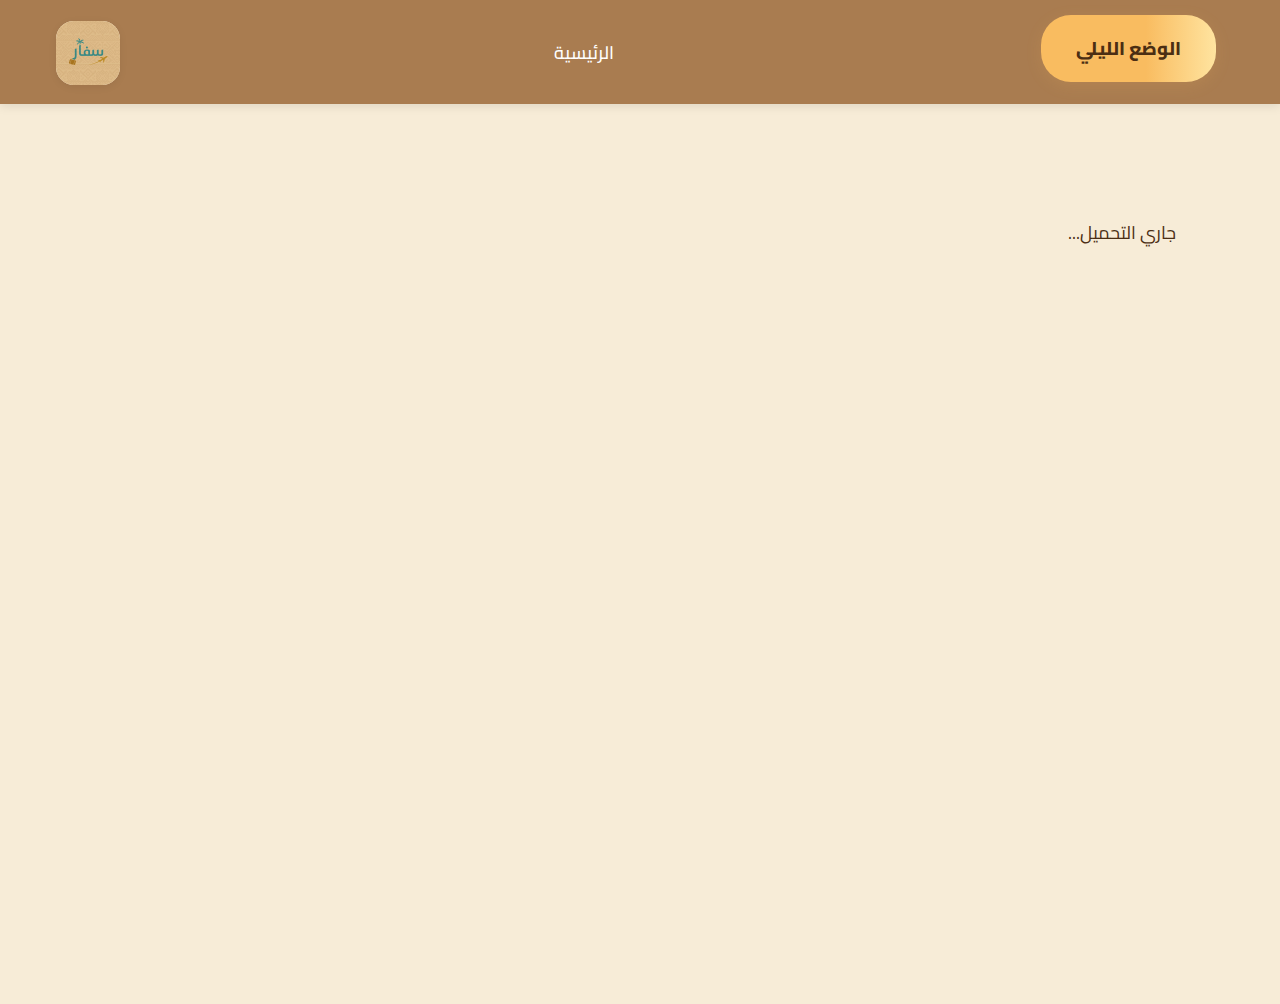
<file: city-details.html>
<!DOCTYPE html>
<html lang="ar" dir="rtl">
<head>
    <meta charset="UTF-8">
    <meta name="viewport" content="width=device-width, initial-scale=1.0">
    <title>تفاصيل المدينة - سفار</title>
    <link href="https://fonts.googleapis.com/css2?family=Merriweather:wght@700&family=Cairo:wght@700&display=swap" rel="stylesheet">
    <link href="https://fonts.googleapis.com/css2?family=Outfit:wght@400;700&display=swap" rel="stylesheet">
    <link rel="stylesheet" href="style.css">
</head>
<body>
    <header class="main-header">
        <div class="header-container">
            <a href="index.html" class="header-logo">
                <img src="image/icon website.jpg" alt="شعار سفار" class="logo-img" />
            </a>
            <nav class="header-nav">
                <a href="index.html" class="header-link">الرئيسية</a>
            </nav>
            <div class="header-actions">
                <button id="darkModeToggle" class="cta-button">الوضع الليلي</button>
            </div>
        </div>
    </header>

    <main class="city-details-page">
        <div class="city-details-container">
            <div id="cityFullDetails" class="city-full-details">
                <!-- Content will be loaded dynamically -->
                <div class="loading-spinner">جاري التحميل...</div>
            </div>
        </div>
    </main>

    <script src="script.js"></script>
    <script>
        const urlParams = new URLSearchParams(window.location.search);
        const cityName = urlParams.get('city');

        function loadCityDetails() {
            const container = document.getElementById('cityFullDetails');
            if (!cityName || !container) return;

            const hotels = hotelsData[cityName] || [];
            const guides = guidesData[cityName] || [];
            const tourism = tourismTypes[cityName] || { types: [], description: "معلومات السياحة غير متوفرة." };
            
            // Map Arabic city names to directory names and their specific images
            const cityData = {
                "جدة": {
                    dir: "jeddah",
                    heroImage: "pexels-irfan-rahat-164426592-12694176.jpg",
                    landmarks: [
                        {
                            url: "images/landmarks/Jeddah/نافورة جدة.jpg",
                            caption: "نافورة جدة"
                        },
                        {
                            url: "images/landmarks/Jeddah/جدة التاريخية.jpg",
                            caption: "جدة التاريخية"
                        },
                        {
                            url: "images/landmarks/Jeddah/كورنيش جدة.jpg",
                            caption: "كورنيش جدة"
                        },
                        {
                            url: "images/landmarks/Jeddah/برج جدة.jpg",
                            caption: "برج جدة"
                        }
                    ]
                },
                "الرياض": {
                    dir: "Riyadh",
                    heroImage: "Riyadh.jpg",
                    landmarks: [
                        {
                            url: "https://images.unsplash.com/photo-1586724237569-f3d0c1dee8a6",
                            caption: "برج المملكة",
                            search: "Kingdom Centre Tower Riyadh"
                        },
                        {
                            url: "https://images.unsplash.com/photo-1586724237571-bf7c0b235c32",
                            caption: "مركز الملك عبدالله المالي",
                            search: "King Abdullah Financial District KAFD"
                        },
                        {
                            url: "https://images.unsplash.com/photo-1586724237573-9e1c5bc93b7f",
                            caption: "الدرعية التاريخية",
                            search: "Diriyah Historical District"
                        },
                        {
                            url: "https://images.unsplash.com/photo-1586724237575-02d1b8401d6c",
                            caption: "المكعب - نيوم",
                            search: "Mukaab NEOM"
                        }
                    ]
                },
                "مكة المكرمة": {
                    dir: "mecca",
                    heroImage: "mecca.jpg",
                    landmarks: [
                        {
                            url: "https://i.postimg.cc/L5QBc8Yg/grand-mosque.jpg",
                            caption: "المسجد الحرام"
                        },
                        {
                            url: "https://i.postimg.cc/RVNyH2Zk/clock-tower.jpg",
                            caption: "برج ساعة مكة"
                        },
                        {
                            url: "https://i.postimg.cc/3wXQZ9Yh/jabal-nour.jpg",
                            caption: "جبل النور"
                        },
                        {
                            url: "https://i.postimg.cc/8PmKjLZn/mashair-metro.jpg",
                            caption: "قطار المشاعر"
                        }
                    ]
                },
                "المدينة المنورة": {
                    dir: "madinah",
                    heroImage: "madinah.jpg",
                    landmarks: [
                        {
                            url: "https://upload.wikimedia.org/wikipedia/commons/thumb/4/4b/Masjid_Nabawi._Medina%2C_Saudi_Arabia.jpg/800px-Masjid_Nabawi._Medina%2C_Saudi_Arabia.jpg",
                            caption: "المسجد النبوي"
                        },
                        {
                            url: "https://upload.wikimedia.org/wikipedia/commons/thumb/c/c3/Quba_Mosque.jpg/800px-Quba_Mosque.jpg",
                            caption: "مسجد قباء"
                        },
                        {
                            url: "https://upload.wikimedia.org/wikipedia/commons/thumb/0/01/Mount_Uhud.jpg/800px-Mount_Uhud.jpg",
                            caption: "جبل أحد"
                        },
                        {
                            url: "https://upload.wikimedia.org/wikipedia/commons/thumb/8/8c/Masjid_al-Qiblatayn.jpg/800px-Masjid_al-Qiblatayn.jpg",
                            caption: "مسجد القبلتين"
                        }
                    ]
                },
                "الطائف": {
                    dir: "taif",
                    heroImage: "taif.jpg",
                    landmarks: [
                        {
                            url: "https://www.visitsaudi.com/content/dam/saudi-tourism/media/destinations/taif/Taif_Banner.jpg",
                            caption: "جبل الهدا"
                        },
                        {
                            url: "https://www.visitsaudi.com/content/dam/saudi-tourism/media/destinations/taif/Al%20Shafa.jpg",
                            caption: "الشفا"
                        },
                        {
                            url: "https://www.visitsaudi.com/content/dam/saudi-tourism/media/destinations/taif/Taif%20Rose.jpg",
                            caption: "مزارع الورد الطائفي"
                        },
                        {
                            url: "https://www.visitsaudi.com/content/dam/saudi-tourism/media/destinations/taif/Rudaf%20Park.jpg",
                            caption: "منتزه الردف"
                        }
                    ]
                },
                "الدمام": {
                    dir: "dammam",
                    heroImage: "dammam.jpg",
                    landmarks: [
                        {
                            url: "https://www.visitsaudi.com/content/dam/saudi-tourism/media/destinations/dammam/Dammam_Corniche.jpg",
                            caption: "كورنيش الدمام"
                        },
                        {
                            url: "https://www.visitsaudi.com/content/dam/saudi-tourism/media/destinations/dammam/King_Abdulaziz_Center.jpg",
                            caption: "مركز الملك عبدالعزيز الثقافي العالمي - إثراء"
                        },
                        {
                            url: "https://www.visitsaudi.com/content/dam/saudi-tourism/media/destinations/dammam/Marjan_Island.jpg",
                            caption: "جزيرة المرجان"
                        },
                        {
                            url: "https://www.visitsaudi.com/content/dam/saudi-tourism/media/destinations/dammam/Dammam_Sea_Front.jpg",
                            caption: "واجهة الدمام البحرية"
                        }
                    ]
                },
                "أبها": {
                    dir: "abha",
                    heroImage: "abha.jpg",
                    landmarks: [
                        {
                            url: "https://www.visitsaudi.com/content/dam/saudi-tourism/media/destinations/abha/Abha_Palace.jpg",
                            caption: "قصر أبها"
                        },
                        {
                            url: "https://www.visitsaudi.com/content/dam/saudi-tourism/media/destinations/abha/Al_Souda_Mountains.jpg",
                            caption: "جبال السودة"
                        },
                        {
                            url: "https://www.visitsaudi.com/content/dam/saudi-tourism/media/destinations/abha/Rijal_Almaa.jpg",
                            caption: "قرية رجال ألمع"
                        },
                        {
                            url: "https://www.visitsaudi.com/content/dam/saudi-tourism/media/destinations/abha/Abha_Cable_Car.jpg",
                            caption: "تلفريك أبها"
                        }
                    ]
                },
                "العلا": {
                    dir: "al ula",
                    heroImage: "al-ula.jpg",
                    landmarks: [
                        {
                            url: "https://www.visitsaudi.com/content/dam/saudi-tourism/media/destinations/alula/Hegra.jpg",
                            caption: "مدائن صالح - الحجر"
                        },
                        {
                            url: "https://www.visitsaudi.com/content/dam/saudi-tourism/media/destinations/alula/Elephant_Rock.jpg",
                            caption: "جبل الفيل"
                        },
                        {
                            url: "https://www.visitsaudi.com/content/dam/saudi-tourism/media/destinations/alula/Old_Town.jpg",
                            caption: "البلدة القديمة"
                        },
                        {
                            url: "https://www.visitsaudi.com/content/dam/saudi-tourism/media/destinations/alula/Maraya_Concert_Hall.jpg",
                            caption: "قاعة مرايا"
                        }
                    ]
                },
                "تبوك": {
                    dir: "tabuk",
                    heroImage: "tabuk.jpg",
                    landmarks: [
                        {
                            url: "https://www.visitsaudi.com/content/dam/saudi-tourism/media/destinations/tabuk/Neom_Beach.jpg",
                            caption: "شواطئ نيوم"
                        },
                        {
                            url: "https://www.visitsaudi.com/content/dam/saudi-tourism/media/destinations/tabuk/Tabuk_Castle.jpg",
                            caption: "قلعة تبوك"
                        },
                        {
                            url: "https://www.visitsaudi.com/content/dam/saudi-tourism/media/destinations/tabuk/Tayeb_Al_Ism.jpg",
                            caption: "طيب الاسم"
                        },
                        {
                            url: "https://www.visitsaudi.com/content/dam/saudi-tourism/media/destinations/tabuk/Wadi_Al_Disah.jpg",
                            caption: "وادي الديسة"
                        }
                    ]
                },
                "الخبر": {
                    dir: "al khobar",
                    heroImage: "khobar.jpg",
                    landmarks: [
                        {
                            url: "https://www.visitsaudi.com/content/dam/saudi-tourism/media/destinations/alkhobar/Khobar_Corniche.jpg",
                            caption: "كورنيش الخبر"
                        },
                        {
                            url: "https://www.visitsaudi.com/content/dam/saudi-tourism/media/destinations/alkhobar/Khobar_Water_Tower.jpg",
                            caption: "برج المياه"
                        },
                        {
                            url: "https://www.visitsaudi.com/content/dam/saudi-tourism/media/destinations/alkhobar/Science_Tech_Center.jpg",
                            caption: "مركز العلوم والتقنية"
                        },
                        {
                            url: "https://www.visitsaudi.com/content/dam/saudi-tourism/media/destinations/alkhobar/Ajdan_Walk.jpg",
                            caption: "ممشى عجدان"
                        }
                    ]
                },
                "ينبع": {
                    dir: "yanbu",
                    heroImage: "yanbu.jpg",
                    landmarks: [
                        {
                            url: "https://www.visitsaudi.com/content/dam/saudi-tourism/media/destinations/yanbu/Yanbu_Lake.jpg",
                            caption: "بحيرة ينبع"
                        },
                        {
                            url: "https://www.visitsaudi.com/content/dam/saudi-tourism/media/destinations/yanbu/Historical_Area.jpg",
                            caption: "ينبع البلد"
                        },
                        {
                            url: "https://www.visitsaudi.com/content/dam/saudi-tourism/media/destinations/yanbu/Royal_Commission.jpg",
                            caption: "الهيئة الملكية"
                        },
                        {
                            url: "https://www.visitsaudi.com/content/dam/saudi-tourism/media/destinations/yanbu/Yanbu_Waterfront.jpg",
                            caption: "واجهة ينبع البحرية"
                        }
                    ]
                },
                "حائل": {
                    dir: "hail",
                    heroImage: "hail.jpg",
                    landmarks: [
                        {
                            url: "https://www.visitsaudi.com/content/dam/saudi-tourism/media/destinations/hail/Jubbah_Rock_Art.jpg",
                            caption: "نقوش جبة الصخرية"
                        },
                        {
                            url: "https://www.visitsaudi.com/content/dam/saudi-tourism/media/destinations/hail/Airif_Castle.jpg",
                            caption: "قلعة عيرف"
                        },
                        {
                            url: "https://www.visitsaudi.com/content/dam/saudi-tourism/media/destinations/hail/Hail_Heritage_Village.jpg",
                            caption: "قرية حائل التراثية"
                        },
                        {
                            url: "https://www.visitsaudi.com/content/dam/saudi-tourism/media/destinations/hail/Al_Qishlah_Palace.jpg",
                            caption: "قصر القشلة"
                        }
                    ]
                },
                "جازان": {
                    dir: "jazan",
                    heroImage: "jazan.jpg",
                    landmarks: [
                        {
                            url: "https://www.visitsaudi.com/content/dam/saudi-tourism/media/destinations/jazan/Farasan_Islands.jpg",
                            caption: "جزر فرسان"
                        },
                        {
                            url: "https://www.visitsaudi.com/content/dam/saudi-tourism/media/destinations/jazan/Fifa_Mountains.jpg",
                            caption: "جبال فيفا"
                        },
                        {
                            url: "https://www.visitsaudi.com/content/dam/saudi-tourism/media/destinations/jazan/Jazan_Waterfront.jpg",
                            caption: "واجهة جازان البحرية"
                        },
                        {
                            url: "https://www.visitsaudi.com/content/dam/saudi-tourism/media/destinations/jazan/Traditional_Village.jpg",
                            caption: "القرية التراثية"
                        }
                    ]
                },
                "نجران": {
                    dir: "najran",
                    heroImage: "najran.jpg",
                    landmarks: [
                        {
                            url: "https://www.visitsaudi.com/content/dam/saudi-tourism/media/destinations/najran/Al_Aan_Palace.jpg",
                            caption: "قصر العان"
                        },
                        {
                            url: "https://www.visitsaudi.com/content/dam/saudi-tourism/media/destinations/najran/Najran_Valley_Dam.jpg",
                            caption: "سد وادي نجران"
                        },
                        {
                            url: "https://www.visitsaudi.com/content/dam/saudi-tourism/media/destinations/najran/Abu_Hamdan_Village.jpg",
                            caption: "قرية أبو حمدان"
                        },
                        {
                            url: "https://www.visitsaudi.com/content/dam/saudi-tourism/media/destinations/najran/Historical_Najran.jpg",
                            caption: "نجران التاريخية"
                        }
                    ]
                },
                "عرعر": {
                    dir: "arar",
                    heroImage: "arar.jpg",
                    landmarks: [
                        {
                            url: "https://www.spa.gov.sa/galupload/normal/1442/2161442.jpg",
                            caption: "حديقة الملك فهد"
                        },
                        {
                            url: "https://www.spa.gov.sa/galupload/normal/1442/2171442.jpg",
                            caption: "متنزه الأمير نواف"
                        },
                        {
                            url: "https://aawsat.com/sites/default/files/styles/article_img_top/public/2019/10/13/191013.jpg",
                            caption: "مركز عرعر الحضاري"
                        },
                        {
                            url: "https://www.spa.gov.sa/galupload/normal/1442/2181442.jpg",
                            caption: "ميدان الفروسية"
                        }
                    ]
                },
                "الباحة": {
                    dir: "baha",
                    heroImage: "baha.jpg",
                    landmarks: [
                        {
                            url: "https://www.visitsaudi.com/content/dam/saudi-tourism/media/destinations/albaha/Raghadan_Forest.jpg",
                            caption: "غابة رغدان"
                        },
                        {
                            url: "https://www.visitsaudi.com/content/dam/saudi-tourism/media/destinations/albaha/Dhee_Ain_Village.jpg",
                            caption: "قرية ذي عين"
                        },
                        {
                            url: "https://www.visitsaudi.com/content/dam/saudi-tourism/media/destinations/albaha/Al_Baha_Forest.jpg",
                            caption: "غابات الباحة"
                        },
                        {
                            url: "https://www.visitsaudi.com/content/dam/saudi-tourism/media/destinations/albaha/Marble_Village.jpg",
                            caption: "قرية المرمر"
                        }
                    ]
                }
            };
            
            const currentCity = cityData[cityName] || { 
                dir: 'default', 
                heroImage: 'cleaned_page_perfect.png',
                landmarks: []
            };
            
            // Add better error handling with dynamic placeholders and loading state
            const style = document.createElement('style');
            style.textContent = '.gallery-grid {' +
                'display: grid;' +
                'grid-template-columns: repeat(auto-fit, minmax(280px, 1fr));' +
                'gap: 20px;' +
                'padding: 20px;' +
            '}' +
            '.gallery-item {' +
                'position: relative;' +
                'border-radius: 10px;' +
                'overflow: hidden;' +
                'background: #f8f8f8;' +
                'aspect-ratio: 4/3;' +
                'box-shadow: 0 4px 8px rgba(0,0,0,0.1);' +
            '}' +
            '.gallery-img {' +
                'width: 100%;' +
                'height: 100%;' +
                'object-fit: cover;' +
                'transition: transform 0.3s ease;' +
            '}' +
            '.gallery-img:hover {' +
                'transform: scale(1.05);' +
            '}' +
            '.gallery-caption {' +
                'position: absolute;' +
                'bottom: 0;' +
                'left: 0;' +
                'right: 0;' +
                'background: rgba(0,0,0,0.7);' +
                'color: white;' +
                'padding: 12px 15px;' +
                'text-align: center;' +
                'font-size: 16px;' +
                'backdrop-filter: blur(5px);' +
            '}' +
            '.hero-section {' +
                'position: relative;' +
                'min-height: 60vh;' +
                'background-size: cover;' +
                'background-position: center;' +
                'background-repeat: no-repeat;' +
                'display: flex;' +
                'align-items: center;' +
                'justify-content: center;' +
                'padding: 40px 20px;' +
                'margin-bottom: 30px;' +
                'overflow: hidden;' +
            '}' +
            '.hero-content {' +
                'position: relative;' +
                'z-index: 2;' +
                'text-align: center;' +
                'max-width: 1200px;' +
                'width: 100%;' +
                'margin: 0 auto;' +
                'padding: 20px;' +
                'background: rgba(0,0,0,0.5);' +
                'backdrop-filter: blur(10px);' +
                'border-radius: 15px;' +
                'box-shadow: 0 4px 30px rgba(0,0,0,0.1);' +
            '}' +
            '.city-title {' +
                'font-size: 3em;' +
                'color: #fff;' +
                'margin-bottom: 20px;' +
                'text-shadow: 2px 2px 4px rgba(0,0,0,0.3);' +
            '}' +
            '.city-quick-info {' +
                'display: flex;' +
                'flex-wrap: wrap;' +
                'justify-content: center;' +
                'gap: 20px;' +
                'margin-top: 20px;' +
            '}' +
            '.weather-container {' +
                'background: rgba(255,255,255,0.1);' +
                'padding: 15px;' +
                'border-radius: 10px;' +
                'backdrop-filter: blur(5px);' +
                'width: 100%;' +
                'max-width: 300px;' +
            '}' +
            '.weather-info {' +
                'display: flex;' +
                'justify-content: center;' +
                'align-items: center;' +
                'color: #fff;' +
            '}' +
            '.weather-data {' +
                'display: flex;' +
                'align-items: center;' +
                'gap: 10px;' +
            '}' +
            '.weather-data img {' +
                'width: 50px;' +
                'height: 50px;' +
            '}' +
            '.weather-details {' +
                'text-align: right;' +
            '}' +
            '.weather-details .temp {' +
                'font-size: 1.5em;' +
                'font-weight: bold;' +
            '}' +
            '.quick-stats {' +
                'display: flex;' +
                'flex-wrap: wrap;' +
                'gap: 15px;' +
                'justify-content: center;' +
            '}' +
            '.stat-item {' +
                'background: rgba(255,255,255,0.1);' +
                'padding: 15px 25px;' +
                'border-radius: 10px;' +
                'backdrop-filter: blur(5px);' +
                'display: flex;' +
                'flex-direction: column;' +
                'align-items: center;' +
                'min-width: 120px;' +
            '}' +
            '.stat-icon {' +
                'font-size: 1.5em;' +
                'margin-bottom: 5px;' +
            '}' +
            '.stat-value {' +
                'font-size: 1.2em;' +
                'font-weight: bold;' +
                'color: #fff;' +
            '}' +
            '.stat-label {' +
                'color: #fff;' +
                'font-size: 0.9em;' +
            '}' +
            '@media (max-width: 768px) {' +
                '.hero-section {' +
                    'min-height: 40vh;' +
                    'padding: 20px 10px;' +
                '}' +
                '.city-title {' +
                    'font-size: 2em;' +
                '}' +
                '.hero-content {' +
                    'padding: 15px;' +
                '}' +
                '.weather-container {' +
                    'max-width: 100%;' +
                '}' +
                '.stat-item {' +
                    'min-width: calc(50% - 15px);' +
                    'padding: 10px 15px;' +
                '}' +
                '.gallery-grid {' +
                    'grid-template-columns: repeat(auto-fit, minmax(250px, 1fr));' +
                    'gap: 15px;' +
                    'padding: 15px;' +
                '}' +
                '.gallery-caption {' +
                    'padding: 8px 12px;' +
                    'font-size: 14px;' +
                '}' +
            '}' +
            '@media (max-width: 480px) {' +
                '.hero-section {' +
                    'min-height: 30vh;' +
                '}' +
                '.city-title {' +
                    'font-size: 1.8em;' +
                    'margin-bottom: 15px;' +
                '}' +
                '.stat-item {' +
                    'min-width: calc(100% - 15px);' +
                    'padding: 10px;' +
                '}' +
                '.gallery-grid {' +
                    'grid-template-columns: 1fr;' +
                    'gap: 12px;' +
                    'padding: 12px;' +
                '}' +
                '.weather-data .temp {' +
                    'font-size: 1.2em;' +
                '}' +
                '.weather-data img {' +
                    'width: 40px;' +
                    'height: 40px;' +
                '}' +
            '}';
            document.head.appendChild(style);

            // Function to load images from Unsplash
            async function loadUnsplashImage(search, imgElement) {
                try {
                    const response = await fetch(`https://source.unsplash.com/800x600/?${encodeURIComponent(search)}`);
                    if (response.ok) {
                        imgElement.src = response.url;
                        imgElement.parentElement.classList.remove('loading');
                    } else {
                        throw new Error('Failed to load image');
                    }
                } catch (error) {
                    imgElement.style.display = 'none';
                    imgElement.parentElement.classList.remove('loading');
                    imgElement.parentElement.classList.add('error');
                }
            }

            container.innerHTML = '<section class="hero-section city-hero" style="background-image: linear-gradient(rgba(0, 0, 0, 0.5), rgba(0, 0, 0, 0.5)), url(\'image/' + currentCity.dir + '/' + currentCity.heroImage + '\')">' +
                '<div class="hero-content">' +
                    '<h1 class="city-title">' + cityName + '</h1>' +
                    '<div class="city-quick-info">' +
                        '<div class="weather-container">' +
                            '<div class="weather-info">' +
                                '<div class="loading-weather">جاري تحميل معلومات الطقس...</div>' +
                            '</div>' +
                        '</div>' +
                        '<div class="quick-stats">' +
                            '<div class="stat-item">' +
                                '<span class="stat-icon">🏨</span>' +
                                '<span class="stat-value">' + hotels.length + '</span>' +
                                '<span class="stat-label">فندق</span>' +
                            '</div>' +
                            '<div class="stat-item">' +
                                '<span class="stat-icon">👥</span>' +
                                '<span class="stat-value">' + guides.length + '</span>' +
                                '<span class="stat-label">مرشد سياحي</span>' +
                            '</div>' +
                            '<div class="stat-item">' +
                                '<span class="stat-icon">🎯</span>' +
                                '<span class="stat-value">' + tourism.types.length + '</span>' +
                                '<span class="stat-label">نوع سياحي</span>' +
                            '</div>' +
                        '</div>' +
                    '</div>' +
                '</div>' +
            '</section>' +
            '<section class="features-section">' +
                '<div class="features-container">' +
                    '<h2 class="features-title">معالم ' + cityName + '</h2>' +
                    '<div class="city-gallery">' +
                        '<div class="gallery-grid">' +
                            currentCity.landmarks.map((landmark, index) => 
                                '<div class="gallery-item loading" data-caption="' + landmark.caption + '">' +
                                    '<img class="gallery-img" ' +
                                        'alt="' + landmark.caption + '"' +
                                        'loading="lazy"' +
                                        'onload="this.parentElement.classList.remove(\'loading\')"' +
                                        'onerror="loadUnsplashImage(\'' + landmark.search + '\', this)">' +
                                    '<div class="gallery-caption">' + landmark.caption + '</div>' +
                                '</div>'
                            ).join('') +
                        '</div>' +
                    '</div>' +
                '</div>' +
            '</section>' +
            '<section class="features-section">' +
                '<div class="features-container">' +
                    '<h2 class="features-title">أنواع السياحة في ' + cityName + '</h2>' +
                    '<div class="tourism-intro">' +
                        '<p>هذه المدينة مناسبة لمختلف أنواع السياحة، بما في ذلك السياحة البحرية والبرية والتراثية.</p>' +
                    '</div>' +
                    '<div class="features-grid">' +
                        '<div class="feature-card">' +
                            '<div class="feature-icon">🏖️</div>' +
                            '<h3>السياحة البحرية</h3>' +
                            '<p>استمتع بالشواطئ الجميلة والرياضات المائية</p>' +
                            '<ul class="feature-list">' +
                                '<li>شواطئ رملية خلابة</li>' +
                                '<li>رياضات مائية متنوعة</li>' +
                                '<li>رحلات بحرية ممتعة</li>' +
                            '</ul>' +
                        '</div>' +
                        '<div class="feature-card">' +
                            '<div class="feature-icon">🏜️</div>' +
                            '<h3>السياحة البرية</h3>' +
                            '<p>اكتشف المناظر الطبيعية والمغامرات البرية</p>' +
                            '<ul class="feature-list">' +
                                '<li>رحلات السفاري</li>' +
                                '<li>التخييم في الصحراء</li>' +
                                '<li>مسارات المشي الطبيعية</li>' +
                            '</ul>' +
                        '</div>' +
                        '<div class="feature-card">' +
                            '<div class="feature-icon">🏛️</div>' +
                            '<h3>السياحة التراثية</h3>' +
                            '<p>تعرف على التاريخ والثقافة المحلية</p>' +
                            '<ul class="feature-list">' +
                                '<li>المواقع التاريخية</li>' +
                                '<li>المتاحف التراثية</li>' +
                                '<li>الأسواق الشعبية</li>' +
                            '</ul>' +
                        '</div>' +
                    '</div>' +
                    '<div class="tourism-tags">' +
                        tourism.types.map(type => '<span class="tourism-tag">' + type + '</span>').join('') +
                    '</div>' +
                '</div>' +
            '</section>' +
            '<section class="features-section hotels-section">' +
                '<div class="features-container">' +
                    '<h2 class="features-title">الفنادق المتاحة في ' + cityName + '</h2>' +
                    '<div class="section-intro">' +
                        '<p>اختر من بين مجموعة متنوعة من الفنادق الفاخرة والمريحة التي تناسب جميع الأذواق والميزانيات.</p>' +
                    '</div>' +
                    '<div class="features-grid">' +
                        hotels.map(hotel => 
                            '<div class="feature-card hotel-card">' +
                                '<div class="hotel-header">' +
                                    '<h3>' + hotel.name + '</h3>' +
                                    '<div class="rating">' +
                                        '<span class="stars">' + '⭐'.repeat(Math.floor(hotel.rating)) + '</span>' +
                                        '<span class="rating-value">' + hotel.rating + '</span>' +
                                    '</div>' +
                                '</div>' +
                                '<p class="description">' + hotel.desc + '</p>' +
                                '<div class="meta">' +
                                    '<div class="address">' +
                                        '<span class="meta-icon">📍</span>' +
                                        '<span>' + hotel.address + '</span>' +
                                    '</div>' +
                                    '<div class="phone">' +
                                        '<span class="meta-icon">☎️</span>' +
                                        '<span>' + hotel.phone + '</span>' +
                                    '</div>' +
                                '</div>' +
                                '<div class="hotel-features">' +
                                    '<span class="feature">واي فاي مجاني</span>' +
                                    '<span class="feature">موقف سيارات</span>' +
                                    '<span class="feature">مسبح</span>' +
                                '</div>' +
                                '<a href="' + hotel.url + '" target="_blank" class="cta-button">زيارة الموقع</a>' +
                            '</div>'
                        ).join('') +
                    '</div>' +
                '</div>' +
            '</section>' +
            '<section class="features-section guides-section">' +
                '<div class="features-container">' +
                    '<h2 class="features-title">المرشدون السياحيون في ' + cityName + '</h2>' +
                    '<div class="section-intro">' +
                        '<p>استكشف المدينة مع مرشدين سياحيين محترفين يقدمون تجارب فريدة وممتعة.</p>' +
                    '</div>' +
                    '<div class="features-grid">' +
                        guides.map(guide => 
                            '<div class="feature-card guide-card">' +
                                '<div class="guide-header">' +
                                    '<h3>' + guide.name + '</h3>' +
                                    '<div class="rating">' +
                                        '<span class="stars">' + '⭐'.repeat(Math.floor(guide.rating)) + '</span>' +
                                        '<span class="rating-value">' + guide.rating + '</span>' +
                                    '</div>' +
                                '</div>' +
                                '<div class="guide-specialties">' +
                                    '<span class="specialty">جولات تراثية</span>' +
                                    '<span class="specialty">رحلات برية</span>' +
                                    '<span class="specialty">جولات بحرية</span>' +
                                '</div>' +
                                '<p class="description">' + guide.desc + '</p>' +
                                '<div class="guide-languages">' +
                                    '<h4>اللغات:</h4>' +
                                    '<span class="language">العربية</span>' +
                                    '<span class="language">الإنجليزية</span>' +
                                '</div>' +
                                '<div class="phone">' +
                                    '<span class="meta-icon">☎️</span>' +
                                    '<span>' + guide.phone + '</span>' +
                                '</div>' +
                                '<a href="https://wa.me/' + guide.phone.replace(/[^\d]/g, '') + '" target="_blank" class="cta-button">احجز الآن عبر واتساب</a>' +
                            '</div>'
                        ).join('') +
                    '</div>' +
                '</div>' +
            '</section>' +
            '<section class="features-section" id="planSection">' +
                '<div class="features-container">' +
                    '<h2 class="features-title">جدول رحلتك</h2>' +
                    '<div class="plan-container">' +
                        '<a href="travel-schedule.html" class="cta-button">ابدأ التخطيط</a>' +
                    '</div>' +
                '</div>' +
            '</section>' +
            '<div class="back-section">' +
                '<a href="index.html" class="cta-button">العودة للرئيسية</a>' +
            '</div>';

            // Load images
            document.querySelectorAll('.gallery-img').forEach((img, index) => {
                const landmark = currentCity.landmarks[index];
                img.src = landmark.url;
            });

            // Fetch and update weather
            const weatherContainer = container.querySelector('.weather-info');
            fetchWeather(cityName).then(weather => {
                if (weather) {
                    weatherContainer.innerHTML = '<div class="weather-data">' +
                        '<img src="http://openweathermap.org/img/w/' + weather.icon + '.png" alt="حالة الطقس">' +
                        '<div class="weather-details">' +
                            '<div class="temp">' + weather.temp + '°C</div>' +
                            '<span class="desc">' + weather.description + '</span>' +
                        '</div>' +
                    '</div>';
                } else {
                    weatherContainer.innerHTML = '<div class="weather-error">' +
                        '<div class="temp">25°C</div>' +
                        '<span class="desc">درجة حرارة</span>' +
                    '</div>';
                }
            });

            // Initialize planning functionality
            const questions = [
                {
                    id: 'duration',
                    text: 'كم يوم تخطط للإقامة؟',
                    type: 'number',
                    placeholder: 'عدد الأيام'
                },
                {
                    id: 'budget',
                    text: 'ما هي ميزانيتك التقريبية؟',
                    type: 'number',
                    placeholder: 'الميزانية بالريال'
                },
                {
                    id: 'interests',
                    text: 'ما هي اهتماماتك؟',
                    type: 'multiple',
                    options: ['المعالم التاريخية', 'التسوق', 'المطاعم', 'الأنشطة الترفيهية', 'الثقافة المحلية']
                },
                {
                    id: 'accommodation',
                    text: 'ما نوع الإقامة المفضل لديك؟',
                    type: 'single',
                    options: ['فندق فاخر', 'فندق متوسط', 'شقة مفروشة', 'منتجع']
                },
                {
                    id: 'transportation',
                    text: 'كيف تفضل التنقل في المدينة؟',
                    type: 'single',
                    options: ['سيارة خاصة', 'مواصلات عامة', 'سيارة مع سائق', 'تاكسي']
                }
            ];

            let currentQuestionIndex = 0;
            let answers = {};

            // Get DOM elements
            const startButton = document.getElementById('startPlanningBtn');
            const questionnaireDiv = document.getElementById('planningQuestionnaire');
            const questionContainer = document.querySelector('.question-container');
            const planSummary = document.getElementById('planSummary');
            const planDetails = document.getElementById('planDetails');
            const savePlanBtn = document.getElementById('savePlanBtn');

            // Add event listeners
            startButton.addEventListener('click', startPlanning);
            savePlanBtn.addEventListener('click', savePlan);

            function startPlanning() {
                questionnaireDiv.style.display = 'block';
                showQuestion(0);
            }

            function showQuestion(index) {
                const question = questions[index];
                let questionHtml = '<div class="question-box">' +
                    '<h3>' + question.text + '</h3>';

                if (question.type === 'number') {
                    questionHtml += '<input type="number" ' +
                        'class="input-field" ' +
                        'placeholder="' + question.placeholder + '" ' +
                        'value="' + (answers[question.id] || '') + '" ' +
                        'onchange="handleNumberInput(\'' + question.id + '\', this.value)">';
                } else {
                    questionHtml += '<div class="options-container">';
                    question.options.forEach(option => {
                        const isSelected = question.type === 'multiple' 
                            ? (answers[question.id] || []).includes(option)
                            : answers[question.id] === option;
                        questionHtml += '<button class="option-button ' + (isSelected ? 'selected' : '') + '" ' +
                            'onclick="handleOptionSelect(\'' + question.id + '\', \'' + option + '\', ' + (question.type === 'multiple') + ', this)">' +
                            option +
                            '</button>';
                    });
                    questionHtml += '</div>';
                }

                questionHtml += '<div style="margin-top: 20px;">' +
                    (index > 0 ? '<button class="cta-button" onclick="showPreviousQuestion()">السابق</button>' : '') +
                    (index < questions.length - 1 
                        ? '<button class="cta-button" onclick="showNextQuestion()">التالي</button>'
                        : '<button class="cta-button" onclick="showPlanSummary()">إنهاء</button>') +
                    '</div>' +
                '</div>';

                questionContainer.innerHTML = questionHtml;
                currentQuestionIndex = index;
            }

            // Make functions globally available
            window.handleNumberInput = function(questionId, value) {
                answers[questionId] = value;
            };

            window.handleOptionSelect = function(questionId, value, isMultiple, button) {
                if (isMultiple) {
                    answers[questionId] = answers[questionId] || [];
                    const index = answers[questionId].indexOf(value);
                    
                    if (index === -1) {
                        answers[questionId].push(value);
                        button.classList.add('selected');
                    } else {
                        answers[questionId].splice(index, 1);
                        button.classList.remove('selected');
                    }
                } else {
                    const allButtons = button.parentElement.querySelectorAll('.option-button');
                    allButtons.forEach(btn => btn.classList.remove('selected'));
                    answers[questionId] = value;
                    button.classList.add('selected');
                }
            };

            window.showPreviousQuestion = function() {
                if (currentQuestionIndex > 0) {
                    showQuestion(currentQuestionIndex - 1);
                }
            };

            window.showNextQuestion = function() {
                if (currentQuestionIndex < questions.length - 1) {
                    showQuestion(currentQuestionIndex + 1);
                }
            };

            window.showPlanSummary = function() {
                let summaryHtml = '';
                questions.forEach(question => {
                    const answer = answers[question.id];
                    if (answer) {
                        summaryHtml += '<div class="plan-detail-item">' +
                            '<strong>' + question.text + '</strong>' +
                            '<p>' + (Array.isArray(answer) ? answer.join('، ') : answer) + '</p>' +
                        '</div>';
                    }
                });

                // Add suggested itinerary
                const days = parseInt(answers.duration) || 3;
                const interests = answers.interests || [];
                
                // Define all possible activities for each interest
                const activities = {
                    'المعالم التاريخية': [
                        'زيارة ' + currentCity.landmarks[0].caption,
                        'زيارة ' + currentCity.landmarks[1].caption,
                        'جولة في المواقع التاريخية',
                        'زيارة المتاحف التراثية',
                        'استكشاف القصور القديمة',
                        'زيارة الأسواق التقليدية'
                    ],
                    'التسوق': [
                        'زيارة مراكز التسوق الحديثة',
                        'جولة في الأسواق الشعبية',
                        'تسوق في المنطقة التجارية',
                        'زيارة معارض المنتجات المحلية',
                        'تسوق في سوق الحرف اليدوية',
                        'زيارة مولات التسوق الفاخرة'
                    ],
                    'المطاعم': [
                        'تناول وجبة في مطعم محلي شهير',
                        'تجربة المأكولات التقليدية',
                        'زيارة المطاعم المطلة على البحر',
                        'تذوق الحلويات المحلية',
                        'زيارة المقاهي الشعبية',
                        'تجربة المطاعم الفاخرة'
                    ],
                    'الأنشطة الترفيهية': [
                        'زيارة الحدائق العامة',
                        'ممارسة الرياضات المائية',
                        'جولة في المنتزهات الترفيهية',
                        'زيارة مراكز الترفيه العائلية',
                        'ممارسة رياضة المشي',
                        'زيارة النوادي الرياضية'
                    ],
                    'الثقافة المحلية': [
                        'زيارة المعارض الفنية',
                        'حضور فعاليات ثقافية',
                        'زيارة المراكز الثقافية',
                        'مشاهدة العروض التراثية',
                        'زيارة المكتبات العامة',
                        'حضور ورش العمل المحلية'
                    ]
                };

                // Helper function to shuffle array
                function shuffleArray(array) {
                    for (let i = array.length - 1; i > 0; i--) {
                        const j = Math.floor(Math.random() * (i + 1));
                        [array[i], array[j]] = [array[j], array[i]];
                    }
                    return array;
                }

                summaryHtml += '<div class="plan-detail-item">' +
                    '<h3>البرنامج المقترح</h3>';

                for (let i = 1; i <= days; i++) {
                    summaryHtml += '<div class="day-header">اليوم ' + i + '</div>' +
                        '<div style="margin-top: 15px;">' +
                        '<ul>';

                    // Get all possible activities based on interests
                    let dayActivities = [];
                    interests.forEach(interest => {
                        if (activities[interest]) {
                            dayActivities = dayActivities.concat(activities[interest]);
                        }
                    });

                    // Shuffle activities and select 3-4 random ones
                    dayActivities = shuffleArray(dayActivities);
                    const numActivities = Math.min(Math.floor(Math.random() * 2) + 3, dayActivities.length);
                    
                    // Add morning, afternoon, and evening activities
                    const timeSlots = ['صباحاً', 'ظهراً', 'مساءً'];
                    for (let j = 0; j < numActivities; j++) {
                        const timeSlot = timeSlots[j % timeSlots.length];
                        summaryHtml += '<li>' + timeSlot + ': ' + dayActivities[j] + '</li>';
                    }

                    // Add random meal suggestions
                    const meals = [
                        'تناول وجبة الإفطار في مطعم محلي',
                        'تناول وجبة الغداء في مطعم تقليدي',
                        'تناول وجبة العشاء في مطعم فاخر'
                    ];
                    const meal = meals[Math.floor(Math.random() * meals.length)];
                    summaryHtml += '<li class="meal-suggestion">' + meal + '</li>';

                    summaryHtml += '</ul>' +
                        '</div>';
                }

                // Add random tips
                const tips = [
                    'ننصح ببدء اليوم مبكراً لاستغلال الوقت بشكل أفضل',
                    'احرص على ارتداء ملابس مريحة ومناسبة للطقس',
                    'لا تنسَ أخذ كاميرا لالتقاط الصور التذكارية',
                    'احتفظ بخريطة المدينة معك دائماً',
                    'تأكد من وجود بطارية احتياطية لهاتفك',
                    'احرص على شرب كميات كافية من الماء'
                ];
                const randomTip = tips[Math.floor(Math.random() * tips.length)];
                
                summaryHtml += '<div class="plan-detail-item tips">' +
                    '<h3>نصائح مفيدة</h3>' +
                    '<p>' + randomTip + '</p>' +
                '</div>';

                planDetails.innerHTML = summaryHtml;
                planSummary.style.display = 'block';
            };

            function savePlan() {
                // Here you can implement saving the plan to localStorage or send it to a server
                alert('تم حفظ خطة رحلتك بنجاح!');
            }

            // Add styles for the planning section
            const planningStyles = document.createElement('style');
            planningStyles.textContent = '.plan-container {' +
                'max-width: 800px;' +
                'margin: 0 auto;' +
                'padding: 20px;' +
                'background: #f9f9f9;' +
                'border-radius: 15px;' +
                'box-shadow: 0 4px 12px rgba(0,0,0,0.05);' +
            '}' +
            '.question-box {' +
                'background: #fff;' +
                'border-radius: 15px;' +
                'padding: 25px;' +
                'margin: 15px 0;' +
                'box-shadow: 0 2px 8px rgba(0,0,0,0.08);' +
                'transition: transform 0.3s ease;' +
            '}' +
            '.question-box:hover {' +
                'transform: translateY(-2px);' +
            '}' +
            '.question-box h3 {' +
                'color: #2c3e50;' +
                'margin-bottom: 15px;' +
                'font-size: 1.2em;' +
            '}' +
            '.options-container {' +
                'display: flex;' +
                'flex-wrap: wrap;' +
                'gap: 12px;' +
                'margin-top: 15px;' +
            '}' +
            '.option-button {' +
                'padding: 10px 20px;' +
                'border: 2px solid #e0e0e0;' +
                'border-radius: 25px;' +
                'background: #fff;' +
                'cursor: pointer;' +
                'transition: all 0.3s ease;' +
                'font-size: 0.95em;' +
                'color: #444;' +
            '}' +
            '.option-button:hover {' +
                'background: #f5f5f5;' +
                'transform: translateY(-1px);' +
            '}' +
            '.option-button.selected {' +
                'background: #2ecc71;' +
                'color: white;' +
                'border-color: #27ae60;' +
                'box-shadow: 0 2px 4px rgba(46,204,113,0.2);' +
            '}' +
            '.input-field {' +
                'width: 100%;' +
                'padding: 12px;' +
                'margin: 8px 0;' +
                'border: 2px solid #e0e0e0;' +
                'border-radius: 8px;' +
                'font-size: 1em;' +
                'transition: border-color 0.3s ease;' +
            '}' +
            '.input-field:focus {' +
                'border-color: #3498db;' +
                'outline: none;' +
            '}' +
            '.plan-detail-item {' +
                'background: #fff;' +
                'padding: 20px;' +
                'margin: 15px 0;' +
                'border-radius: 12px;' +
                'box-shadow: 0 2px 10px rgba(0,0,0,0.05);' +
                'transition: transform 0.3s ease;' +
            '}' +
            '.plan-detail-item:hover {' +
                'transform: translateY(-2px);' +
            '}' +
            '.plan-detail-item h3 {' +
                'color: #2c3e50;' +
                'margin-bottom: 15px;' +
                'font-size: 1.3em;' +
                'border-bottom: 2px solid #e0e0e0;' +
                'padding-bottom: 10px;' +
            '}' +
            '.plan-detail-item ul {' +
                'list-style-type: none;' +
                'padding: 0;' +
                'margin: 0;' +
            '}' +
            '.plan-detail-item li {' +
                'padding: 10px 15px;' +
                'margin: 5px 0;' +
                'background: #f8f9fa;' +
                'border-radius: 8px;' +
                'display: flex;' +
                'align-items: center;' +
                'gap: 10px;' +
            '}' +
            '.plan-detail-item li::before {' +
                'content: "🎯";' +
                'margin-left: 5px;' +
            '}' +
            '.plan-detail-item.tips {' +
                'background: #e8f5e9;' +
                'border-right: 4px solid #2ecc71;' +
            '}' +
            '.plan-detail-item.tips h3 {' +
                'color: #2ecc71;' +
                'border-bottom-color: #a5d6a7;' +
            '}' +
            '.plan-detail-item.tips p {' +
                'color: #2c3e50;' +
                'line-height: 1.6;' +
                'margin: 0;' +
            '}' +
            '.plan-detail-item.tips p::before {' +
                'content: "💡";' +
                'margin-left: 8px;' +
            '}' +
            '#startPlanningBtn {' +
                'background: linear-gradient(45deg, #2ecc71, #27ae60);' +
                'color: white;' +
                'border: none;' +
                'padding: 15px 30px;' +
                'border-radius: 25px;' +
                'font-size: 1.1em;' +
                'cursor: pointer;' +
                'transition: transform 0.3s ease, box-shadow 0.3s ease;' +
                'box-shadow: 0 4px 15px rgba(46,204,113,0.2);' +
                'display: block;' +
                'margin: 20px auto;' +
                'width: fit-content;' +
            '}' +
            '#startPlanningBtn:hover {' +
                'transform: translateY(-2px);' +
                'box-shadow: 0 6px 20px rgba(46,204,113,0.3);' +
            '}' +
            '#savePlanBtn {' +
                'background: linear-gradient(45deg, #3498db, #2980b9);' +
                'color: white;' +
                'border: none;' +
                'padding: 12px 25px;' +
                'border-radius: 20px;' +
                'font-size: 1em;' +
                'cursor: pointer;' +
                'transition: transform 0.3s ease, box-shadow 0.3s ease;' +
                'box-shadow: 0 4px 15px rgba(52,152,219,0.2);' +
                'display: block;' +
                'margin: 20px auto;' +
                'width: fit-content;' +
            '}' +
            '#savePlanBtn:hover {' +
                'transform: translateY(-2px);' +
                'box-shadow: 0 6px 20px rgba(52,152,219,0.3);' +
            '}' +
            '.time-slot {' +
                'color: #e67e22;' +
                'font-weight: bold;' +
                'margin-left: 5px;' +
            '}' +
            '.meal-suggestion {' +
                'background: #fff3e0 !important;' +
                'border-right: 4px solid #e67e22;' +
            '}' +
            '.meal-suggestion::before {' +
                'content: "🍽️" !important;' +
            '}' +
            '.day-header {' +
                'background: #2c3e50;' +
                'color: white;' +
                'padding: 12px 20px;' +
                'border-radius: 8px;' +
                'margin: 20px 0 15px 0;' +
                'font-size: 1.2em;' +
                'display: flex;' +
                'align-items: center;' +
                'gap: 10px;' +
            '}' +
            '.day-header::before {' +
                'content: "📅";' +
            '}';
            document.head.appendChild(planningStyles);
        }

        document.addEventListener('DOMContentLoaded', loadCityDetails);

        // Handle dark mode
        const darkToggle = document.getElementById('darkModeToggle');
        if (darkToggle) {
            const savedTheme = localStorage.getItem('theme');
            if (savedTheme === 'dark') {
                document.body.classList.add('dark');
                darkToggle.textContent = 'وضع النهار';
            }
            
            darkToggle.onclick = function() {
                document.body.classList.toggle('dark');
                darkToggle.textContent = document.body.classList.contains('dark') ? 'وضع النهار' : 'الوضع الليلي';
                localStorage.setItem('theme', document.body.classList.contains('dark') ? 'dark' : 'light');
            };
        }

        document.addEventListener('DOMContentLoaded', function() {
            // Check if we should scroll to planning section
            if (window.location.hash === '#planSection') {
                const planSection = document.getElementById('planSection');
                if (planSection) {
                    setTimeout(() => {
                        planSection.scrollIntoView({ behavior: 'smooth' });
                        // Automatically start planning
                        const startPlanningBtn = document.getElementById('startPlanningBtn');
                        if (startPlanningBtn) {
                            startPlanningBtn.click();
                        }
                    }, 1000); // Delay to ensure content is loaded
                }
            }
        });
    </script>
</body>
</html>
</file>
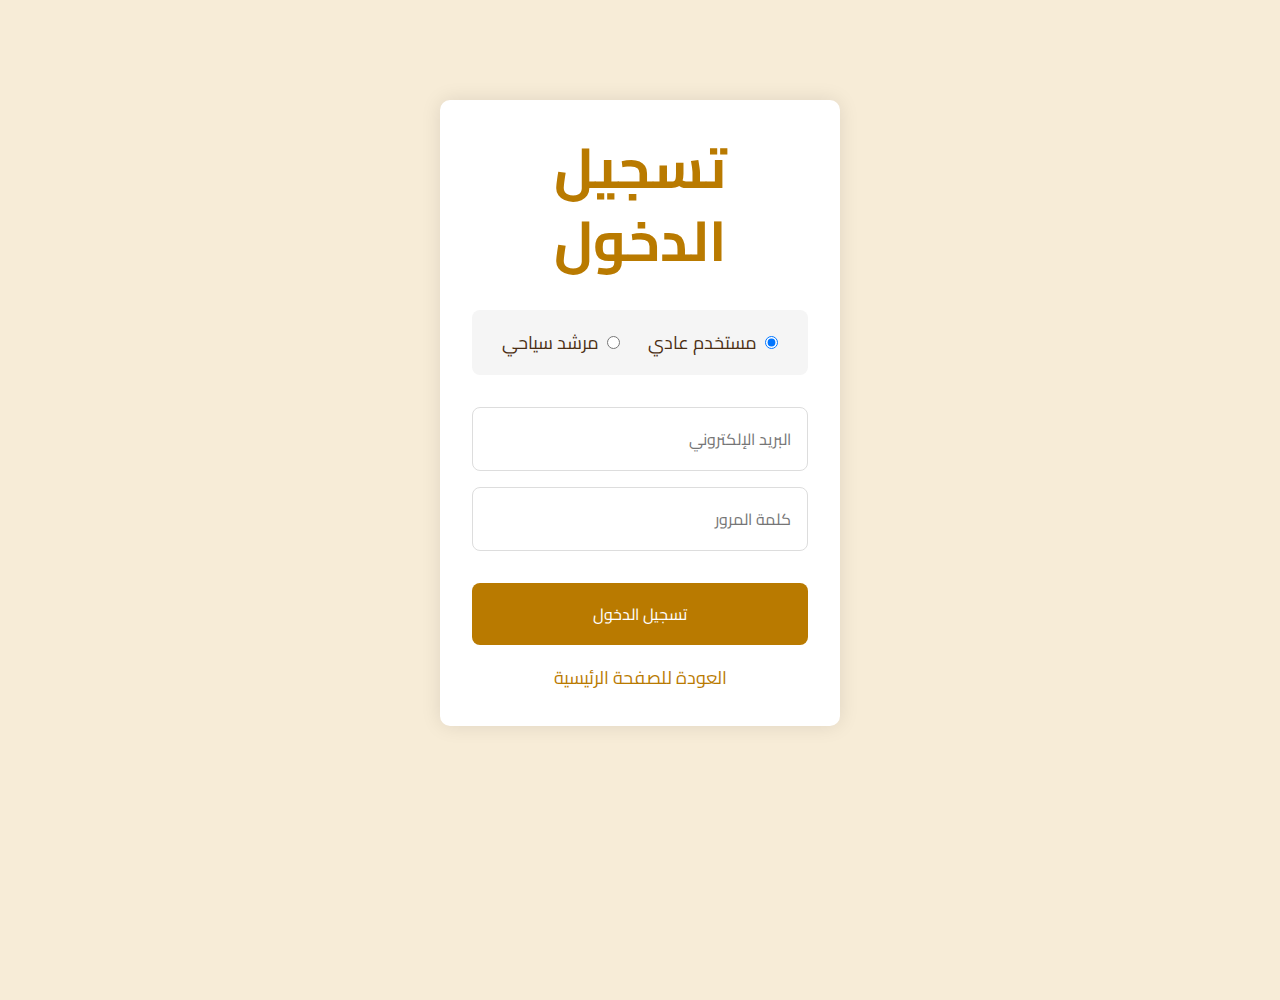
<file: login.html>
<!DOCTYPE html>
<html lang="ar" dir="rtl">
  <head>
    <meta charset="UTF-8">
    <meta name="viewport" content="width=device-width, initial-scale=1.0">
    <title>تسجيل الدخول - سفار</title>
    <link
      href="https://fonts.googleapis.com/css2?family=Merriweather:wght@700&family=Cairo:wght@700&display=swap"
      rel="stylesheet">
    <link
      href="https://fonts.googleapis.com/css2?family=Outfit:wght@400;700&display=swap"
      rel="stylesheet">
    <link rel="stylesheet" href="style.css">
    <style>
      .login-container {
        max-width: 400px;
        margin: 100px auto;
        padding: 2rem;
        background: white;
        border-radius: 10px;
        box-shadow: 0 0 20px rgba(0,0,0,0.1);
      }
      .login-title {
        text-align: center;
        color: #b97a00;
        margin-bottom: 2rem;
      }
      .login-form {
        display: flex;
        flex-direction: column;
        gap: 1rem;
      }
      .login-form input {
        padding: 1rem;
        border: 1px solid #ddd;
        border-radius: 8px;
        font-size: 1rem;
      }
      .login-form button {
        padding: 1rem;
        background: #b97a00;
        color: white;
        border: none;
        border-radius: 8px;
        cursor: pointer;
        font-size: 1rem;
        margin-top: 1rem;
      }
      .login-form button:hover {
        background: #a36b00;
      }
      .back-link {
        display: block;
        text-align: center;
        margin-top: 1rem;
        color: #b97a00;
        text-decoration: none;
      }
      .user-type {
        display: flex;
        justify-content: space-around;
        margin-bottom: 1rem;
        padding: 1rem;
        background: #f5f5f5;
        border-radius: 8px;
      }
      .user-type label {
        display: flex;
        align-items: center;
        gap: 0.5rem;
        cursor: pointer;
      }
      .guider-fields {
        display: none;
      }
      .guider-fields.show {
        display: block;
      }
    </style>
  </head>
  <body>
    <div class="login-container">
      <h2 class="login-title">تسجيل الدخول</h2>
      <form class="login-form">
        <div class="user-type">
          <label>
            <input type="radio" name="userType" value="user" checked>
            مستخدم عادي
          </label>
          <label>
            <input type="radio" name="userType" value="guider">
            مرشد سياحي
          </label>
        </div>
        
        <input type="email" placeholder="البريد الإلكتروني" required>
        <input type="password" placeholder="كلمة المرور" required>
        
        <div class="guider-fields">
          <input type="text" placeholder="رقم الرخصة السياحية" required>
          <input type="text" placeholder="رقم الهوية" required>
        </div>
        
        <button type="submit">تسجيل الدخول</button>
      </form>
      <a href="index.html" class="back-link">العودة للصفحة الرئيسية</a>
    </div>

    <script>
      document.querySelectorAll('input[name="userType"]').forEach(radio => {
        radio.addEventListener('change', function() {
          const guiderFields = document.querySelector('.guider-fields');
          if (this.value === 'guider') {
            guiderFields.classList.add('show');
            guiderFields.querySelectorAll('input').forEach(input => {
              input.required = true;
            });
          } else {
            guiderFields.classList.remove('show');
            guiderFields.querySelectorAll('input').forEach(input => {
              input.required = false;
            });
          }
        });
      });
    </script>
  </body>
</html>
</file>
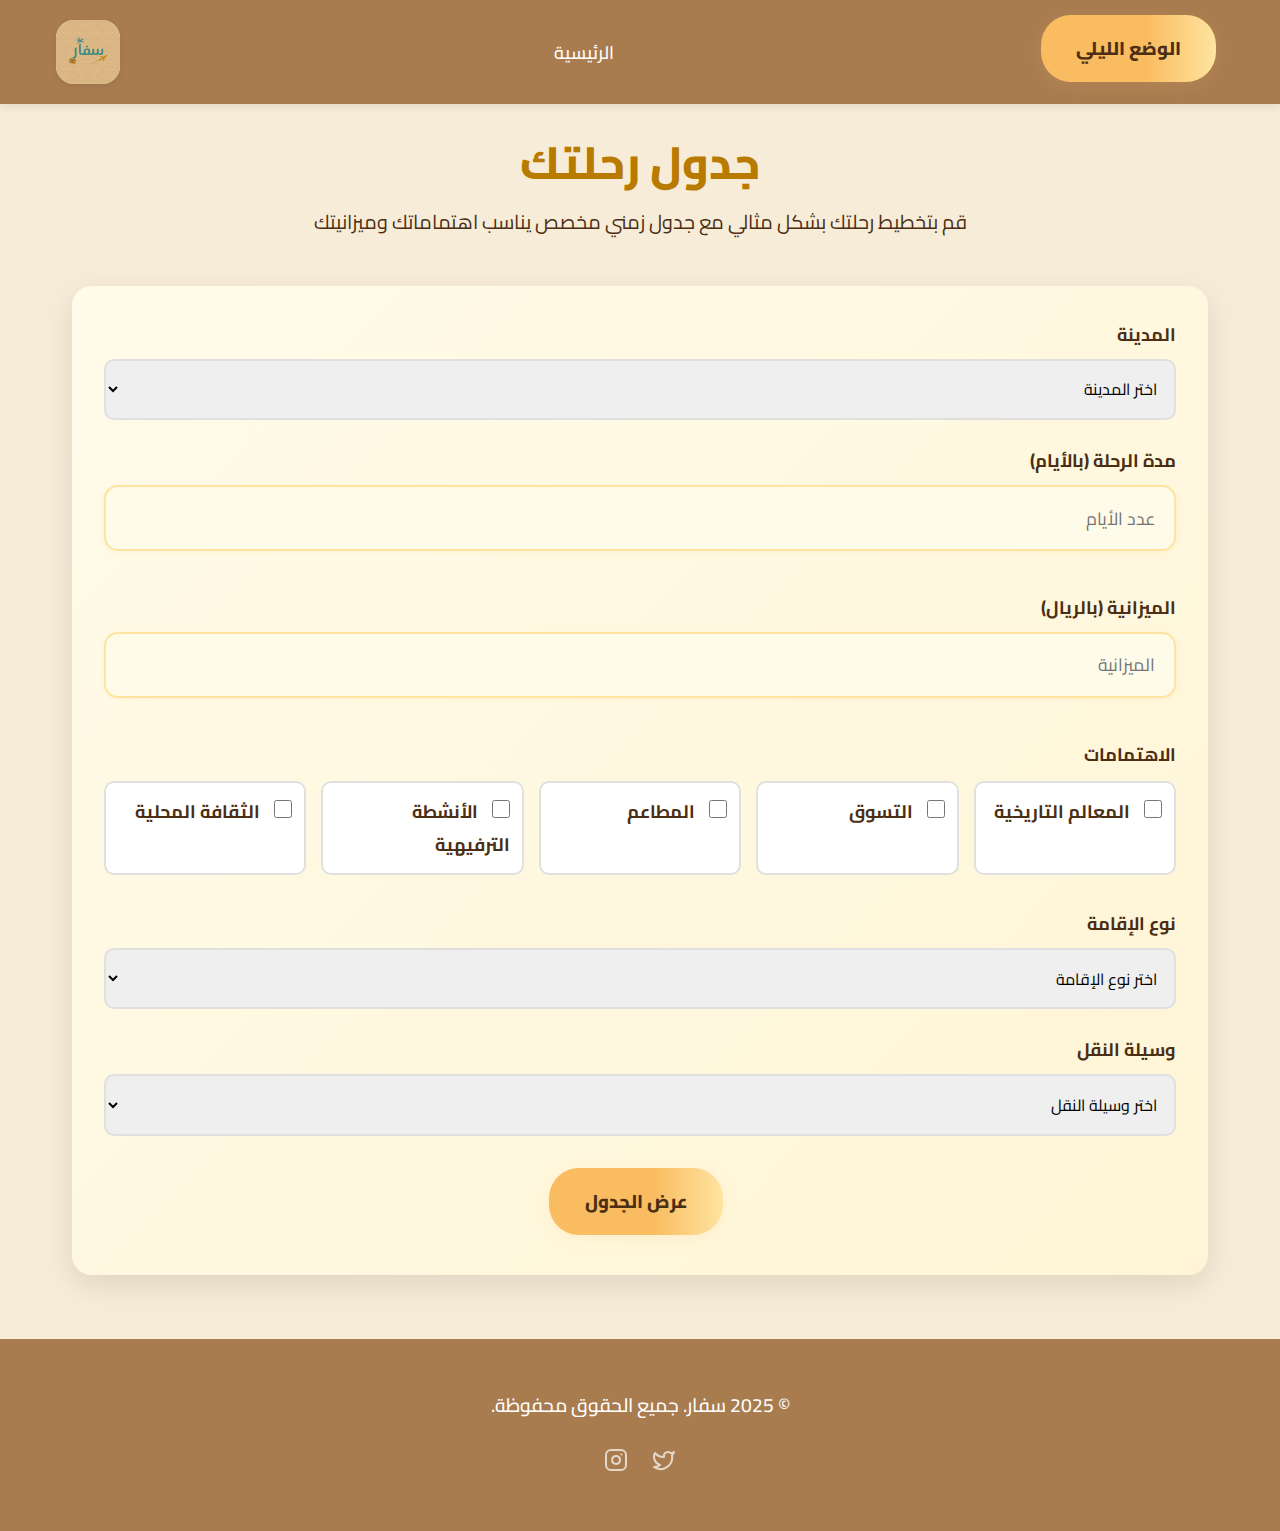
<file: travel-schedule.html>
<html lang="ar" dir="rtl">
<head>
    <meta charset="UTF-8">
    <meta name="viewport" content="width=device-width, initial-scale=1.0">
    <title>جدول رحلتك - سفار</title>
    <link href="https://fonts.googleapis.com/css2?family=Merriweather:wght@700&family=Cairo:wght@700&display=swap" rel="stylesheet">
    <link href="https://fonts.googleapis.com/css2?family=Outfit:wght@400;700&display=swap" rel="stylesheet">
    <link rel="stylesheet" href="style.css">
    <style>
        .schedule-container {
            max-width: 1200px;
            margin: 0 auto;
            padding: 2rem;
        }

        .schedule-header {
            text-align: center;
            margin-bottom: 3rem;
        }

        .schedule-header h1 {
            color: #b97a00;
            font-size: 2.5em;
            margin-bottom: 1rem;
            font-family: 'Cairo', sans-serif;
        }

        .schedule-header p {
            color: #4b2e13;
            font-size: 1.1em;
            max-width: 800px;
            margin: 0 auto;
        }

        .schedule-form {
            background: linear-gradient(135deg, #fffbe9 0%, #fff5d6 100%);
            padding: 2rem;
            border-radius: 20px;
            box-shadow: 0 10px 30px rgba(0,0,0,0.1);
            margin-bottom: 2rem;
        }

        .form-group {
            margin-bottom: 1.5rem;
        }

        .form-group label {
            display: block;
            color: #4b2e13;
            margin-bottom: 0.5rem;
            font-weight: bold;
        }

        .form-control {
            width: 100%;
            padding: 0.8rem;
            border: 2px solid #e0e0e0;
            border-radius: 10px;
            font-size: 1rem;
            transition: border-color 0.3s ease;
        }

        .form-control:focus {
            border-color: #b97a00;
            outline: none;
        }

        .schedule-preview {
            background: white;
            padding: 2rem;
            border-radius: 20px;
            box-shadow: 0 5px 15px rgba(0,0,0,0.05);
            margin-top: 2rem;
        }

        .day-schedule {
            border: 2px solid #e0e0e0;
            border-radius: 15px;
            padding: 1.5rem;
            margin-bottom: 1.5rem;
        }

        .day-header {
            color: #b97a00;
            font-size: 1.3em;
            margin-bottom: 1rem;
            padding-bottom: 0.5rem;
            border-bottom: 2px solid #e0e0e0;
        }

        .activity-item {
            display: flex;
            align-items: center;
            padding: 1rem;
            background: #f8f9fa;
            border-radius: 10px;
            margin-bottom: 0.8rem;
        }

        .activity-time {
            background: #b97a00;
            color: white;
            padding: 0.5rem 1rem;
            border-radius: 20px;
            margin-left: 1rem;
            font-weight: bold;
        }

        .activity-details {
            flex-grow: 1;
        }

        .activity-title {
            color: #4b2e13;
            font-weight: bold;
            margin-bottom: 0.3rem;
        }

        .activity-description {
            color: #666;
            font-size: 0.9em;
        }

        .schedule-actions {
            display: flex;
            justify-content: center;
            gap: 1rem;
            margin-top: 2rem;
        }

        /* Dark mode support */
        body.dark .schedule-header h1 {
            color: #ffd700;
        }

        body.dark .schedule-header p {
            color: #fff;
        }

        body.dark .schedule-form {
            background: linear-gradient(135deg, #4b2e13 0%, #2c1b0c 100%);
        }

        body.dark .form-group label {
            color: #ffd700;
        }

        body.dark .form-control {
            background: #2c1b0c;
            border-color: #4b2e13;
            color: #fff;
        }

        body.dark .form-control:focus {
            border-color: #ffd700;
        }

        body.dark .schedule-preview {
            background: #2c1b0c;
        }

        body.dark .day-schedule {
            border-color: #4b2e13;
        }

        body.dark .day-header {
            color: #ffd700;
            border-bottom-color: #4b2e13;
        }

        body.dark .activity-item {
            background: #1a1a1a;
        }

        body.dark .activity-title {
            color: #ffd700;
        }

        body.dark .activity-description {
            color: #ccc;
        }

        /* Responsive Design */
        @media (max-width: 768px) {
            .schedule-container {
                padding: 1rem;
            }

            .schedule-header h1 {
                font-size: 2em;
            }

            .schedule-form {
                padding: 1.5rem;
            }

            .activity-item {
                flex-direction: column;
                align-items: flex-start;
            }

            .activity-time {
                margin: 0 0 0.5rem 0;
            }
        }

        @media (max-width: 480px) {
            .schedule-header h1 {
                font-size: 1.8em;
            }

            .schedule-form {
                padding: 1rem;
            }

            .schedule-actions {
                flex-direction: column;
            }

            .schedule-actions .cta-button {
                width: 100%;
            }
        }

        .interests-grid {
            display: grid;
            grid-template-columns: repeat(auto-fit, minmax(200px, 1fr));
            gap: 15px;
            margin-top: 10px;
        }

        .interest-option {
            display: flex;
            align-items: center;
            padding: 12px;
            background: white;
            border: 2px solid #e0e0e0;
            border-radius: 10px;
            cursor: pointer;
            transition: all 0.3s ease;
        }

        .interest-option:hover {
            border-color: #b97a00;
            background: #fffbe9;
        }

        .interest-option input[type="checkbox"] {
            margin-left: 10px;
            width: 18px;
            height: 18px;
        }

        .schedule-preview {
            background: white;
            padding: 2rem;
            border-radius: 20px;
            box-shadow: 0 5px 15px rgba(0,0,0,0.05);
            margin-top: 2rem;
        }

        .day-schedule {
            border: 2px solid #e0e0e0;
            border-radius: 15px;
            padding: 1.5rem;
            margin-bottom: 1.5rem;
            background: #fffbe9;
        }

        .day-header {
            color: #b97a00;
            font-size: 1.3em;
            margin-bottom: 1rem;
            padding-bottom: 0.5rem;
            border-bottom: 2px solid #e0e0e0;
            display: flex;
            align-items: center;
            gap: 10px;
        }

        .day-header::before {
            content: "📅";
        }

        .activity-item {
            display: flex;
            align-items: center;
            padding: 1rem;
            background: white;
            border-radius: 10px;
            margin-bottom: 0.8rem;
            box-shadow: 0 2px 5px rgba(0,0,0,0.05);
            transition: transform 0.3s ease;
        }

        .activity-item:hover {
            transform: translateX(-5px);
        }

        .activity-time {
            background: #b97a00;
            color: white;
            padding: 0.5rem 1rem;
            border-radius: 20px;
            margin-left: 1rem;
            font-weight: bold;
            min-width: 100px;
            text-align: center;
        }

        .activity-details {
            flex-grow: 1;
        }

        .activity-title {
            color: #4b2e13;
            font-weight: bold;
            margin-bottom: 0.3rem;
        }

        .activity-description {
            color: #666;
            font-size: 0.9em;
        }

        /* Dark mode support */
        body.dark .interest-option {
            background: #2c1b0c;
            border-color: #4b2e13;
            color: #ffd700;
        }

        body.dark .interest-option:hover {
            border-color: #ffd700;
            background: #4b2e13;
        }

        body.dark .day-schedule {
            background: #2c1b0c;
            border-color: #4b2e13;
        }

        body.dark .activity-item {
            background: #1a1a1a;
        }

        body.dark .activity-title {
            color: #ffd700;
        }

        body.dark .activity-description {
            color: #ccc;
        }
    </style>
</head>
<body>
    <header class="main-header">
        <div class="header-container">
            <a href="index.html" class="header-logo">
                <img src="image/icon website.jpg" alt="شعار سفار" class="logo-img" />
            </a>
            <nav class="header-nav">
                <a href="index.html" class="header-link">الرئيسية</a>
            </nav>
            <div class="header-actions">
                <button id="darkModeToggle" class="cta-button">الوضع الليلي</button>
            </div>
        </div>
    </header>

    <main class="schedule-container">
        <div class="schedule-header">
            <h1>جدول رحلتك</h1>
            <p>قم بتخطيط رحلتك بشكل مثالي مع جدول زمني مخصص يناسب اهتماماتك وميزانيتك</p>
        </div>

        <div class="schedule-form">
            <div class="form-group">
                <label for="city">المدينة</label>
                <select id="city" class="form-control" onchange="updateSchedule()">
                    <option value="">اختر المدينة</option>
                    <option value="جدة">جدة</option>
                    <option value="الرياض">الرياض</option>
                    <option value="مكة المكرمة">مكة المكرمة</option>
                    <option value="المدينة المنورة">المدينة المنورة</option>
                    <option value="الطائف">الطائف</option>
                    <option value="الدمام">الدمام</option>
                    <option value="أبها">أبها</option>
                    <option value="العلا">العلا</option>
                    <option value="تبوك">تبوك</option>
                    <option value="الخبر">الخبر</option>
                    <option value="ينبع">ينبع</option>
                    <option value="حائل">حائل</option>
                    <option value="جازان">جازان</option>
                    <option value="نجران">نجران</option>
                    <option value="عرعر">عرعر</option>
                    <option value="الباحة">الباحة</option>
                </select>
            </div>

            <div class="form-group">
                <label for="duration">مدة الرحلة (بالأيام)</label>
                <input type="number" id="duration" class="form-control" min="1" max="30" placeholder="عدد الأيام" onchange="updateSchedule()">
            </div>

            <div class="form-group">
                <label for="budget">الميزانية (بالريال)</label>
                <input type="number" id="budget" class="form-control" placeholder="الميزانية" onchange="updateSchedule()">
            </div>

            <div class="form-group">
                <label>الاهتمامات</label>
                <div class="interests-grid">
                    <label class="interest-option">
                        <input type="checkbox" name="interests" value="المعالم التاريخية" onchange="updateSchedule()">
                        المعالم التاريخية
                    </label>
                    <label class="interest-option">
                        <input type="checkbox" name="interests" value="التسوق" onchange="updateSchedule()">
                        التسوق
                    </label>
                    <label class="interest-option">
                        <input type="checkbox" name="interests" value="المطاعم" onchange="updateSchedule()">
                        المطاعم
                    </label>
                    <label class="interest-option">
                        <input type="checkbox" name="interests" value="الأنشطة الترفيهية" onchange="updateSchedule()">
                        الأنشطة الترفيهية
                    </label>
                    <label class="interest-option">
                        <input type="checkbox" name="interests" value="الثقافة المحلية" onchange="updateSchedule()">
                        الثقافة المحلية
                    </label>
                </div>
            </div>

            <div class="form-group">
                <label for="accommodation">نوع الإقامة</label>
                <select id="accommodation" class="form-control" onchange="updateSchedule()">
                    <option value="">اختر نوع الإقامة</option>
                    <option value="فندق فاخر">فندق فاخر</option>
                    <option value="فندق متوسط">فندق متوسط</option>
                    <option value="شقة مفروشة">شقة مفروشة</option>
                    <option value="منتجع">منتجع</option>
                </select>
            </div>

            <div class="form-group">
                <label for="transportation">وسيلة النقل</label>
                <select id="transportation" class="form-control">
                    <option value="">اختر وسيلة النقل</option>
                    <option value="سيارة خاصة">سيارة خاصة</option>
                    <option value="مواصلات عامة">مواصلات عامة</option>
                    <option value="سيارة مع سائق">سيارة مع سائق</option>
                    <option value="تاكسي">تاكسي</option>
                </select>
            </div>

            <div class="schedule-actions">
                <button class="cta-button" onclick="showSchedule()">عرض الجدول</button>
            </div>
        </div>

        <div class="schedule-preview" id="schedulePreview" style="display: none;">
            <h3>معاينة الجدول</h3>
            <div class="schedule-content" id="scheduleContent"></div>
            <div class="schedule-actions">
                <button class="cta-button" onclick="saveSchedule()">حفظ الجدول</button>
            </div>
        </div>
    </main>

    <footer>
        <div class="footer-content">
            <span>© 2025 سفار. جميع الحقوق محفوظة.</span>
            <span>
                <a href="#" style="margin-left: 10px;">
                    <svg xmlns="http://www.w3.org/2000/svg" width="24" height="24" viewBox="0 0 24 24" fill="none" stroke="currentColor" stroke-width="2" stroke-linecap="round" stroke-linejoin="round">
                        <path d="M22 4s-.7 2.1-2 3.4c1.6 10-9.4 17.3-18 11.6 2.2.1 4.4-.6 6-2C3 15.5.5 9.6 3 5c2.2 2.6 5.6 4.1 9 4-.9-4.2 4-6.6 7-3.8 1.1 0 3-1.2 3-1.2z"></path>
                    </svg>
                </a>
                <a href="#" style="margin-right: 10px;">
                    <svg xmlns="http://www.w3.org/2000/svg" width="24" height="24" viewBox="0 0 24 24" fill="none" stroke="currentColor" stroke-width="2" stroke-linecap="round" stroke-linejoin="round">
                        <rect x="2" y="2" width="20" height="20" rx="5" ry="5"></rect>
                        <path d="M16 11.37A4 4 0 1 1 12.63 8 4 4 0 0 1 16 11.37z"></path>
                        <line x1="17.5" y1="6.5" x2="17.51" y2="6.5"></line>
                    </svg>
                </a>
            </span>
        </div>
    </footer>

    <script>
        // Dark mode toggle
        const darkToggle = document.getElementById('darkModeToggle');
        if (darkToggle) {
            const savedTheme = localStorage.getItem('theme');
            if (savedTheme === 'dark') {
                document.body.classList.add('dark');
                darkToggle.textContent = 'وضع النهار';
            }
            
            darkToggle.onclick = function() {
                document.body.classList.toggle('dark');
                darkToggle.textContent = document.body.classList.contains('dark') ? 'وضع النهار' : 'الوضع الليلي';
                localStorage.setItem('theme', document.body.classList.contains('dark') ? 'dark' : 'light');
            };
        }

        function showSchedule() {
            const city = document.getElementById('city').value;
            const duration = document.getElementById('duration').value;
            const transportation = document.getElementById('transportation').value;
            const schedulePreview = document.getElementById('schedulePreview');
            const scheduleContent = document.getElementById('scheduleContent');
            
            // Validate required fields
            if (!city || !duration || !transportation) {
                alert('الرجاء إكمال جميع الحقول المطلوبة (المدينة، المدة، وسيلة النقل)');
                return;
            }
            
            // Show the schedule preview
            schedulePreview.style.display = 'block';
            
            // Generate and display the schedule
            updateSchedule();
        }

        function updateSchedule() {
            const city = document.getElementById('city').value;
            const duration = document.getElementById('duration').value;
            const budget = document.getElementById('budget').value;
            const accommodation = document.getElementById('accommodation').value;
            const transportation = document.getElementById('transportation').value;
            
            const interests = Array.from(document.querySelectorAll('input[name="interests"]:checked'))
                .map(checkbox => checkbox.value);

            const schedulePreview = document.getElementById('schedulePreview');
            let scheduleHTML = '';

            // Define activities based on interests
            const activities = {
                'المعالم التاريخية': [
                    'زيارة المواقع التاريخية',
                    'جولة في المتاحف',
                    'استكشاف القصور القديمة',
                    'زيارة الأسواق التقليدية'
                ],
                'التسوق': [
                    'زيارة مراكز التسوق الحديثة',
                    'جولة في الأسواق الشعبية',
                    'تسوق في المنطقة التجارية',
                    'زيارة معارض المنتجات المحلية'
                ],
                'المطاعم': [
                    'تناول وجبة في مطعم محلي شهير',
                    'تجربة المأكولات التقليدية',
                    'زيارة المطاعم المطلة على البحر',
                    'تذوق الحلويات المحلية'
                ],
                'الأنشطة الترفيهية': [
                    'زيارة الحدائق العامة',
                    'ممارسة الرياضات المائية',
                    'جولة في المنتزهات الترفيهية',
                    'زيارة مراكز الترفيه العائلية'
                ],
                'الثقافة المحلية': [
                    'زيارة المعارض الفنية',
                    'حضور فعاليات ثقافية',
                    'زيارة المراكز الثقافية',
                    'مشاهدة العروض التراثية'
                ]
            };

            // Helper function to shuffle array
            function shuffleArray(array) {
                for (let i = array.length - 1; i > 0; i--) {
                    const j = Math.floor(Math.random() * (i + 1));
                    [array[i], array[j]] = [array[j], array[i]];
                }
                return array;
            }

            // Generate schedule for each day
            for (let day = 1; day <= duration; day++) {
                scheduleHTML += `
                    <div class="day-schedule">
                        <div class="day-header">اليوم ${day}</div>
                        <div class="activity-item">
                            <span class="activity-time">09:00</span>
                            <div class="activity-details">
                                <div class="activity-title">وجبة الإفطار</div>
                                <div class="activity-description">تناول وجبة إفطار في ${accommodation}</div>
                            </div>
                        </div>`;

                // Add morning activities
                const morningActivity = shuffleArray(interests)[0];
                if (activities[morningActivity]) {
                    scheduleHTML += `
                        <div class="activity-item">
                            <span class="activity-time">10:00</span>
                            <div class="activity-details">
                                <div class="activity-title">${activities[morningActivity][0]}</div>
                                <div class="activity-description">استكشاف ${city} - ${morningActivity}</div>
                            </div>
                        </div>`;
                }

                // Add lunch
                scheduleHTML += `
                        <div class="activity-item">
                            <span class="activity-time">13:00</span>
                            <div class="activity-details">
                                <div class="activity-title">وجبة الغداء</div>
                                <div class="activity-description">تناول وجبة غداء في مطعم محلي</div>
                            </div>
                        </div>`;

                // Add afternoon activities
                const afternoonActivity = shuffleArray(interests)[1];
                if (activities[afternoonActivity]) {
                    scheduleHTML += `
                        <div class="activity-item">
                            <span class="activity-time">15:00</span>
                            <div class="activity-details">
                                <div class="activity-title">${activities[afternoonActivity][1]}</div>
                                <div class="activity-description">استكشاف ${city} - ${afternoonActivity}</div>
                            </div>
                        </div>`;
                }

                // Add dinner
                scheduleHTML += `
                        <div class="activity-item">
                            <span class="activity-time">19:00</span>
                            <div class="activity-details">
                                <div class="activity-title">وجبة العشاء</div>
                                <div class="activity-description">تناول وجبة عشاء في مطعم فاخر</div>
                            </div>
                        </div>`;

                // Add evening activities
                const eveningActivity = shuffleArray(interests)[2];
                if (activities[eveningActivity]) {
                    scheduleHTML += `
                        <div class="activity-item">
                            <span class="activity-time">20:00</span>
                            <div class="activity-details">
                                <div class="activity-title">${activities[eveningActivity][2]}</div>
                                <div class="activity-description">استكشاف ${city} - ${eveningActivity}</div>
                            </div>
                        </div>`;
                }

                scheduleHTML += `</div>`;
            }

            // Add tips section
            const tips = [
                'ننصح ببدء اليوم مبكراً لاستغلال الوقت بشكل أفضل',
                'احرص على ارتداء ملابس مريحة ومناسبة للطقس',
                'لا تنسَ أخذ كاميرا لالتقاط الصور التذكارية',
                'احتفظ بخريطة المدينة معك دائماً',
                'تأكد من وجود بطارية احتياطية لهاتفك',
                'احرص على شرب كميات كافية من الماء'
            ];
            const randomTip = tips[Math.floor(Math.random() * tips.length)];
            
            scheduleHTML += `
                <div class="day-schedule">
                    <div class="day-header">نصائح مفيدة</div>
                    <div class="activity-item">
                        <span class="activity-time">💡</span>
                        <div class="activity-details">
                            <div class="activity-title">نصيحة اليوم</div>
                            <div class="activity-description">${randomTip}</div>
                        </div>
                    </div>
                </div>`;

            scheduleContent.innerHTML = scheduleHTML;
        }
    </script>
</body>
</html>
</file>
<file: style.css>
/* Variables */
:root {
  /* Light Theme Colors */
  --primary: #6b4a2b;
  --primary-light: #a97c50;
  --secondary: #a97c50;
  --secondary-light: #ffe4a0;
  --background: #f7ecd7;
  --card-bg: #fff8e1;
  --text: #4b2e13;
  --text-light: #a97c50;
  --border: #e9d7b9;
  --shadow-color: rgba(0, 0, 0, 0.1);
  
  /* Dark Theme Colors */
  --dark-primary: #f9bc60;
  --dark-primary-light: #ffe4a0;
  --dark-secondary: #006c67;
  --dark-secondary-light: #00a19a;
  --dark-background: #1a1a1a;
  --dark-card-bg: #2a2a2a;
  --dark-text: #f4f4f4;
  --dark-text-light: #ffe4a0;
  --dark-border: #333a44;
  --dark-shadow-color: rgba(0, 0, 0, 0.3);
  
  /* Common Properties */
  --radius-sm: 6px;
  --radius-md: 12px;
  --radius-lg: 20px;
  --radius-full: 9999px;
  
  --spacing-xs: 0.75rem;
  --spacing-sm: 1.25rem;
  --spacing-md: 2rem;
  --spacing-lg: 2.5rem;
  --spacing-xl: 3.5rem;
  
  --shadow-sm: 0 2px 4px var(--shadow-color);
  --shadow-md: 0 4px 6px var(--shadow-color);
  --shadow-lg: 0 10px 15px var(--shadow-color);
  
  --transition: 0.3s ease;
  --transition-slow: 0.5s ease;
  --transition-bounce: 0.5s cubic-bezier(0.68, -0.55, 0.265, 1.55);
  
  /* Increased Sizes */
  --font-size-h1: 4.5rem;
  --font-size-h2: 3.5rem;
  --font-size-h3: 2.5rem;
  --font-size-p: 1.25rem;

  /* Mobile-First Base Styles */
  --mobile-padding: 1rem;
  --mobile-font-h1: 2.8rem;
  --mobile-font-h2: 2.2rem;
  --mobile-font-h3: 1.8rem;
  --mobile-font-p: 1.2rem;
}

/* Reset & Base Styles */
* {
  margin: 0;
  padding: 0;
  box-sizing: border-box;
  transition: background-color var(--transition), color var(--transition), border-color var(--transition), box-shadow var(--transition);
}

html, body { height: 100%; scroll-behavior: smooth; }
body {
  min-height: 100vh;
  font-family: 'Outfit', 'Cairo', 'Merriweather', Arial, sans-serif;
  font-size: 18px;
  background: var(--background);
  color: var(--text);
  direction: rtl;
}

/* Dark Mode Base */
body.dark {
  --primary: var(--dark-primary);
  --primary-light: var(--dark-primary-light);
  --secondary: var(--dark-secondary);
  --secondary-light: var(--dark-secondary-light);
  --background: var(--dark-background);
  --card-bg: var(--dark-card-bg);
  --text: var(--dark-text);
  --text-light: var(--dark-text-light);
  --border: var(--dark-border);
  --shadow-color: var(--dark-shadow-color);
  
  background: linear-gradient(135deg, #232526 0%, #414345 100%);
  color: var(--text);
}

/* Main content above overlay */
body > * { position: relative; z-index: 1; }

/* Typography */
h1, h2, h3, h4, h5, h6 {
  line-height: 1.2;
  margin-bottom: var(--spacing-md);
  text-align: center;
}

h1 {
  font-size: var(--font-size-h1);
  line-height: 1.2;
  margin-bottom: var(--spacing-md);
  font-weight: 800;
}

h2 {
  font-size: var(--font-size-h2);
  line-height: 1.3;
  margin-bottom: var(--spacing-md);
  font-weight: 700;
}

h3 {
  font-size: var(--font-size-h3);
  line-height: 1.4;
  margin-bottom: var(--spacing-sm);
  font-weight: 600;
}

p {
  font-size: var(--font-size-p);
  line-height: 1.6;
  margin-bottom: var(--spacing-md);
}

/* Navigation */
.main-nav {
    background: #a97c50; /* Warm brown color */
    padding: 1.5rem 2rem;
    position: fixed;
    width: 100%;
    top: 0;
    z-index: 1000;
    box-shadow: 0 2px 10px rgba(0, 0, 0, 0.1);
}

.nav-container {
    max-width: 1200px;
    margin: 0 auto;
    display: flex;
    justify-content: space-between;
    align-items: center;
}

.nav-logo {
    font-size: 2rem;
    font-weight: 700;
    color: white;
    text-decoration: none;
}

.nav-links {
    display: flex;
    gap: 2rem;
}

.nav-links a {
    color: white;
    text-decoration: none;
    font-weight: 500;
    transition: var(--transition);
    padding: 1rem 1.5rem;
    border-radius: var(--radius-full);
    position: relative;
}

.nav-links a:hover {
    color: #f9bc60;
    background: rgba(255, 255, 255, 0.1);
}

.nav-links a::after {
    content: '';
    position: absolute;
    bottom: -5px;
    left: 0;
    width: 0;
    height: 2px;
    background: #f9bc60;
    transition: width 0.3s ease;
}

.nav-links a:hover::after {
    width: 100%;
}

.nav-actions {
  display: flex;
  gap: 1rem;
  align-items: center;
}

/* Hero Section */
.hero-section {
    min-height: 100vh;
    position: relative;
    display: flex;
    align-items: center;
    justify-content: center;
    background: linear-gradient(rgba(0, 0, 0, 0.5), rgba(0, 0, 0, 0.5)), url('image/cleaned_page_perfect.png');
    background-size: cover;
    background-position: center;
    background-attachment: fixed;
    padding: 2rem 1rem;
}

.hero-content {
    text-align: center;
    max-width: 900px;
    margin: 0 auto;
    padding: 2rem;
    animation: fadeIn 1s ease-out;
}

.hero-content h1 {
    font-size: 3.5rem;
    line-height: 1.2;
    margin-bottom: 1.5rem;
    color: #fff;
    text-shadow: 0 2px 4px rgba(0, 0, 0, 0.3);
    animation: slideInDown 1s ease-out;
}

.hero-content p {
    font-size: 1.3rem;
    line-height: 1.6;
    margin-bottom: 2rem;
    color: rgba(255, 255, 255, 0.95);
    text-shadow: 0 1px 2px rgba(0, 0, 0, 0.2);
    animation: slideInUp 1s ease-out 0.3s both;
}

.hero-buttons {
    display: flex;
    gap: 1rem;
    justify-content: center;
    margin-top: 2rem;
    animation: fadeIn 1s ease-out 0.6s both;
}

.cta-button {
    padding: 1rem 2rem;
    font-size: 1.2rem;
    font-weight: 600;
    border: none;
    border-radius: 50px;
    cursor: pointer;
    transition: all 0.3s ease;
    background: linear-gradient(45deg, var(--primary), var(--primary-light));
    color: white;
    box-shadow: 0 4px 15px rgba(0, 0, 0, 0.2);
}

.cta-button:hover {
    transform: translateY(-3px);
    box-shadow: 0 6px 20px rgba(0, 0, 0, 0.3);
    background: linear-gradient(45deg, var(--primary-light), var(--primary));
}

.cta-button.secondary {
    background: transparent;
    border: 2px solid white;
}

.cta-button.secondary:hover {
    background: rgba(255, 255, 255, 0.1);
}

/* Dark mode adjustments */
body.dark .hero-section {
    background: linear-gradient(rgba(0, 0, 0, 0.6), rgba(0, 0, 0, 0.6)), url('image/cleaned_page_perfect.png');
}

body.dark .hero-content {
    background: rgba(0, 0, 0, 0.5);
    border-color: rgba(255, 255, 255, 0.05);
}

/* Mobile responsiveness */
@media (max-width: 768px) {
    .hero-section {
        padding: 0;
        min-height: 100vh;
        display: block;
        position: relative;
        background-attachment: scroll;
    }
    
    .hero-section::before {
        content: '';
        position: absolute;
        top: 0;
        left: 0;
        right: 0;
        bottom: 0;
        background: linear-gradient(to bottom, rgba(0,0,0,0.4) 0%, rgba(0,0,0,0.2) 100%);
        z-index: 1;
    }

    .hero-section .hero-content {
        display: block;
        padding: 1rem;
        text-align: center;
        background: rgba(0, 0, 0, 0.7);
        position: relative;
        z-index: 2;
    }

    .hero-section .hero-content h1 {
        font-size: 1.8rem;
        margin-bottom: 1rem;
        color: white;
    }

    .hero-section .hero-buttons {
        display: flex;
        flex-direction: column;
        gap: 0.8rem;
        margin-bottom: 1rem;
    }

    .hero-section .city-flex-container {
        width: 100%;
        height: calc(100vh - 200px);
        padding: 0;
        margin: 0;
        display: flex;
        flex-direction: column;
        position: relative;
        background: var(--background);
    }

    .hero-section .city-grid {
        flex: 1;
        display: grid;
        grid-template-columns: repeat(2, 1fr);
        gap: 1rem;
        padding: 1rem;
        margin: 0;
        overflow-y: auto;
        -webkit-overflow-scrolling: touch;
        height: 100%;
    }

    .hero-section #cityDetailsHero {
        width: 100%;
        margin: 0;
        padding: 1.2rem;
        border-radius: 0;
        max-height: 30vh;
        overflow-y: auto;
        -webkit-overflow-scrolling: touch;
        border-top: 2px solid var(--primary);
        background: white;
    }

    .hero-section .city-card {
        margin: 0;
        width: 100%;
        aspect-ratio: 1;
        background: white;
        border-radius: 16px;
        overflow: hidden;
        box-shadow: 0 4px 12px rgba(0, 0, 0, 0.1);
    }

    .hero-section .city-card-img {
        height: 100%;
        width: 100%;
        object-fit: cover;
        border-radius: 16px;
    }

    .hero-section .city-card-title {
        font-size: 1rem;
        padding: 0.6rem;
        background: rgba(0, 0, 0, 0.7);
        border-radius: 0 0 16px 16px;
        color: white;
        text-align: center;
    }

    #revealCitiesBtn {
        margin: 1rem auto;
        display: block;
        width: 90%;
        max-width: 300px;
    }
}

@media (max-width: 480px) {
    .hero-section .hero-content h1 {
        font-size: 1.5rem;
    }

    .hero-section .city-grid {
        grid-template-columns: repeat(2, 1fr);
        gap: 0.8rem;
        padding: 0.8rem;
    }

    .hero-section .city-card-title {
        font-size: 0.9rem;
        padding: 0.5rem;
    }

    .hero-section #cityDetailsHero {
        padding: 1rem;
        max-height: 25vh;
    }
}

/* Animations */
@keyframes fadeIn {
    from { opacity: 0; }
    to { opacity: 1; }
}

@keyframes slideInDown {
    from {
        transform: translateY(-30px);
        opacity: 0;
    }
    to {
        transform: translateY(0);
        opacity: 1;
    }
}

@keyframes slideInUp {
    from {
        transform: translateY(30px);
        opacity: 0;
    }
    to {
        transform: translateY(0);
        opacity: 1;
    }
}

/* Hero Cards Carousel */
.hero-cards {
  position: absolute;
  top: 0;
  left: 0;
  right: 0;
  bottom: 0;
  display: flex;
  align-items: center;
  padding: 0;
  opacity: 0;
  transform: translateY(50px);
  transition: opacity 0.8s cubic-bezier(0.4, 0, 0.2, 1),
              transform 0.8s cubic-bezier(0.4, 0, 0.2, 1);
  pointer-events: none;
  overflow: hidden;
}

.hero-cards.show {
  opacity: 1;
  transform: translateY(0);
  pointer-events: auto;
}

.hero-cards-container {
  display: flex;
  transition: transform 0.5s ease;
  width: 100%;
  height: 100%;
  align-items: center;
}

/* Hero Card Styling */
.hero-card {
  flex: 0 0 100%;
  height: 100vh;
  background: rgba(255, 255, 255, 0.95);
  backdrop-filter: blur(10px);
  overflow: hidden;
  box-shadow: 0 4px 20px rgba(0, 0, 0, 0.1);
  transition: all 0.5s cubic-bezier(0.4, 0, 0.2, 1);
  cursor: pointer;
  position: relative;
  border: 1px solid rgba(255, 255, 255, 0.2);
  display: flex;
  flex-direction: column;
  animation: fadeIn 0.5s ease-out;
}

.hero-card:hover {
  animation: cardHover 2s ease-in-out infinite,
             cardGlow 3s ease-in-out infinite;
}

.hero-card-video,
.hero-card-img {
  width: 100%;
  height: 100%;
  object-fit: cover;
  position: absolute;
  top: 0;
  left: 0;
  z-index: 1;
  transition: transform 0.5s cubic-bezier(0.4, 0, 0.2, 1);
}

.hero-card:hover .hero-card-video,
.hero-card:hover .hero-card-img {
  animation: imageZoom 2s ease-in-out infinite alternate;
}

.hero-card-content {
  position: relative;
  z-index: 2;
  background: linear-gradient(to bottom, rgba(0, 0, 0, 0.7), rgba(0, 0, 0, 0.9));
  color: white;
  padding: var(--spacing-xl);
  height: 100%;
  display: flex;
  flex-direction: column;
  justify-content: flex-end;
  animation: contentFade 0.5s ease-out forwards;
}

.hero-card-title {
  font-size: 3rem;
  color: white;
  margin-bottom: var(--spacing-md);
  font-weight: 700;
  text-shadow: 2px 2px 4px rgba(0, 0, 0, 0.3);
  transform: translateY(20px);
  opacity: 0;
  animation: contentFade 0.5s ease-out 0.2s forwards;
}

.hero-card-desc {
  color: rgba(255, 255, 255, 0.9);
  margin-bottom: var(--spacing-lg);
  line-height: 1.8;
  font-size: 1.2rem;
  text-shadow: 1px 1px 2px rgba(0, 0, 0, 0.3);
  transform: translateY(20px);
  opacity: 0;
  animation: contentFade 0.5s ease-out 0.3s forwards;
}

.hero-card-meta {
  display: grid;
  grid-template-columns: repeat(2, 1fr);
  gap: var(--spacing-lg);
  margin-bottom: var(--spacing-xl);
  padding: var(--spacing-lg);
  background: rgba(0, 0, 0, 0.3);
  border-radius: var(--radius-md);
  backdrop-filter: blur(5px);
  transform: translateY(20px);
  opacity: 0;
  animation: contentFade 0.5s ease-out 0.4s forwards;
}

.hero-card-meta-item {
  display: flex;
  align-items: center;
  gap: var(--spacing-sm);
  color: rgba(255, 255, 255, 0.9);
  font-size: 1.1rem;
  transition: all 0.3s ease;
}

.hero-card-meta-item:hover {
  color: var(--secondary);
  transform: translateX(5px);
}

.hero-card-meta-item i {
  color: var(--secondary);
  font-size: 1.5rem;
  transition: transform 0.3s ease;
}

.hero-card-meta-item:hover i {
  transform: scale(1.2) rotate(5deg);
}

.hero-card .cta-button {
  width: 100%;
  justify-content: center;
  margin-top: var(--spacing-lg);
  background: var(--secondary);
  color: var(--text);
  border: none;
  padding: var(--spacing-md) var(--spacing-xl);
  border-radius: var(--radius-full);
  font-size: 1.2rem;
  font-weight: 600;
  cursor: pointer;
  transition: all 0.3s ease;
  display: inline-flex;
  align-items: center;
  gap: var(--spacing-sm);
  position: relative;
  overflow: hidden;
  transform: translateY(20px);
  opacity: 0;
  animation: contentFade 0.5s ease-out 0.5s forwards;
}

.hero-card .cta-button:hover {
  background: var(--secondary-light);
  transform: translateY(-2px);
  box-shadow: 0 5px 15px rgba(0, 0, 0, 0.3);
}

.hero-card .cta-button:active {
  transform: translateY(0);
  box-shadow: 0 2px 8px rgba(0, 0, 0, 0.2);
}

/* Card Animation */
@keyframes cardAppear {
  from {
    opacity: 0;
    transform: translateY(20px);
  }
  to {
    opacity: 1;
    transform: translateY(0);
  }
}

.hero-card {
  animation: cardAppear 0.5s ease forwards;
  animation-delay: calc(var(--index) * 0.1s);
}

/* Dark Mode Card Styling */
body.dark .hero-card {
  background: rgba(42, 42, 42, 0.95);
  border-color: rgba(255, 255, 255, 0.1);
}

body.dark .hero-card-content {
  background: linear-gradient(to bottom, rgba(0, 0, 0, 0.8), rgba(0, 0, 0, 0.95));
}

body.dark .hero-card-meta {
  background: rgba(249, 188, 96, 0.1);
}

body.dark .hero-card-meta-item {
  color: #ccc;
}

body.dark .hero-card-meta-item i {
  color: var(--secondary);
}

body.dark .hero-card .cta-button {
  background: var(--secondary);
}

body.dark .hero-card .cta-button:hover {
  background: var(--secondary-light);
}

/* Update hero section transition */
.hero-section.hide .hero-content {
  opacity: 0;
  transform: translateY(-50px);
}

.hero-section.hide .hero-cards {
  opacity: 1;
  transform: translateY(0);
  pointer-events: auto;
}

.hero-section h1 {
  font-size: 3.5rem;
  font-weight: 800;
  margin-bottom: 1rem;
  line-height: 1.2;
}

.hero-section p {
  font-size: 1.2rem;
  margin-bottom: 2rem;
  max-width: 600px;
}

/* Buttons */
.cta-button {
  background: var(--primary);
  color: #fff8e1;
  border: none;
  padding: 1rem 2rem;
  border-radius: 30px;
  font-size: 1.25rem;
  font-weight: 600;
  cursor: pointer;
  transition: background 0.2s, color 0.2s;
  position: relative;
  overflow: hidden;
}

.cta-button::before {
  content: '';
  position: absolute;
  top: 50%;
  left: 50%;
  width: 0;
  height: 0;
  background: rgba(255, 255, 255, 0.2);
}

.cta-button:hover {
  background: var(--secondary);
  color: #fff;
  transform: translateY(-2px);
  box-shadow: 0 5px 15px rgba(0, 0, 0, 0.2);
}

.cta-button::after {
  content: '';
  position: absolute;
  top: 50%;
  left: 50%;
  width: 0;
  height: 0;
  background: rgba(255, 255, 255, 0.2);
  border-radius: 50%;
  transform: translate(-50%, -50%);
  transition: width 0.6s ease, height 0.6s ease;
}

.cta-button:hover::after {
  width: 300px;
  height: 300px;
}

.cta-button.fade-out {
  opacity: 0 !important;
  pointer-events: none;
  transition: opacity 0.4s;
}

/* Main Sections */
main {
  max-width: 1200px;
  margin: 0 auto;
  padding: 4rem 2rem;
  position: relative;
  z-index: 1;
  background: var(--background);
  padding-top: 3rem;
  padding-bottom: 3rem;
}

/* Cities Section */
#cities {
  padding-top: 100vh;
  margin-top: 0;
  min-height: 100vh;
  display: flex;
  flex-direction: column;
  position: relative;
  z-index: 1;
  background: var(--background);
  transition: padding-top 0.8s cubic-bezier(0.4, 0, 0.2, 1);
}

#cities.show {
  padding-top: var(--spacing-xl);
}

#cities h2 {
  text-align: center;
  margin-bottom: 3rem;
}

/* Modern City Card Grid (like reference image) */
.cities-grid, .cities-grid-container {
  display: grid;
  grid-template-columns: repeat(auto-fit, minmax(160px, 1fr));
  gap: 2.5rem 2rem;
  justify-items: center;
  background: linear-gradient(180deg, #f7ecd7 0%, #e9d7b9 100%);
  padding: 2.5rem 1rem;
  border-radius: 24px;
}

.city-grid-card {
  background: var(--card-bg);
  border-radius: 24px;
  box-shadow: 0 4px 16px #0001, 0 1.5px 6px #0002;
  width: 160px;
  height: 180px;
  display: flex;
  flex-direction: column;
  align-items: center;
  justify-content: flex-start;
  transition: box-shadow 0.3s, transform 0.3s;
  cursor: pointer;
  border: 1px solid var(--border);
  overflow: visible;
}

.city-grid-card:hover {
  box-shadow: 0 8px 32px #0002, 0 3px 12px #0003;
  transform: translateY(-6px) scale(1.04);
}

.city-grid-card-img {
  width: 120px;
  height: 120px;
  object-fit: cover;
  border-radius: 20px;
  margin-top: 1rem;
  box-shadow: 0 2px 8px #0001;
  background: #eee;
  border: 2px solid #f7ecd7;
}

.city-grid-card-title {
  font-size: 1.15rem;
  font-weight: bold;
  color: var(--primary);
  margin: 1rem 0 0.5rem 0;
  text-align: center;
  letter-spacing: 0.5px;
  font-family: 'Cairo', 'Tajawal', Arial, sans-serif;
}

.city-grid-card-desc, .city-grid-card-meta, .city-grid-card-btn {
  display: none !important;
}

/* Responsive tweaks */
@media (max-width: 600px) {
  .cities-grid, .cities-grid-container {
    grid-template-columns: repeat(2, 1fr);
    gap: 1.2rem;
    padding: 1.2rem 0.5rem;
  }
  .city-grid-card {
    width: 120px;
    height: 140px;
  }
  .city-grid-card-img {
    width: 80px;
    height: 80px;
    border-radius: 14px;
  }
  .city-grid-card-title {
    font-size: 1rem;
    margin: 0.7rem 0 0.3rem 0;
  }
}

.no-cities {
  text-align: center;
  padding: 2rem;
  font-size: 1.2rem;
  color: #666;
  background: #f5f5f5;
  border-radius: var(--radius);
  margin: 2rem auto;
  max-width: 600px;
}

.city-grid-card {
  background: var(--card-bg);
  border-radius: var(--radius);
  overflow: hidden;
  box-shadow: var(--shadow);
  transition: all 0.5s cubic-bezier(0.4, 0, 0.2, 1);
  cursor: pointer;
  height: 100%;
  display: flex;
  flex-direction: column;
  border: 1px solid rgba(0,0,0,0.1);
  animation: fadeIn 0.5s ease-out;
}

.city-grid-card:hover {
  animation: cardHover 2s ease-in-out infinite,
             cardGlow 3s ease-in-out infinite;
}

.city-grid-card-img {
  width: 100%;
  height: 200px;
  object-fit: cover;
  background: #f0f0f0;
  transition: transform 0.5s cubic-bezier(0.4, 0, 0.2, 1);
}

.city-grid-card:hover .city-grid-card-img {
  animation: imageZoom 2s ease-in-out infinite alternate;
}

.city-grid-card-body {
  padding: 1.5rem;
  flex: 1;
  display: flex;
  flex-direction: column;
  justify-content: center;
  align-items: center;
  text-align: center;
  background: var(--card-bg);
  animation: contentFade 0.5s ease-out forwards;
}

.city-grid-card-title {
  font-size: 1.5rem;
  color: var(--primary);
  margin-bottom: 0.5rem;
  font-weight: 700;
  transform: translateY(20px);
  opacity: 0;
  animation: contentFade 0.5s ease-out 0.2s forwards;
  text-align: center;
  width: 100%;
}

.city-grid-card-desc {
  color: #666;
  margin-bottom: 1rem;
  line-height: 1.6;
  transform: translateY(20px);
  opacity: 0;
  animation: contentFade 0.5s ease-out 0.3s forwards;
  text-align: center;
  width: 100%;
  max-width: 90%;
  margin-left: auto;
  margin-right: auto;
}

.city-grid-card-meta {
  display: grid;
  grid-template-columns: repeat(2, 1fr);
  gap: 1rem;
  margin-bottom: 1.5rem;
  transform: translateY(20px);
  opacity: 0;
  animation: contentFade 0.5s ease-out 0.4s forwards;
  width: 100%;
  justify-content: center;
}

.city-grid-card-meta div {
  display: flex;
  align-items: center;
  justify-content: center;
  gap: 0.5rem;
  color: #555;
  font-size: 0.9rem;
  transition: all 0.3s ease;
}

.city-grid-card-btn {
  background: var(--primary);
  color: #fff8e1;
  border: none;
  padding: 0.8rem 1.5rem;
  border-radius: 30px;
  cursor: pointer;
  font-size: 1rem;
  font-weight: 600;
  display: inline-flex;
  align-items: center;
  justify-content: center;
  gap: 0.5rem;
  transition: all 0.3s ease;
  transform: translateY(20px);
  opacity: 0;
  animation: contentFade 0.5s ease-out 0.5s forwards;
  margin: 0 auto;
}

.city-grid-card-btn:hover {
  background: var(--secondary);
  transform: translateY(-2px);
  box-shadow: 0 5px 15px rgba(0, 0, 0, 0.2);
}

.city-grid-card-btn:active {
  transform: translateY(0);
  box-shadow: 0 2px 8px rgba(0, 0, 0, 0.1);
}

/* Dark Mode Card Styling */
body.dark .city-grid-card {
  background: var(--card-bg);
  border-color: rgba(255, 255, 255, 0.1);
}

body.dark .city-grid-card-desc {
  color: #ccc;
}

body.dark .city-grid-card-meta div {
  color: #bbb;
}

body.dark .city-grid-card:hover {
  box-shadow: 0 8px 30px rgba(0, 0, 0, 0.3),
              0 0 20px rgba(255, 255, 255, 0.05);
}

/* Debug styles */
.debug {
  border: 2px solid red;
}

.debug * {
  border: 1px solid blue;
}

/* Contact Form */
.contact-container {
  background: linear-gradient(135deg, #fffbe9 60%, #fff8e1 100%) !important;
  border-radius: 36px;
  box-shadow: 0 8px 32px 0 rgba(0,0,0,0.10);
  padding: 2.8rem 2.2rem;
  text-align: center;
  margin: 0 auto;
  border: 2.5px solid #f9bc60;
  position: relative;
  overflow: hidden;
  transition: all 0.3s ease;
  max-width: 600px;
}

.contact-container::before {
  content: '';
  position: absolute;
  top: -40px; left: -40px;
  width: 120px; height: 120px;
  background: radial-gradient(circle, #ffe4a0 0%, transparent 80%);
  opacity: 0.25;
  z-index: 0;
}

.contact-container::after {
  content: '';
  position: absolute;
  bottom: -40px; right: -40px;
  width: 120px; height: 120px;
  background: radial-gradient(circle, #f9bc60 0%, transparent 80%);
  opacity: 0.18;
  z-index: 0;
}

.contact-container:hover {
  transform: translateY(-5px);
  box-shadow: 0 12px 40px rgba(0,0,0,0.15);
  border-color: #f7b42c;
}

/* Dark Mode for Contact Container */
body.dark .contact-container {
  background: linear-gradient(135deg, #232526 0%, #232b36 100%) !important;
  box-shadow: 0 8px 32px 0 rgba(0,0,0,0.25) !important;
  border: 2.5px solid #f9bc60 !important;
}

body.dark .contact-container h2 {
  color: #f9bc60 !important;
}

body.dark .contact-container p {
  color: #f4f4f4 !important;
}

.contact-form {
  display: flex;
  flex-direction: column;
  gap: 1.5rem;
}

.contact-form input,
.contact-form textarea {
  padding: 1.2rem;
  border-radius: 12px;
  border: 2px solid #eee;
  font-size: 1.1rem;
  transition: all 0.3s ease;
  background: #fafafa;
  width: 100%;
}

.contact-form input:focus,
.contact-form textarea:focus {
  outline: none;
  border-color: #f9bc60;
  box-shadow: 0 0 0 4px rgba(249, 188, 96, 0.2);
  background: white;
}

.contact-form textarea {
  min-height: 180px;
  resize: vertical;
}

.contact-form button {
  background: linear-gradient(135deg, #f9bc60, #b97a00);
  color: white;
  padding: 1.2rem 2.5rem;
  border: none;
  border-radius: 12px;
  font-size: 1.2rem;
  font-weight: 600;
  cursor: pointer;
  transition: all 0.3s ease;
  margin-top: 1.5rem;
  position: relative;
  overflow: hidden;
}

.contact-form button::before {
  content: '';
  position: absolute;
  top: 0;
  left: -100%;
  width: 100%;
  height: 100%;
  background: linear-gradient(90deg, transparent, rgba(255, 255, 255, 0.2), transparent);
  transition: 0.5s;
}

.contact-form button:hover {
  transform: translateY(-3px);
  box-shadow: 0 8px 20px rgba(249, 188, 96, 0.4);
}

.contact-form button:hover::before {
  left: 100%;
}

/* Dark Mode Styles */
body.dark .contact-section {
  background: linear-gradient(135deg, #1a1a1a 0%, #2a2a2a 100%);
}

body.dark .contact-container {
  background: #2a2a2a;
  box-shadow: 0 8px 32px rgba(0, 0, 0, 0.3);
}

body.dark .contact-container:hover {
  box-shadow: 0 12px 40px rgba(0, 0, 0, 0.4);
}

body.dark .contact-container h2 {
  color: #f9bc60;
}

body.dark .contact-container p {
  color: #e0e0e0;
}

body.dark .contact-form input,
body.dark .contact-form textarea {
  background: #333;
  border-color: #444;
  color: #fff;
}

body.dark .contact-form input:focus,
body.dark .contact-form textarea:focus {
  background: #2a2a2a;
  border-color: #f9bc60;
}

/* Animations */
@keyframes gradientMove {
    0% { background-position: 0% 50%; }
    50% { background-position: 100% 50%; }
    100% { background-position: 0% 50%; }
}

@keyframes widthGrow {
    from { width: 0; }
    to { width: 80px; }
}

/* Responsive Styles */
@media (max-width: 768px) {
    .contact-section {
        padding: 4rem 1rem;
    }
    
    .contact-container {
        padding: 2rem;
        border-radius: 20px;
    }
    
    .contact-container h2 {
        font-size: 2rem;
    }
    
    .contact-container p {
        font-size: 1.1rem;
    }
    
    .contact-form input,
    .contact-form textarea {
        padding: 1rem;
        font-size: 1rem;
    }
    
    .contact-form button {
        padding: 1rem 2rem;
        font-size: 1.1rem;
    }
}

/* Remove any potential margin or gap */
.features-section + .contact-section {
    margin-top: 0;
    padding-top: 0;
}

.hero-section,
.about-section,
.features-section,
.contact-section {
    position: relative;
    overflow: hidden;
}

.hero-section::before,
.about-section::before,
.features-section::before,
.contact-section::before {
    content: '';
    position: absolute;
    top: 0;
    left: 0;
    right: 0;
    height: 4px;
    background: linear-gradient(90deg, #f9bc60, #b97a00);
    animation: gradientMove 3s ease infinite;
}

/* Dark mode styles for the gradient lines */
body.dark .hero-section::before,
body.dark .about-section::before,
body.dark .features-section::before,
body.dark .contact-section::before {
    background: linear-gradient(90deg, #f9bc60, #b97a00);
}

/* Footer */
footer {
    background: #a97c50;
    padding: 3rem 2rem;
    text-align: center;
    color: white;
    position: relative;
}

.footer-content {
    max-width: 1200px;
    margin: 0 auto;
    display: flex;
    flex-direction: column;
    align-items: center;
    gap: 1.5rem;
}

.footer-content span {
    font-size: 1.2rem;
    font-weight: 500;
}

.footer-content a {
    color: white;
    text-decoration: none;
    transition: color 0.3s ease;
    font-weight: 500;
}

.footer-content a:hover {
    color: #f9bc60;
}

/* Dark Mode Footer */
body.dark footer {
    background: #8B4513;
}

body.dark .footer-content span {
    color: #f4f4f4;
}

body.dark .footer-content a {
    color: white;
}

body.dark .footer-content a:hover {
    color: #f9bc60;
}

@media (max-width: 768px) {
  footer {
    padding: 2rem 1rem;
  }
  
  .footer-content {
    flex-direction: column;
    text-align: center;
    gap: 1.5rem;
  }
  
  .footer-content span {
    font-size: 1rem;
  }
}

@media (max-width: 1000px) {
  main {
    max-width: 98vw;
  }
  .side-panel {
    right: 0;
    top: 0;
    max-width: 100vw;
    min-width: 0;
    border-radius: 0;
  }
}
@media (max-width: 600px) {
  .main-section {
    padding: 1.2rem 0.5rem 1rem 0.5rem;
  }
  #ksaMap {
    height: 300px;
  }
}
@media (max-width: 700px) {
#map-hero {
    min-height: 220px;
    height: 220px;
    max-height: 40vh;
  }
  .map-hero-title { font-size: 1.5rem; }
  .map-hero-subtitle { font-size: 1rem; }
}

.theme-toggle {
  background: var(--card-bg);
  color: var(--primary);
  border: 2px solid var(--primary);
  border-radius: 20px;
  padding: 0.4em 1.2em;
  font-size: 1rem;
  cursor: pointer;
  margin-top: 1rem;
  transition: transform 0.5s ease;
}
.theme-toggle:hover {
  transform: rotate(180deg);
}
body.dark {
  --background: #1a222c;
  --card-bg: #232b36;
  --primary: #f9bc60;
  --secondary: #006c67;
  --shadow: 0 2px 12px #0008;
  color: #f4f4f4;
}
body.dark header,
body.dark footer {
  background: #232b36;
  color: #f4f4f4;
}
body.dark .side-panel {
  background: #232b36;
  color: #f4f4f4;
}
body.dark .hotel-card,
body.dark .guide-card {
  background: #1a222c;
  color: #f4f4f4;
}

.city-gallery {
  display: flex;
  gap: 0.5rem;
  margin-bottom: 1rem;
  overflow-x: auto;
}
.city-gallery img {
  height: 90px;
  width: 120px;
  object-fit: cover;
  border-radius: 8px;
  box-shadow: 0 1px 6px #0002;
  transition: transform 0.5s ease, filter 0.3s ease;
  cursor: pointer;
}
.city-gallery img:hover {
  transform: scale(1.05);
  filter: brightness(1.1);
}

.city-meta {
  font-size: 1em;
  margin-bottom: 0.7em;
  color: #444;
}
.city-description {
  font-size: 1em;
  margin-bottom: 0.7em;
  color: #333;
  text-align: center;
  max-width: 800px;
  margin-left: auto;
  margin-right: auto;
  line-height: 1.6;
  padding: 0 1rem;
}
.city-attractions {
  margin-bottom: 1em;
}
.attractions-list {
  margin: 0.3em 0 0 0.5em;
  padding: 0;
  list-style: none;
}
.attractions-list li {
  margin-bottom: 0.2em;
  color: #006c67;
  font-size: 0.98em;
}
.img-modal {
  position: fixed;
  top: 0; left: 0; right: 0; bottom: 0;
  background: rgba(0,0,0,0.85);
  display: flex;
  align-items: center;
  justify-content: center;
  z-index: 9999;
}
.img-modal img {
  max-width: 90vw;
  max-height: 80vh;
  border-radius: 12px;
  box-shadow: 0 4px 32px #000a;
}
.img-modal-close {
  position: absolute;
  top: 30px;
  right: 50px;
  color: #fff;
  font-size: 2.5em;
  cursor: pointer;
  z-index: 10000;
}

#best-cities {
  margin-bottom: 2rem;
}
.city-cards-container {
  display: flex;
  flex-wrap: wrap;
  gap: 1.5rem;
  justify-content: flex-start;
  margin-top: 1rem;
}
.city-card {
  background: none;
  border-radius: 40px;
  box-shadow: 0 6px 24px 0 rgba(0,0,0,0.10);
  width: 120px;
  height: 120px;
  min-width: 120px;
  min-height: 120px;
  max-width: 140px;
  max-height: 140px;
  display: flex;
  flex-direction: column;
  align-items: center;
  justify-content: flex-end;
  padding: 0;
  margin: 1rem;
  transition: box-shadow 0.3s, transform 0.3s, background 0.3s;
  cursor: pointer;
  border: none;
  position: relative;
  overflow: hidden;
}
.city-card:hover {
  box-shadow: 0 12px 32px 0 rgba(0,0,0,0.13);
  transform: translateY(-4px) scale(1.07);
  background: linear-gradient(135deg, #fffde4 60%, #fff8e1 100%);
}
.city-card-img {
  position: absolute;
  top: 0; left: 0; width: 100%; height: 100%;
  object-fit: cover;
  border-radius: 40px;
  z-index: 1;
  margin: 0;
  box-shadow: none;
  background: none;
  border: none;
}
.city-card::after {
  content: '';
  position: absolute;
  top: 0; left: 0; width: 100%; height: 100%;
  background: linear-gradient(to top, rgba(0,0,0,0.32) 60%, rgba(0,0,0,0.08) 100%);
  border-radius: 40px;
  z-index: 2;
  pointer-events: none;
}
.city-card-title {
  font-size: 1.1rem;
  font-weight: bold;
  color: #fff;
  margin: 0 0 0.7rem 0;
  text-align: center;
  letter-spacing: 0.5px;
  font-family: 'Cairo', 'Tajawal', Arial, sans-serif;
  z-index: 3;
  position: relative;
}
.city-card-desc {
  color: #666;
  font-size: 1rem;
  text-align: center;
  margin-bottom: 0.5rem;
}
.city-grid {
  background: #f7ecd7;
  border-radius: 32px;
  box-shadow: 0 2px 24px #a97c5022;
  padding: 2rem 1rem;
}

/* Event Schedule Cards */
.event-card, .points-box {
  background: #fafdff;
  border-radius: 12px;
  box-shadow: 0 1px 8px #0001;
  padding: 1.2rem 1.5rem;
  margin-bottom: 1.2rem;
  border-left: 5px solid #1e90ff;
  font-size: 1.05rem;
  transition: box-shadow 0.2s, transform 0.2s;
}
.event-card:hover, .points-box:hover {
  box-shadow: 0 6px 24px #0002;
  transform: translateY(-2px) scale(1.01);
}

.event-card b {
  color: #1e90ff;
  font-size: 1.08rem;
}

.event-card i {
  color: #f9bc60;
  margin-right: 0.3em;
}

/* Points System */
.points-box i {
  font-size: 2rem;
  color: #f9bc60;
}

.points-desc {
  color: #444;
  font-size: 1rem;
  margin-left: 0.5rem;
}

.guide-list {
  display: flex;
  flex-direction: column;
  gap: 1.2rem;
  margin-bottom: 1.5rem;
}

.guide-card {
  background: var(--card-bg);
  border-radius: 12px;
  box-shadow: 0 1px 8px #0001;
  padding: 1.2rem 1.5rem;
  border-left: 5px solid #f9bc60;
  font-size: 1.05rem;
  display: flex;
  flex-direction: column;
  gap: 0.4rem;
  transition: box-shadow 0.2s, transform 0.2s;
  margin-bottom: 0;
  color: var(--text);
  border: 1px solid var(--border);
}

.guide-card:hover {
  box-shadow: 0 6px 24px #0002;
  transform: translateY(-2px) scale(1.01);
}

.guide-card b {
  color: #f9bc60;
  font-size: 1.12rem;
}

.guide-card .guide-rating {
  color: #f9bc60;
  font-size: 1.1em;
  margin-right: 0.5em;
}

.guide-card .guide-price {
  color: #006c67;
  font-weight: bold;
}

.guide-card .guide-desc {
  color: #444;
  font-size: 0.98em;
}

.guide-card .guide-contact {
  color: #1e90ff;
  font-size: 0.97em;
}

.guide-card .guide-link {
  background: #f9bc60;
  color: #fff8e1;
  border: none;
  padding: 0.4rem 1rem;
  border-radius: 4px;
  cursor: pointer;
  font-size: 1rem;
  align-self: flex-start;
  transition: background 0.2s, color 0.2s;
  text-decoration: none;
  margin-top: 0.5em;
}

.guide-card .guide-link:hover {
  background: #1e90ff;
  color: #fff;
  transform: translateY(-2px);
  box-shadow: 0 5px 15px rgba(0, 0, 0, 0.2);
}

body.dynamic-bg {
  transition: background-color 1s ease;
  background: linear-gradient(135deg, #f7b42c, #fc575e);
}
body.dynamic-bg.morning {
  background: linear-gradient(135deg, #fceabb 0%, #f8b500 100%);
}
body.dynamic-bg.afternoon {
  background: linear-gradient(135deg, #f7b42c 0%, #fc575e 100%);
}
body.dynamic-bg.evening {
  background: linear-gradient(135deg, #667eea 0%, #764ba2 100%);
}
body.dynamic-bg.night {
  background: linear-gradient(135deg, #232526 0%, #414345 100%);
}

body.animated-gradient {
  background: linear-gradient(-45deg, #ee7752, #e73c7e, #23a6d5, #23d5ab);
  background-size: 400% 400%;
  animation: gradientBG 15s ease infinite;
}
@keyframes gradientBG {
  0% {background-position: 0% 50%;}
  50% {background-position: 100% 50%;}
  100% {background-position: 0% 50%;}
}

.hotel-img, .guide-img {
  width: 100%;
  height: 120px;
  object-fit: cover;
  border-radius: 8px;
  margin-bottom: 0.7em;
  box-shadow: 0 1px 6px #0001;
}

.city-overview {
  background: #fafdff;
  border-radius: 12px;
  padding: 1.5rem;
  margin-bottom: 1.5rem;
  border-left: 5px solid var(--primary);
}

.city-overview .city-details {
  font-size: 1.1rem;
  line-height: 1.6;
  color: #333;
  margin-bottom: 1rem;
  text-align: center;
  max-width: 800px;
  margin-left: auto;
  margin-right: auto;
  padding: 0 1rem;
}

.city-overview .city-meta {
  display: grid;
  grid-template-columns: repeat(auto-fit, minmax(200px, 1fr));
  gap: 1rem;
  font-size: 1rem;
}

.city-overview .city-meta div {
  display: flex;
  align-items: center;
  gap: 0.5rem;
}

.city-overview .city-meta i {
  color: var(--primary);
  font-size: 1.2rem;
}

.city-gallery {
  margin-bottom: 2rem;
}

.city-gallery h3 {
  color: var(--primary);
  font-size: 1.3rem;
  margin-bottom: 1rem;
  display: flex;
  align-items: center;
  gap: 0.5rem;
}

.city-attractions h3,
.hotel-section h3,
.guide-section h3,
.events-section h3 {
  color: var(--primary);
  font-size: 1.3rem;
  margin: 1.5rem 0 1rem 0;
  display: flex;
  align-items: center;
  gap: 0.5rem;
}

.event-list {
  display: grid;
  grid-template-columns: repeat(auto-fit, minmax(250px, 1fr));
  gap: 1rem;
  margin-top: 1rem;
}

.weather {
  background: #fff;
  border-radius: 8px;
  padding: 0.8rem 1rem;
  margin-top: 1rem;
  display: flex;
  align-items: center;
  gap: 0.5rem;
  box-shadow: 0 1px 4px #0001;
}

.weather i {
  color: #f39c12;
  font-size: 1.3rem;
}

/* Smooth Scrolling */
html {
  scroll-behavior: smooth;
  scroll-padding-top: 70px; /* or your header height */
}

/* Active Section Indicator */
.main-section {
  position: relative;
  padding-top: 2rem;
}

.main-section::before {
  content: '';
  position: absolute;
  top: 0;
  left: 0;
  width: 100%;
  height: 4px;
  background: var(--primary);
  transform: scaleX(0);
  transition: transform 0.3s ease;
}

.main-section.active::before {
  transform: scaleX(1);
}

/* Navigation Link Active State */
.nav-links a.active {
  color: var(--primary);
  font-weight: 600;
}

/* Scroll Progress Indicator */
.scroll-progress {
  position: fixed;
  top: 0;
  left: 0;
  width: 100%;
  height: 3px;
  background: var(--primary);
  transform-origin: 0 50%;
  transform: scaleX(0);
  transition: transform 0.1s ease;
  z-index: 1000;
}

/* Navigation Arrows */
.carousel-nav {
  position: absolute;
  top: 50%;
  transform: translateY(-50%);
  width: 100%;
  display: flex;
  justify-content: space-between;
  padding: 0 var(--spacing-xl);
  pointer-events: none;
  z-index: 10;
}

.carousel-nav button {
  background: rgba(255, 255, 255, 0.9);
  border: none;
  width: 60px;
  height: 60px;
  border-radius: 50%;
  display: flex;
  align-items: center;
  justify-content: center;
  cursor: pointer;
  pointer-events: auto;
  transition: all 0.3s ease;
  box-shadow: var(--shadow-md);
  position: absolute;
  top: 50%;
  transform: translateY(-50%);
}

.carousel-nav .prev-btn {
  left: var(--spacing-xl);
}

.carousel-nav .next-btn {
  right: var(--spacing-xl);
}

.carousel-nav button:hover {
  background: var(--primary);
  color: white;
  transform: translateY(-50%) scale(1.1);
}

.carousel-nav button:disabled {
  opacity: 0.5;
  cursor: not-allowed;
  transform: translateY(-50%);
}

.carousel-nav button i {
  font-size: 2rem;
}

/* Card Indicators */
.carousel-indicators {
  position: absolute;
  bottom: var(--spacing-xl);
  left: 50%;
  transform: translateX(-50%);
  display: flex;
  gap: var(--spacing-md);
  z-index: 10;
}

.indicator {
  width: 12px;
  height: 12px;
  border-radius: 50%;
  background: rgba(255, 255, 255, 0.5);
  cursor: pointer;
  transition: all 0.3s ease;
}

.indicator.active {
  background: white;
  transform: scale(1.2);
}

/* Animation Keyframes */
@keyframes fadeIn {
  from { opacity: 0; }
  to { opacity: 1; }
}

@keyframes slideIn {
  from { transform: translateY(20px); opacity: 0; }
  to { transform: translateY(0); opacity: 1; }
}

@keyframes scaleIn {
  from { transform: scale(0.95); opacity: 0; }
  to { transform: scale(1); opacity: 1; }
}

@keyframes float {
  0% { transform: translateY(0px); }
  50% { transform: translateY(-10px); }
  100% { transform: translateY(0px); }
}

/* Enhanced Card Animations */
.hero-card {
  transition: transform 0.3s ease, box-shadow 0.3s ease;
  animation: fadeIn 0.5s ease-out;
}

.hero-card:hover {
  transform: translateY(-5px);
  box-shadow: 0 10px 20px rgba(0, 0, 0, 0.2);
}

.hero-card-img {
  transition: transform 0.5s ease;
}

.hero-card:hover .hero-card-img {
  transform: scale(1.05);
}

/* Enhanced Navigation */
.nav-links a {
  position: relative;
  transition: color 0.3s ease;
}

.nav-links a::after {
  content: '';
  position: absolute;
  bottom: -2px;
  left: 0;
  width: 0;
  height: 2px;
  background: var(--primary);
  transition: width 0.3s ease;
}

.nav-links a:hover::after {
  width: 100%;
}

/* Enhanced Buttons */
.cta-button {
  transition: transform 0.3s ease, box-shadow 0.3s ease;
  position: relative;
  overflow: hidden;
}

.cta-button:hover {
  transform: translateY(-2px);
  box-shadow: 0 5px 15px rgba(0, 0, 0, 0.2);
}

.cta-button::after {
  content: '';
  position: absolute;
  top: 50%;
  left: 50%;
  width: 0;
  height: 0;
  background: rgba(255, 255, 255, 0.2);
  border-radius: 50%;
  transform: translate(-50%, -50%);
  transition: width 0.6s ease, height 0.6s ease;
}

.cta-button:hover::after {
  width: 300px;
  height: 300px;
}

/* Enhanced Image Gallery */
.city-gallery img {
  transition: transform 0.5s ease, filter 0.3s ease;
  cursor: pointer;
}

.city-gallery img:hover {
  transform: scale(1.05);
  filter: brightness(1.1);
}

/* City Panel */
.city-panel {
  position: fixed;
  top: 0;
  left: 0;
  right: 0;
  background: var(--card-bg);
  box-shadow: var(--shadow-lg);
  z-index: 1000;
  transform: translateY(-100%);
  transition: transform 0.4s cubic-bezier(0.4, 0, 0.2, 1);
  max-height: 100vh;
  overflow-y: auto;
  padding: var(--spacing-xl);
  position: relative;
}

.city-panel.open {
  transform: translateY(0);
}

.city-video-bg {
  position: absolute;
  top: 0;
  left: 0;
  width: 100%;
  height: 100%;
  object-fit: cover;
  z-index: -1;
  opacity: 0.3;
  transition: opacity 0.3s ease;
}

.city-panel.open .city-video-bg {
  opacity: 0.4;
}

.panel-header {
  display: flex;
  justify-content: space-between;
  align-items: center;
  margin-bottom: var(--spacing-lg);
  padding-bottom: var(--spacing-md);
  border-bottom: 1px solid var(--border);
  background: rgba(255, 255, 255, 0.9);
  backdrop-filter: blur(10px);
  padding: var(--spacing-md);
  border-radius: var(--radius-md);
  position: sticky;
  top: 0;
  z-index: 2;
}

.panel-title {
  font-size: 2rem;
  color: var(--primary);
  margin: 0;
  display: flex;
  align-items: center;
  gap: var(--spacing-sm);
}

.close-panel {
  background: none;
  border: none;
  color: var(--text-light);
  font-size: 1.5rem;
  cursor: pointer;
  padding: var(--spacing-xs);
  transition: color 0.3s ease;
}

.close-panel:hover {
  color: var(--primary);
}

.panel-content {
  max-width: 1200px;
  margin: 0 auto;
  padding: var(--spacing-lg);
  background: rgba(255, 255, 255, 0.9);
  backdrop-filter: blur(10px);
  border-radius: var(--radius-lg);
  box-shadow: var(--shadow-md);
  margin-top: var(--spacing-xl);
  display: flex;
  flex-direction: column;
  gap: var(--spacing-xl);
  position: relative;
  z-index: 1;
}

.city-overview {
  order: -1;
  margin-bottom: 0;
  background: rgba(255, 255, 255, 0.95);
  border-radius: var(--radius-lg);
  padding: var(--spacing-xl);
  box-shadow: var(--shadow-md);
}

.city-gallery {
  display: grid;
  grid-template-columns: repeat(auto-fit, minmax(200px, 1fr));
  gap: var(--spacing-md);
  margin-bottom: var(--spacing-lg);
}

.city-gallery img {
  width: 100%;
  height: 150px;
  object-fit: cover;
  border-radius: var(--radius-md);
  cursor: pointer;
  transition: transform 0.3s ease;
}

.city-gallery img:hover {
  transform: scale(1.05);
}

.city-info {
  background: rgba(255, 255, 255, 0.8);
  padding: var(--spacing-lg);
  border-radius: var(--radius-md);
  box-shadow: var(--shadow-sm);
}

.city-stats {
  display: grid;
  grid-template-columns: repeat(auto-fit, minmax(200px, 1fr));
  gap: var(--spacing-md);
  margin: var(--spacing-lg) 0;
  padding: var(--spacing-md);
  background: rgba(0, 0, 0, 0.05);
  border-radius: var(--radius-md);
}

.hotels-section,
.guides-section {
  background: rgba(255, 255, 255, 0.8);
  padding: var(--spacing-lg);
  border-radius: var(--radius-md);
  margin-bottom: var(--spacing-xl);
  box-shadow: var(--shadow-sm);
}

.hotels-list,
.guides-list {
  display: grid;
  grid-template-columns: repeat(auto-fit, minmax(300px, 1fr));
  gap: var(--spacing-lg);
  margin-top: var(--spacing-md);
}

.hotel-card,
.guide-card {
  background: var(--card-bg);
  border-radius: var(--radius-md);
  overflow: hidden;
  box-shadow: var(--shadow-sm);
  transition: transform 0.3s ease, box-shadow 0.3s ease;
}

.hotel-card:hover,
.guide-card:hover {
  transform: translateY(-5px);
  box-shadow: var(--shadow-md);
}

/* Dark Mode */
body.dark .city-panel::before {
  opacity: 0.1;
}

body.dark .panel-header,
body.dark .panel-content,
body.dark .city-info,
body.dark .hotels-section,
body.dark .guides-section {
  background: rgba(0, 0, 0, 0.8);
  color: white;
}

body.dark .hotel-card,
body.dark .guide-card {
  background: rgba(0, 0, 0, 0.6);
  color: white;
}

/* Adjust main content when panel is open */
body.panel-open {
  padding-top: 0;
}

/* Header Styles */
.main-header {
    background: #a97c50; /* Warm brown color */
    padding: 1.5rem 2rem;
    width: 100%;
    z-index: 1000;
    box-shadow: 0 2px 10px rgba(0, 0, 0, 0.1);
}

.header-container {
    max-width: 1200px;
    margin: 0 auto;
    display: flex;
    justify-content: space-between;
    align-items: center;
}

.header-logo {
    font-size: 2rem;
    font-weight: 700;
    color: white;
    text-decoration: none;
}

.header-nav {
    display: flex;
    gap: 2rem;
}

.header-link {
    color: white;
    text-decoration: none;
    font-weight: 500;
    transition: var(--transition);
    padding: 1rem 1.5rem;
    border-radius: var(--radius-full);
    position: relative;
}

.header-link:hover {
    color: #f9bc60;
    background: rgba(255, 255, 255, 0.1);
}

.header-link::after {
    content: '';
    position: absolute;
    bottom: -5px;
    left: 0;
    width: 0;
    height: 2px;
    background: #f9bc60;
    transition: width 0.3s ease;
}

.header-link:hover::after {
    width: 100%;
}

/* Dark Mode Header */
body.dark .main-header {
    background: #8B4513; /* Darker brown for dark mode */
}

body.dark .header-link {
    color: white;
}

body.dark .header-link:hover {
    color: #f9bc60;
    background: rgba(255, 255, 255, 0.1);
}

@media (max-width: 700px) {
  .header-container { flex-direction: column; gap: 0.5rem; padding: 0 1rem; }
  .header-nav { gap: 1rem; }
  .header-logo { font-size: 1.3rem; }
}

#revealCitiesBtn {
  display: block !important;
  opacity: 1 !important;
  z-index: 1000 !important;
  background: #a97c50 !important;
  color: #fff !important;
}

#heroCityGrid {
  display: none;
}

.full-hero {
  position: absolute;
  top: 0;
  left: 0;
  width: 100%;
  height: 100%;
  background: rgba(255, 255, 255, 0);
  display: flex !important;
  flex-direction: column;
  align-items: center;
  justify-content: center;
  z-index: 10;
  padding: 0;
  margin: 0;
}

.full-hero .city-section-title {
  margin-bottom: 2rem;
}

.full-hero .city-grid {
  width: 100%;
  max-width: 1600px;
  margin: 0 auto;
  display: grid;
  grid-template-columns: repeat(auto-fit, minmax(350px, 1fr));
  gap: 3.5rem;
  justify-items: center;
  padding: 3rem;
}

#revealCitiesBtn[style*="display: none"] {
  display: none !important;
  opacity: 0 !important;
  pointer-events: none !important;
}

.hotel-website-btn {
  display: inline-block;
  margin-top: 0.5rem;
  padding: 0.4rem 1.2rem;
  background: var(--primary);
  color: #fff8e1;
  border-radius: 20px;
  text-decoration: none;
  font-size: 1rem;
  font-weight: 600;
  transition: background 0.2s, color 0.2s, box-shadow 0.2s;
  box-shadow: 0 1px 4px #0001;
}
.hotel-website-btn:hover {
  background: var(--secondary);
  color: #fff;
  box-shadow: 0 5px 15px rgba(0,0,0,0.15);
}

.city-hotels-section, .city-guides-section {
  background: #fff8e1;
  border-radius: 18px;
  box-shadow: 0 2px 12px #a97c5022;
  padding: 1.5rem 2rem;
  margin-bottom: 2rem;
  max-width: 500px;
  margin-left: auto;
  margin-right: auto;
}
.city-hotels-section h3, .city-guides-section h3 {
  color: var(--primary);
  font-size: 1.3rem;
  margin-bottom: 1rem;
  text-align: center;
}
.city-hotels-section ul, .city-guides-section ul {
  list-style: none;
  padding: 0;
  margin: 0;
}
.city-hotels-section li, .city-guides-section li {
  background: #fff;
  border-radius: 12px;
  box-shadow: 0 1px 6px #0001;
  margin-bottom: 1rem;
  padding: 1rem 1.2rem;
  display: flex;
  flex-direction: column;
  align-items: flex-start;
  font-size: 1.08rem;
  font-weight: 500;
  color: #4b2e13;
  transition: box-shadow 0.2s, transform 0.2s;
}
.city-hotels-section li:last-child, .city-guides-section li:last-child {
  margin-bottom: 0;
}
.city-hotels-section li:hover, .city-guides-section li:hover {
  box-shadow: 0 4px 16px #a97c5022;
  transform: translateY(-2px) scale(1.02);
}
.city-hotels-section span, .city-guides-section span {
  color: #f9bc60;
  font-size: 1.1em;
  margin-left: 0.5em;
  font-weight: bold;
}

.logo-img {
  height: 64px;
  width: 64px;
  object-fit: contain;
  border-radius: 18px;
  background: #f7ecd7;
  box-shadow: 0 2px 8px #0001;
  margin-right: 0.5rem;
  vertical-align: middle;
}

@media (max-width: 700px) {
  .logo-img {
    height: 48px;
    width: 48px;
    border-radius: 14px;
  }
}

.guide-book-btn {
  display: inline-block;
  margin-top: 0.5rem;
  padding: 0.4rem 1.2rem;
  background: var(--secondary);
  color: #fff8e1;
  border-radius: 20px;
  text-decoration: none;
  font-size: 1rem;
  font-weight: 600;
  transition: background 0.2s, color 0.2s, box-shadow 0.2s;
  box-shadow: 0 1px 4px #0001;
}
.guide-book-btn:hover {
  background: var(--primary);
  color: #fff;
  box-shadow: 0 5px 15px rgba(0,0,0,0.15);
}

.logo {
  width: 200px;
  height: 200px;
  background-image: url('images/safar-logo.jpg');
  background-size: contain;
  background-repeat: no-repeat;
  background-position: center;
}

.city-flex-container {
    display: flex;
    gap: 2rem;
    align-items: flex-start;
    padding: 1rem;
    width: 100%;
    max-width: 1600px;
    margin: 0 auto;
    position: relative;
}

.city-grid {
    flex: 1;
    display: grid;
    grid-template-columns: repeat(auto-fill, minmax(280px, 1fr));
    gap: 1.5rem;
    width: 100%;
    padding: 1rem;
    margin-right: 2rem;
}

#cityDetailsHero {
    flex: 0 0 400px;
    position: sticky;
    top: 2rem;
    background: white;
    border-radius: 28px;
    padding: 1.5rem;
    box-shadow: 0 8px 32px rgba(0, 0, 0, 0.1);
    border: 2.5px solid #f9bc60;
    height: fit-content;
    overflow-y: auto;
    max-height: calc(100vh - 4rem);
}

@media (max-width: 1200px) {
    .city-flex-container {
        max-width: 1200px;
    }
    
    .city-grid {
        grid-template-columns: repeat(auto-fill, minmax(250px, 1fr));
    }
}

@media (max-width: 768px) {
    .city-flex-container {
        flex-direction: column;
        padding: 0;
        gap: 1rem;
    }

    .city-grid {
        grid-template-columns: repeat(auto-fill, minmax(150px, 1fr));
        gap: 0.75rem;
        padding: 0.5rem;
        margin-right: 0;
        width: 100%;
    }

    #cityDetailsHero {
        flex: 0 0 auto;
        width: 100%;
        max-width: 100%;
        margin: 0;
        position: relative;
        top: 0;
        padding: 1rem;
        border-radius: 16px;
    }

    .city-card {
        margin: 0;
        width: 100%;
    }

    .city-card-img {
        height: 120px;
    }

    .city-card-title {
        font-size: 0.9rem;
        padding: 0.5rem;
    }
}

@media (max-width: 480px) {
    .city-grid {
        grid-template-columns: repeat(2, 1fr);
        gap: 0.5rem;
        padding: 0.25rem;
    }

    .city-card-img {
        height: 100px;
    }

    .city-card-title {
        font-size: 0.8rem;
        padding: 0.4rem;
    }
}

.city-details-box {
    background: white;
    border-radius: 20px;
    padding: 1.5rem;
    box-shadow: 0 4px 20px rgba(0, 0, 0, 0.1);
    margin: 1rem 0;
    transition: transform 0.3s ease, box-shadow 0.3s ease;
}

@media (max-width: 768px) {
    .city-details-box {
        background: white;
        border-radius: 14px;
        padding: 1rem;
        margin: 0.8rem auto;
        box-shadow: 0 2px 8px rgba(0, 0, 0, 0.08);
        border: 1px solid rgba(0, 0, 0, 0.05);
        width: 85%;
        max-width: 300px;
        position: relative;
    }

    .city-details-box h3 {
        font-size: 1.05rem;
        margin-bottom: 0.6rem;
        color: var(--primary);
        font-weight: 600;
        text-align: center;
        line-height: 1.3;
    }

    .city-details-box p {
        font-size: 0.85rem;
        line-height: 1.4;
        color: #333;
        margin-bottom: 0.6rem;
        text-align: center;
    }

    .city-details-box .meta {
        display: flex;
        flex-wrap: wrap;
        gap: 0.6rem;
        margin-top: 0.8rem;
        padding-top: 0.6rem;
        border-top: 1px solid rgba(0, 0, 0, 0.08);
        justify-content: center;
    }

    .city-details-box .meta div {
        display: flex;
        align-items: center;
        gap: 0.3rem;
        font-size: 0.8rem;
        color: #555;
    }

    .city-details-box .meta i {
        color: var(--primary);
        font-size: 0.85rem;
    }

    .city-details-box:hover {
        transform: translateY(-2px);
        box-shadow: 0 4px 12px rgba(0, 0, 0, 0.1);
    }
}

@media (max-width: 480px) {
    .city-details-box {
        padding: 0.8rem;
        border-radius: 12px;
        margin: 0.5rem auto;
        width: 80%;
        max-width: 260px;
    }

    .city-details-box h3 {
        font-size: 0.95rem;
        margin-bottom: 0.5rem;
    }

    .city-details-box p {
        font-size: 0.8rem;
        line-height: 1.35;
        margin-bottom: 0.5rem;
    }

    .city-details-box .meta {
        gap: 0.5rem;
        margin-top: 0.6rem;
        padding-top: 0.5rem;
    }

    .city-details-box .meta div {
        font-size: 0.75rem;
    }

    .city-details-box .meta i {
        font-size: 0.8rem;
    }
}

.footer-content a {
  margin: 0 0.5rem;
  opacity: 0.7;
  transition: opacity 0.2s;
}
.footer-content a:hover {
  opacity: 1;
}
.cta-button, .header-actions button {
  border-radius: 24px;
  font-size: 1.1rem;
  font-weight: 700;
  padding: 0.8rem 2rem;
  background: linear-gradient(90deg, #f9bc60 60%, #ffe4a0 100%);
  color: #4b2e13;
  box-shadow: 0 2px 8px #f9bc6022;
  border: none;
  transition: background 0.2s, color 0.2s, box-shadow 0.2s;
}
.cta-button:hover, .header-actions button:hover {
  background: linear-gradient(90deg, #ffe4a0 60%, #f9bc60 100%);
  color: #222;
  box-shadow: 0 6px 24px #f9bc6022;
}

.login-btn {
  font-size: 0.95rem;
  padding: 0.4rem 1.1rem;
  border-radius: 16px;
  background: linear-gradient(90deg, #ffe4a0 60%, #f9bc60 100%);
  color: #6b4a2b;
  font-weight: 600;
  border: none;
  box-shadow: 0 1px 4px #f9bc6022;
  transition: background 0.2s, color 0.2s, box-shadow 0.2s;
  margin-left: 0.5rem;
}
.login-btn:hover {
  background: linear-gradient(90deg, #f9bc60 60%, #ffe4a0 100%);
  color: #222;
  box-shadow: 0 3px 12px #f9bc6022;
}

/* Enhanced About Section */
.about-section {
  background: linear-gradient(135deg, #fffbe9 60%, #fff8e1 100%);
  padding: 3.5rem 0 2.5rem 0;
  display: flex;
  justify-content: center;
  align-items: center;
  position: relative;
  z-index: 1;
}
.about-container {
  background: #fff;
  border-radius: 36px;
  box-shadow: 0 8px 32px 0 rgba(0,0,0,0.10);
  max-width: 650px;
  width: 92%;
  padding: 2.8rem 2.2rem 2.2rem 2.2rem;
  text-align: center;
  margin: 0 auto;
  border: 2.5px solid #f9bc60;
  position: relative;
  overflow: hidden;
}
.about-container::before {
  content: '';
  position: absolute;
  top: -40px; left: -40px;
  width: 120px; height: 120px;
  background: radial-gradient(circle, #ffe4a0 0%, transparent 80%);
  opacity: 0.25;
  z-index: 0;
}
.about-container::after {
  content: '';
  position: absolute;
  bottom: -40px; right: -40px;
  width: 120px; height: 120px;
  background: radial-gradient(circle, #f9bc60 0%, transparent 80%);
  opacity: 0.18;
  z-index: 0;
}
.about-container h2 {
  font-size: 2.2rem;
  color: #b97a00;
  margin-bottom: 1.2rem;
  font-weight: 900;
  letter-spacing: 0.5px;
  position: relative;
  z-index: 1;
  display: flex;
  align-items: center;
  justify-content: center;
  gap: 0.7rem;
}
.about-container h2::before {
  content: '\f007'; /* FontAwesome user icon */
  font-family: 'Font Awesome 5 Free';
  font-weight: 900;
  color: #f9bc60;
  font-size: 1.5rem;
  margin-left: 0.5rem;
  display: inline-block;
}
.about-container p {
  color: #6b4a2b;
  font-size: 1.18rem;
  margin-bottom: 1.1rem;
  line-height: 1.8;
  z-index: 1;
  position: relative;
}
@media (max-width: 700px) {
  .about-container {
    padding: 1.5rem 0.7rem 1.2rem 0.7rem;
    border-radius: 18px;
  }
  .about-container h2 {
    font-size: 1.3rem;
  }
  .about-container p {
    font-size: 1rem;
  }
}
/* Dark mode for About Section */
body.dark .about-section {
  background: linear-gradient(135deg, #232526 0%, #232b36 100%) !important;
}
body.dark .about-container {
  background: #232b36 !important;
  color: #f4f4f4 !important;
  box-shadow: 0 8px 32px 0 rgba(0,0,0,0.25) !important;
  border: 2.5px solid #f9bc60 !important;
}
body.dark .about-container h2 {
  color: #f9bc60 !important;
}
body.dark .about-container p {
  color: #f4f4f4 !important;
}

body, html, * {
  font-family: 'Cairo', 'Tajawal', Arial, sans-serif !important;
  direction: rtl !important;
}

.city-event-section {
  background: linear-gradient(90deg, #fffbe9 60%, #fff8e1 100%) !important;
  border-radius: 22px !important;
  box-shadow: 0 6px 24px 0 rgba(249,188,96,0.18), 0 2px 8px 0 rgba(0,0,0,0.08) !important;
  padding: 2rem 1.5rem 1.5rem 1.5rem !important;
  margin-bottom: 1.5rem !important;
  text-align: right !important;
  border: 3px solid #f9bc60 !important;
  z-index: 10 !important;
  position: relative !important;
  transition: box-shadow 0.3s, border 0.3s, background 0.3s;
}
.city-event-section h3 {
  color: #b97a00 !important;
  font-size: 1.25rem !important;
  margin-bottom: 0.7rem !important;
  font-weight: 900 !important;
  letter-spacing: 0.5px !important;
  background: none !important;
  border: none !important;
  box-shadow: none !important;
  text-align: right !important;
  display: flex;
  align-items: center;
  gap: 0.5rem;
}
.city-event-section h3::before {
  content: '🎉';
  font-size: 1.3em;
  margin-left: 0.5em;
}
.city-event-section p {
  color: #4b2e13 !important;
  font-size: 1.12rem !important;
  margin: 0 0 0.5rem 0 !important;
  font-weight: 700 !important;
  background: none !important;
  border: none !important;
  box-shadow: none !important;
  line-height: 1.8 !important;
  word-break: break-word !important;
  opacity: 1 !important;
  text-align: right !important;
}

.cta-button, .login-btn, .guide-book-btn, .hotel-website-btn {
  font-family: 'Cairo', 'Tajawal', Arial, sans-serif !important;
  font-size: 1.15rem !important;
  font-weight: 800 !important;
  border-radius: 30px !important;
  padding: 1rem 2.2rem !important;
  background: linear-gradient(90deg, #f9bc60 60%, #ffe4a0 100%) !important;
  color: #4b2e13 !important;
  box-shadow: 0 4px 16px #f9bc6022 !important;
  border: none !important;
  transition: background 0.2s, color 0.2s, box-shadow 0.2s !important;
  margin-bottom: 0.5rem;
  margin-right: 0.5rem;
  text-align: center !important;
}
.cta-button:hover, .login-btn:hover, .guide-book-btn:hover, .hotel-website-btn:hover {
  background: linear-gradient(90deg, #ffe4a0 60%, #f9bc60 100%) !important;
  color: #222 !important;
  box-shadow: 0 8px 32px #f9bc6022 !important;
}

.city-details-box, .about-container, .city-hotels-section, .city-guides-section {
  border-radius: 28px !important;
  box-shadow: 0 8px 32px 0 rgba(249,188,96,0.13), 0 2px 8px 0 rgba(0,0,0,0.08) !important;
  background: linear-gradient(90deg, #fffbe9 60%, #fff8e1 100%) !important;
  padding: 2.2rem 2rem 1.5rem 2rem !important;
  margin-bottom: 2rem !important;
}

.city-hotels-section h3, .city-guides-section h3 {
  color: #b97a00 !important;
  font-size: 1.18rem !important;
  font-weight: 900 !important;
  margin-bottom: 1rem !important;
  text-align: right !important;
}

.city-hotels-section li, .city-guides-section li {
  background: #fff !important;
  border-radius: 16px !important;
  box-shadow: 0 2px 8px #f9bc6022 !important;
  margin-bottom: 1rem !important;
  padding: 1.2rem 1.5rem !important;
  font-size: 1.08rem !important;
  font-weight: 600 !important;
  color: #4b2e13 !important;
  text-align: right !important;
}

@media (max-width: 700px) {
  .city-details-box, .about-container, .city-hotels-section, .city-guides-section {
    padding: 1.2rem 0.7rem 1rem 0.7rem !important;
    border-radius: 18px !important;
  }
  .city-event-section {
    padding: 1.2rem 0.7rem 1rem 0.7rem !important;
    border-radius: 14px !important;
  }
  .cta-button, .login-btn, .guide-book-btn, .hotel-website-btn {
    font-size: 1rem !important;
    padding: 0.7rem 1.2rem !important;
  }
}

body.dark {
  --background: #181c23;
  --card-bg: #232b36;
  --primary: #f9bc60;
  --secondary: #006c67;
  --text: #f4f4f4;
  --text-light: #ffe4a0;
  --border: #333a44;
  background: linear-gradient(135deg, #232526 0%, #414345 100%) !important;
  color: #f4f4f4 !important;
  transition: all 0.5s cubic-bezier(0.4, 0, 0.2, 1);
}

body.dark * {
  font-family: 'Cairo', 'Tajawal', Arial, sans-serif !important;
  direction: rtl !important;
  color: #f4f4f4 !important;
  transition: color 0.5s ease, background-color 0.5s ease, border-color 0.5s ease, box-shadow 0.5s ease;
}

/* Dark Mode Header */
body.dark .main-header {
  background: linear-gradient(135deg, #232526 0%, #232b36 100%) !important;
  color: #f4f4f4 !important;
  box-shadow: 0 8px 32px 0 rgba(0,0,0,0.25), 0 2px 8px 0 rgba(0,0,0,0.18) !important;
  backdrop-filter: blur(10px);
}

body.dark .header-logo {
  color: #f9bc60 !important;
}

body.dark .header-link {
  color: #f4f4f4 !important;
  transition: all 0.3s ease;
}

body.dark .header-link:hover {
  color: #f9bc60 !important;
  background: rgba(249, 188, 96, 0.1) !important;
}

/* Dark Mode Hero Section */
body.dark .hero-section {
  background: linear-gradient(135deg, #232526 0%, #232b36 100%) !important;
  color: #f4f4f4 !important;
  position: relative;
}

body.dark .hero-section::before {
  content: '';
  position: absolute;
  top: 0;
  left: 0;
  right: 0;
  bottom: 0;
  background: radial-gradient(circle at center, rgba(249, 188, 96, 0.1) 0%, transparent 70%);
  pointer-events: none;
}

body.dark .hero-content h1 {
  color: #f4f4f4 !important;
  text-shadow: 0 2px 4px rgba(0,0,0,0.3) !important;
  background: linear-gradient(45deg, #f4f4f4, #ffe4a0) !important;
  -webkit-background-clip: text !important;
  background-clip: text !important;
  color: transparent !important;
}

body.dark .hero-content p {
  color: #f4f4f4 !important;
  text-shadow: 0 1px 2px rgba(0,0,0,0.2) !important;
}

/* Dark Mode About Section */
body.dark .about-section {
  background: linear-gradient(135deg, #232526 0%, #232b36 100%) !important;
}

body.dark .about-container {
  background: #2a2a2a !important;
  color: #f4f4f4 !important;
  box-shadow: 0 8px 32px 0 rgba(0,0,0,0.25) !important;
}

body.dark .about-container h2 {
  color: #f9bc60 !important;
}

body.dark .about-container p {
  color: #f4f4f4 !important;
}

/* Dark Mode City Cards */
body.dark .city-grid-card {
  background: #2a2a2a !important;
  border: 1px solid #333a44 !important;
  box-shadow: 0 8px 32px 0 rgba(0,0,0,0.25) !important;
  transition: all 0.3s ease !important;
}

body.dark .city-grid-card-title {
  color: #f9bc60 !important;
}

body.dark .city-grid-card-desc {
  color: #f4f4f4 !important;
}

/* Dark Mode City Details */
body.dark .city-details-box {
  background: linear-gradient(135deg, #232526 0%, #232b36 100%) !important;
  color: #f4f4f4 !important;
  box-shadow: 0 8px 32px 0 rgba(0,0,0,0.25) !important;
  border: 1px solid #333a44 !important;
}

body.dark .city-event-section {
  background: linear-gradient(90deg, #232b36 60%, #181c23 100%) !important;
  border: 3px solid #f9bc60 !important;
  color: #ffe4a0 !important;
}

body.dark .city-event-section h3,
body.dark .city-event-section p {
  color: #ffe4a0 !important;
}

/* Dark Mode Hotels and Guides */
body.dark .city-hotels-section,
body.dark .city-guides-section {
  background: linear-gradient(135deg, #232526 0%, #232b36 100%) !important;
  color: #f4f4f4 !important;
}

body.dark .city-hotels-section li,
body.dark .city-guides-section li {
  background: #2a2a2a !important;
  color: #f4f4f4 !important;
  box-shadow: 0 2px 8px rgba(0,0,0,0.2) !important;
}

body.dark .city-hotels-section h3,
body.dark .city-guides-section h3 {
  color: #f9bc60 !important;
}

/* Dark Mode Buttons */
body.dark .cta-button,
body.dark .login-btn,
body.dark .guide-book-btn,
body.dark .hotel-website-btn {
  background: linear-gradient(90deg, #f9bc60 60%, #ffe4a0 100%) !important;
  color: #232b36 !important;
  box-shadow: 0 4px 16px rgba(249, 188, 96, 0.2) !important;
  transition: all 0.3s ease !important;
}

body.dark .cta-button:hover,
body.dark .login-btn:hover,
body.dark .guide-book-btn:hover,
body.dark .hotel-website-btn:hover {
  background: linear-gradient(90deg, #ffe4a0 60%, #f9bc60 100%) !important;
  color: #181c23 !important;
  transform: translateY(-2px) !important;
  box-shadow: 0 8px 24px rgba(249, 188, 96, 0.3) !important;
}

/* Dark Mode Contact Section */
body.dark .contact-section {
  background: linear-gradient(135deg, #232526 0%, #232b36 100%) !important;
  color: #f4f4f4 !important;
}

body.dark .contact-form input,
body.dark .contact-form textarea {
  background: #2a2a2a !important;
  color: #f4f4f4 !important;
  border: 1px solid #333a44 !important;
  transition: all 0.3s ease !important;
}

body.dark .contact-form input:focus,
body.dark .contact-form textarea:focus {
  border-color: #f9bc60 !important;
  box-shadow: 0 0 0 2px rgba(249, 188, 96, 0.2) !important;
  outline: none !important;
}

/* Dark Mode Footer */
body.dark footer {
  background: linear-gradient(135deg, #232526 0%, #232b36 100%) !important;
  color: #ffe4a0 !important;
  border-top: 1px solid #333a44 !important;
}

body.dark .footer-content {
  color: #ffe4a0 !important;
}

body.dark .footer-content a {
  color: #f9bc60 !important;
  transition: all 0.3s ease !important;
}

body.dark .footer-content a:hover {
  color: #ffe4a0 !important;
  text-shadow: 0 0 8px rgba(249, 188, 96, 0.5) !important;
}

/* Dark Mode Mobile Optimizations */
@media (max-width: 700px) {
  body.dark .city-details-box,
body.dark .about-container,
  body.dark .city-hotels-section,
  body.dark .city-guides-section {
    background: #232b36 !important;
    color: #f4f4f4 !important;
    box-shadow: 0 4px 16px rgba(0,0,0,0.2) !important;
  }
  
  body.dark .city-event-section {
    background: #181c23 !important;
    color: #ffe4a0 !important;
    border: 2px solid #f9bc60 !important;
  }

  body.dark .header-nav {
    background: rgba(35, 43, 54, 0.95) !important;
    backdrop-filter: blur(10px) !important;
  }
}

/* Dark Mode Loading States */
body.dark .loading {
  background: #2a2a2a !important;
}

body.dark .loading::after {
  background: linear-gradient(90deg, transparent, rgba(249, 188, 96, 0.2), transparent) !important;
}

/* Dark Mode Modal Overlays */
body.dark .modal-overlay {
  background: rgba(0, 0, 0, 0.85) !important;
  backdrop-filter: blur(5px) !important;
}

body.dark .modal-content {
  background: #2a2a2a !important;
  border: 1px solid #333a44 !important;
  box-shadow: 0 8px 32px rgba(0, 0, 0, 0.3) !important;
}

/* Dark Mode Tooltips */
body.dark .tooltip {
  background: #2a2a2a !important;
  color: #f4f4f4 !important;
  border: 1px solid #333a44 !important;
  box-shadow: 0 4px 16px rgba(0, 0, 0, 0.2) !important;
}

body.dark .tooltip::before {
  border-color: #2a2a2a transparent transparent transparent !important;
}

/* Dark Mode Animations */
@keyframes darkPulse {
  0% { box-shadow: 0 0 0 0 rgba(249, 188, 96, 0.4); }
  70% { box-shadow: 0 0 0 10px rgba(249, 188, 96, 0); }
  100% { box-shadow: 0 0 0 0 rgba(249, 188, 96, 0); }
}

body.dark .pulse {
  animation: darkPulse 2s infinite !important;
}

/* Dark Mode Enhanced Coverage */
body.dark {
  --background: #1a1a1a;
  --card-bg: #2a2a2a;
  --primary: #f9bc60;
  --secondary: #006c67;
  --text: #f4f4f4;
  --text-light: #ffe4a0;
  --border: #333a44;
  --shadow-color: rgba(0, 0, 0, 0.3);
  background: linear-gradient(135deg, #232526 0%, #414345 100%) !important;
  color: #f4f4f4 !important;
  transition: all 0.5s cubic-bezier(0.4, 0, 0.2, 1);
}

body.dark * {
  font-family: 'Cairo', 'Tajawal', Arial, sans-serif !important;
  direction: rtl !important;
  color: #f4f4f4 !important;
  transition: color 0.5s ease, background-color 0.5s ease, border-color 0.5s ease, box-shadow 0.5s ease;
}

/* Dark Mode Scrollbar */
body.dark::-webkit-scrollbar {
  width: 10px;
  background: #2a2a2a;
}

body.dark::-webkit-scrollbar-thumb {
  background: #f9bc60;
  border-radius: 5px;
}

body.dark::-webkit-scrollbar-track {
    background: rgba(35, 43, 54, 0.95);
  }

  body.dark .mobile-nav-toggle {
    background: var(--secondary);
  }

  /* Mobile Loading States */
  .loading::after {
    animation: loading 1s infinite;
  }

  /* Mobile Scroll Progress */
  .scroll-progress {
    height: 3px;
  }

/* Additional Mobile Optimizations */
@media (max-width: 400px) {
  .hero-content h1 {
    font-size: 1.8rem;
  }

  .city-grid-card-img {
    height: 180px;
  }

  .cta-button {
    padding: 0.7rem;
    font-size: 0.9rem;
  }
}

/* Mobile Landscape Optimizations */
@media (max-height: 500px) and (orientation: landscape) {
  .hero-section {
    min-height: auto;
    padding: 2rem 0;
  }

  .hero-content {
    flex-direction: row;
    align-items: center;
    gap: 1rem;
  }

  .hero-buttons {
    flex-direction: row;
  }
}

/* High DPI Mobile Screens */
@media (-webkit-min-device-pixel-ratio: 2), (min-resolution: 192dpi) {
  .city-grid-card-img {
    image-rendering: -webkit-optimize-contrast;
  }
}

/* Mobile Performance Optimizations */
@media (max-width: 600px) {
  * {
    will-change: transform, opacity;
  }

  .hero-section,
  .city-grid-card {
    transform: translateZ(0);
    backface-visibility: hidden;
  }
}

.city-section-title {
  font-size: 2.5rem;
  font-weight: bold;
  margin-bottom: 2rem;
  text-align: center;
  color: #333;
}

.city-section-icon {
  margin-left: 0.5rem;
  font-size: 2.5rem;
}

.city-section-ar {
  font-size: 2.5rem;
}

/* Features Section */
.features-section {
    padding: var(--spacing-xl) 0;
    background: linear-gradient(135deg, #fffbe9 60%, #fff8e1 100%);
    position: relative;
    overflow: hidden;
}

.features-container {
    max-width: 1200px;
    margin: 0 auto;
    padding: 2rem;
    background: linear-gradient(135deg, #fffbe9 60%, #fff8e1 100%);
    border-radius: 24px;
    box-shadow: 0 8px 32px rgba(0, 0, 0, 0.1);
    position: relative;
    z-index: 1;
}

/* Dark mode styles */
body.dark .features-section {
    background: linear-gradient(135deg, #1a1a1a 0%, #2a2a2a 100%);
}

body.dark .features-container {
    background: #2a2a2a;
    box-shadow: 0 8px 32px rgba(0, 0, 0, 0.3);
}

.features-title {
    text-align: center;
    font-size: var(--font-size-h2);
    color: #b97a00;
    margin-bottom: var(--spacing-lg);
    font-weight: 900;
    letter-spacing: 0.5px;
    position: relative;
    padding-bottom: 1rem;
}

.features-title::after {
    content: '';
    position: absolute;
    bottom: 0;
    left: 50%;
    transform: translateX(-50%);
    width: 80px;
    height: 3px;
    background: #f9bc60;
    border-radius: 2px;
}

.features-grid {
    display: grid;
    grid-template-columns: repeat(auto-fit, minmax(250px, 1fr));
    gap: 1.5rem;
    padding: 0.5rem;
}

.feature-card {
    background: linear-gradient(135deg, #fffbe9 60%, #fff8e1 100%);
    border-radius: 36px;
    box-shadow: 0 8px 32px 0 rgba(0,0,0,0.10);
    padding: var(--spacing-lg);
    text-align: center;
    margin: 0 auto;
    border: 2.5px solid #f9bc60;
    position: relative;
    overflow: hidden;
    transition: all 0.3s ease;
    min-height: 400px;
}

.feature-card::before {
    content: '';
    position: absolute;
    top: -40px; left: -40px;
    width: 120px; height: 120px;
    background: radial-gradient(circle, #ffe4a0 0%, transparent 80%);
    opacity: 0.25;
    z-index: 0;
}

.feature-card::after {
    content: '';
    position: absolute;
    bottom: -40px; right: -40px;
    width: 120px; height: 120px;
    background: radial-gradient(circle, #f9bc60 0%, transparent 80%);
    opacity: 0.18;
    z-index: 0;
}

.feature-icon {
    font-size: 3.5rem;
    margin-bottom: var(--spacing-md);
    color: #f9bc60;
    position: relative;
    z-index: 1;
    display: flex;
    align-items: center;
    justify-content: center;
    width: 80px;
    height: 80px;
    margin: 0 auto var(--spacing-md) auto;
    background: rgba(249, 188, 96, 0.1);
    border-radius: 50%;
    transition: all 0.3s ease;
    line-height: 1;
}

.feature-card:hover .feature-icon {
    transform: scale(1.1);
    background: rgba(249, 188, 96, 0.2);
}

/* Dark Mode for Feature Icons */
body.dark .feature-icon {
    background: rgba(249, 188, 96, 0.15);
}

body.dark .feature-card:hover .feature-icon {
    background: rgba(249, 188, 96, 0.25);
}

.feature-card h3 {
    font-size: var(--font-size-h3);
    color: #b97a00;
    margin-bottom: var(--spacing-sm);
    font-weight: 700;
    position: relative;
    z-index: 1;
}

.feature-card p {
    color: #6b4a2b;
    font-size: var(--font-size-p);
    line-height: 1.8;
    position: relative;
    z-index: 1;
}

.feature-card:hover {
    transform: translateY(-5px);
    box-shadow: 0 12px 40px rgba(0,0,0,0.15);
    border-color: #f7b42c;
}

/* Dark Mode for Features */
body.dark .features-section {
    background: linear-gradient(135deg, #232526 0%, #232b36 100%) !important;
}

body.dark .feature-card {
    background: linear-gradient(135deg, #232526 0%, #232b36 100%) !important;
    box-shadow: 0 8px 32px 0 rgba(0,0,0,0.25) !important;
    border: 2.5px solid #f9bc60 !important;
}

body.dark .feature-card h3 {
    color: #f9bc60 !important;
}

body.dark .feature-card p {
    color: #f4f4f4 !important;
}

body.dark .feature-icon {
    color: #f9bc60 !important;
}

/* Responsive Styles */
@media (max-width: 768px) {
    .features-section {
        padding: 2rem 1rem;
    }
    
    .features-title {
        font-size: var(--mobile-font-h2);
    }
    
    .feature-card {
        padding: 2rem 1.5rem;
        border-radius: 24px;
    }
    
    .feature-icon {
        font-size: 2rem;
    }
    
    .feature-card h3 {
        font-size: var(--mobile-font-h3);
    }
    
    .feature-card p {
        font-size: var(--mobile-font-p);
    }
}

@media (max-width: 576px) {
    .features-section {
        padding: 1.5rem 1rem;
    }
    
    .features-title {
        font-size: var(--mobile-font-h2);
    }
    
    .feature-card {
        padding: 1.5rem 1rem;
        border-radius: 18px;
    }
    
    .feature-icon {
        font-size: 1.8rem;
    }
    
    .feature-card h3 {
        font-size: var(--mobile-font-h3);
    }
    
    .feature-card p {
        font-size: var(--mobile-font-p);
    }
}

.contact-section {
    position: relative;
    padding: 4rem 1.5rem;
    background: linear-gradient(135deg, #fffbe9 0%, #fff5d6 100%);
    text-align: center;
    overflow: hidden;
}

.contact-section::before {
    content: '';
    position: absolute;
    top: 0;
    left: 0;
    right: 0;
    height: 4px;
    background: linear-gradient(90deg, #f9bc60, #b97a00);
    animation: gradientMove 3s ease infinite;
}

.contact-section::after {
    content: '';
    position: absolute;
    bottom: 0;
    left: 0;
    right: 0;
    height: 4px;
    background: linear-gradient(90deg, #b97a00, #f9bc60);
    animation: gradientMove 3s ease infinite reverse;
}

/* Dark Mode for Contact Section */
body.dark .contact-section {
    background: linear-gradient(135deg, #1a1a1a 0%, #2a2a2a 100%);
}

body.dark .contact-section::before,
body.dark .contact-section::after {
    background: linear-gradient(90deg, #f9bc60, #b97a00);
}

.contact-container {
    max-width: 800px;
    margin: 0 auto;
    padding: var(--spacing-xl);
    background: white;
    border-radius: 24px;
    box-shadow: 0 8px 32px rgba(0, 0, 0, 0.1);
    position: relative;
    z-index: 1;
    transform: translateY(0);
    transition: transform 0.3s ease, box-shadow 0.3s ease;
    border: 1px solid rgba(249, 188, 96, 0.2);
}

.contact-container:hover {
    transform: translateY(-5px);
    box-shadow: 0 12px 40px rgba(0, 0, 0, 0.15);
}

.contact-container h2 {
    color: #b97a00;
    font-size: var(--font-size-h2);
    margin-bottom: var(--spacing-md);
    position: relative;
    display: inline-block;
    font-weight: 700;
}

.contact-container h2::after {
    content: '';
    position: absolute;
    bottom: -8px;
    left: 50%;
    transform: translateX(-50%);
    width: 80px;
    height: 4px;
    background: linear-gradient(90deg, #f9bc60, #b97a00);
    border-radius: 2px;
    animation: widthGrow 1s ease forwards;
}

.contact-container p {
    color: #4b2e13;
    font-size: 1.2rem;
    margin-bottom: 2.5rem;
    line-height: 1.8;
    opacity: 0.9;
}

.contact-form {
    display: flex;
    flex-direction: column;
    gap: 1.5rem;
}

.contact-form input,
.contact-form textarea {
    padding: 1.5rem;
    border-radius: 12px;
    border: 2px solid #eee;
    font-size: var(--font-size-p);
    transition: all 0.3s ease;
    background: #fafafa;
    width: 100%;
    margin-bottom: var(--spacing-sm);
}

.contact-form input:focus,
.contact-form textarea:focus {
    outline: none;
    border-color: #f9bc60;
    box-shadow: 0 0 0 4px rgba(249, 188, 96, 0.2);
    background: white;
}

.contact-form textarea {
    min-height: 180px;
    resize: vertical;
}

.contact-form button {
    background: linear-gradient(135deg, #f9bc60, #b97a00);
    color: white;
    padding: 1.5rem 3rem;
    border: none;
    border-radius: 12px;
    font-size: 1.5rem;
    font-weight: 600;
    cursor: pointer;
    transition: all 0.3s ease;
    margin-top: var(--spacing-md);
    position: relative;
    overflow: hidden;
}

.contact-form button::before {
    content: '';
    position: absolute;
    top: 0;
    left: -100%;
    width: 100%;
    height: 100%;
    background: linear-gradient(90deg, transparent, rgba(255,255,255,0.2), transparent);
    transition: 0.5s;
}

.contact-form button:hover {
    transform: translateY(-3px);
    box-shadow: 0 8px 20px rgba(249, 188, 96, 0.4);
}

.contact-form button:hover::before {
    left: 100%;
}

/* Dark Mode Styles */
body.dark .contact-section {
    background: linear-gradient(135deg, #1a1a1a 0%, #2a2a2a 100%);
}

body.dark .contact-container {
    background: #2a2a2a;
    box-shadow: 0 8px 32px rgba(0, 0, 0, 0.3);
}

body.dark .contact-container:hover {
    box-shadow: 0 12px 40px rgba(0, 0, 0, 0.4);
}

body.dark .contact-container h2 {
    color: #f9bc60;
}

body.dark .contact-container p {
    color: #e0e0e0;
}

body.dark .contact-form input,
body.dark .contact-form textarea {
    background: #333;
    border-color: #444;
    color: #fff;
}

body.dark .contact-form input:focus,
body.dark .contact-form textarea:focus {
    background: #2a2a2a;
    border-color: #f9bc60;
}

/* Animations */
@keyframes gradientMove {
    0% { background-position: 0% 50%; }
    50% { background-position: 100% 50%; }
    100% { background-position: 0% 50%; }
}

@keyframes widthGrow {
    from { width: 0; }
    to { width: 80px; }
}

/* Responsive Styles */
@media (max-width: 768px) {
    .contact-section {
        padding: 4rem 1rem;
    }
    
    .contact-container {
        padding: 2rem;
        border-radius: 20px;
    }
    
    .contact-container h2 {
        font-size: 2rem;
    }
    
    .contact-container p {
        font-size: 1.1rem;
    }
    
    .contact-form input,
    .contact-form textarea {
        padding: 1rem;
        font-size: 1rem;
    }
    
    .contact-form button {
        padding: 1rem 2rem;
        font-size: 1.1rem;
    }
}

/* Remove any potential margin or gap */
.features-section + .contact-section {
    margin-top: 0;
    padding-top: 0;
}

.hero-section,
.about-section,
.features-section,
.contact-section {
    position: relative;
    overflow: hidden;
}

.hero-section::before,
.about-section::before,
.features-section::before,
.contact-section::before {
    content: '';
    position: absolute;
    top: 0;
    left: 0;
    right: 0;
    height: 4px;
    background: linear-gradient(90deg, #f9bc60, #b97a00);
    animation: gradientMove 3s ease infinite;
}

/* Dark mode styles for the gradient lines */
body.dark .hero-section::before,
body.dark .about-section::before,
body.dark .features-section::before,
body.dark .contact-section::before {
    background: linear-gradient(90deg, #f9bc60, #b97a00);
}

/* Dynamic Animations */
@keyframes float {
    0%, 100% { transform: translateY(0); }
    50% { transform: translateY(-10px); }
}

@keyframes pulse {
    0% { transform: scale(1); }
    50% { transform: scale(1.05); }
    100% { transform: scale(1); }
}

@keyframes shine {
    0% { background-position: 0% 50%; }
    50% { background-position: 100% 50%; }
    100% { background-position: 0% 50%; }
}

/* Hero Section Animations */
.hero-content {
    animation: fadeIn 1s ease-out;
}

.hero-cards {
    animation: slideIn 1s ease-out 0.5s both;
}

/* Feature Cards Animations */
.feature-card {
    transition: all 0.4s cubic-bezier(0.4, 0, 0.2, 1);
}

.feature-card:hover {
    transform: translateY(-10px) scale(1.02);
    box-shadow: 0 20px 40px rgba(0,0,0,0.15);
}

.feature-icon {
    animation: float 3s ease-in-out infinite;
}

/* Contact Form Animations */
.contact-container {
    animation: fadeIn 1s ease-out;
}

.contact-form input,
.contact-form textarea {
    transition: all 0.3s ease;
}

.contact-form input:focus,
.contact-form textarea:focus {
    transform: scale(1.02);
    box-shadow: 0 0 20px rgba(249, 188, 96, 0.2);
}

.contact-form button {
    position: relative;
    overflow: hidden;
    transition: all 0.3s ease;
}

.contact-form button::before {
    content: '';
    position: absolute;
    top: 0;
    left: -100%;
    width: 100%;
    height: 100%;
    background: linear-gradient(90deg, transparent, rgba(255,255,255,0.2), transparent);
    transition: 0.5s;
}

.contact-form button:hover::before {
    left: 100%;
}

/* Mobile Navigation */
@media (max-width: 768px) {
    .main-nav, .main-header {
        padding: 1rem;
    }

    .nav-logo, .header-logo {
        font-size: 1.5rem;
    }

    .nav-links, .header-nav {
        display: none;
    }

    .mobile-nav-toggle {
        display: block;
        font-size: 1.5rem;
        color: white;
        cursor: pointer;
    }

    .nav-links.active, .header-nav.active {
        display: flex;
        flex-direction: column;
        position: absolute;
        top: 100%;
        left: 0;
        right: 0;
        background: #a97c50;
        padding: 1rem;
        gap: 1rem;
    }
}

/* Mobile Hero Section */
@media (max-width: 768px) {
    .hero-section {
        height: auto;
        min-height: 70vh;
        padding: 2rem 1rem;
    }

    .hero-content h1 {
        font-size: 2.5rem;
    }

    .hero-content p {
        font-size: 1rem;
    }

    .hero-cards {
        flex-direction: column;
        gap: 1rem;
    }

    .hero-card {
        width: 100%;
        max-width: none;
    }
}

/* Mobile Features Section */
@media (max-width: 768px) {
    .features-section {
        padding: 2rem 1rem;
    }

    .features-title {
        font-size: var(--mobile-font-h2);
    }

    .features-grid {
        grid-template-columns: 1fr;
        gap: 1.5rem;
    }

    .feature-card {
        padding: 1.5rem;
    }
}

/* Mobile Contact Section */
@media (max-width: 768px) {
    .contact-section {
        padding: 2rem 1rem;
    }

    .contact-container {
        padding: 1.5rem;
        width: 100%;
    }

    .contact-form input,
    .contact-form textarea {
        padding: 1rem;
        font-size: 1rem;
    }
}

/* Mobile Footer */
@media (max-width: 768px) {
    footer {
        padding: 2rem 1rem;
    }

    .footer-content {
        flex-direction: column;
        gap: 1rem;
    }
}

/* Touch-Friendly Elements */
@media (max-width: 768px) {
    .nav-links a,
    .header-link,
    .cta-button,
    .contact-form button {
        padding: 1rem 1.5rem;
        min-height: 44px;
    }

    input, textarea, button {
        font-size: 16px;
    }
}

/* Mobile First Base Styles */
@viewport {
  width: device-width;
  zoom: 1.0;
}

/* Base Mobile Styles */
@media (max-width: 768px) {
  html, body {
    font-size: 14px;
    overflow-x: hidden;
  }

  * {
    box-sizing: border-box;
    -webkit-tap-highlight-color: transparent;
  }

  .main-nav, .main-header {
    padding: 1rem;
  }

  .nav-logo, .header-logo {
    font-size: 1.2rem;
  }

  .nav-links, .header-nav {
    display: flex;
    flex-direction: column;
    gap: 0.5rem;
  }

  .mobile-nav-toggle {
    display: block;
    background: none;
    border: none;
    font-size: 1.5rem;
    cursor: pointer;
    padding: 0.5rem;
  }

  .nav-links.active, .header-nav.active {
    display: flex;
    position: fixed;
    top: 0;
    left: 0;
    right: 0;
    bottom: 0;
    background: rgba(255, 255, 255, 0.95);
    z-index: 1000;
    padding: 2rem;
    flex-direction: column;
    align-items: center;
    justify-content: center;
  }

  .hero-section {
    padding: 2rem 1rem;
  }

  .hero-content h1 {
    font-size: 2rem;
  }

  .hero-content p {
    font-size: 1rem;
  }

  .hero-cards {
    grid-template-columns: 1fr;
    gap: 1rem;
  }

  .hero-card {
    padding: 1rem;
  }

  .features-section {
    padding: 2rem 1rem;
  }

  .features-title {
    font-size: 1.5rem;
  }

  .features-grid {
    grid-template-columns: 1fr;
  }

  .feature-card {
    padding: 1.5rem;
  }

  .contact-section {
    padding: 2rem 1rem;
  }

  .contact-container {
    padding: 1.5rem;
  }

  .contact-form input,
  .contact-form textarea {
    width: 100%;
    padding: 0.8rem;
  }

  .contact-form button {
    width: 100%;
    padding: 1rem;
  }

  footer {
    padding: 1.5rem;
  }

  .footer-content {
    flex-direction: column;
    gap: 1rem;
  }
}

/* Small Mobile Devices */
@media (max-width: 400px) {
  .hero-content h1 {
    font-size: 1.8rem;
  }

  .city-grid-card-img {
    height: 150px;
  }

  .cta-button {
    padding: 0.8rem 1.5rem;
    font-size: 0.9rem;
  }

  .scroll-progress {
    height: 3px;
  }
}

/* Mobile Menu Styles */
.mobile-menu-toggle {
  display: none;
  background: none;
  border: none;
  cursor: pointer;
  padding: 0.5rem;
  position: relative;
  z-index: 1000;
}

.menu-icon {
  display: block;
  width: 25px;
  height: 2px;
  background-color: #333;
  position: relative;
  transition: all 0.3s ease;
}

.menu-icon::before,
.menu-icon::after {
  content: '';
  position: absolute;
  width: 25px;
  height: 2px;
  background-color: #333;
  transition: all 0.3s ease;
}

.menu-icon::before {
  top: -8px;
}

.menu-icon::after {
  bottom: -8px;
}

/* Mobile Menu Active State */
.mobile-menu-toggle.active .menu-icon {
  background-color: transparent;
}

.mobile-menu-toggle.active .menu-icon::before {
  transform: translateY(8px) rotate(45deg);
}

.mobile-menu-toggle.active .menu-icon::after {
  transform: translateY(-8px) rotate(-45deg);
}

/* Mobile Menu Container */
.header-nav {
  display: flex;
  gap: 1.5rem;
  align-items: center;
}

/* Mobile Responsive Styles */
@media (max-width: 768px) {
  .mobile-menu-toggle {
    display: block;
  }

  .header-nav {
    position: fixed;
    top: 0;
    right: -100%;
    width: 80%;
    height: 100vh;
    background: rgba(255, 255, 255, 0.95);
    flex-direction: column;
    padding: 2rem;
    transition: right 0.3s ease;
    z-index: 999;
  }

  .header-nav.active {
    right: 0;
  }

  .header-link {
    font-size: 1.2rem;
    padding: 1rem 0;
    width: 100%;
    text-align: center;
  }

  body.menu-open {
    overflow: hidden;
  }
}

/* --- Mobile Header/Menu Bar Improvements --- */
@media (max-width: 768px) {
  .main-header {
    position: fixed;
    top: 0;
    right: 0;
    left: 0;
    width: 100vw;
    height: 56px;
    background: #fffbe9;
    box-shadow: 0 2px 10px rgba(0,0,0,0.08);
    z-index: 2000;
    display: flex;
    align-items: center;
  }
  .header-container {
    display: flex;
    align-items: center;
    justify-content: space-between;
    width: 100%;
    height: 56px;
    padding: 0 1rem;
  }
  .header-logo {
    font-size: 1.2rem;
    display: flex;
    align-items: center;
  }
  .header-actions {
    display: none !important;
  }
  .header-nav {
    display: none;
  }
  .header-nav.active {
    display: flex;
    flex-direction: column;
    position: fixed;
    top: 0;
    right: 0;
    width: 80vw;
    max-width: 350px;
    height: 100vh;
    background: #fffbe9;
    box-shadow: -2px 0 16px rgba(0,0,0,0.08);
    z-index: 3000;
    padding: 2.5rem 1.5rem 1.5rem 1.5rem;
    gap: 2rem;
    align-items: flex-end;
    overflow-y: auto;
    direction: rtl;
    animation: slideInMenu 0.3s cubic-bezier(0.4,0,0.2,1);
  }
  @keyframes slideInMenu {
    from { right: -100vw; opacity: 0; }
    to { right: 0; opacity: 1; }
  }
  .mobile-menu-toggle {
    display: block !important;
    background: none;
    border: none;
    cursor: pointer;
    z-index: 4000;
  }
  .menu-icon, .menu-icon::before, .menu-icon::after {
    background: #b97a00 !important;
  }
}

/* --- Mobile City Cards Grid Improvements --- */
@media (max-width: 768px) {
  .city-grid, .cities-grid, .cities-grid-container {
    grid-template-columns: repeat(2, 1fr) !important;
    gap: 1rem !important;
    padding: 1rem 0.2rem !important;
    width: 100vw !important;
    margin: 0 auto !important;
    border-radius: 0 !important;
  }
  .city-card, .city-grid-card {
    width: 95% !important;
    min-width: unset !important;
    max-width: unset !important;
    height: 120px !important;
    min-height: 100px !important;
    max-height: 140px !important;
    margin: 0.5rem auto !important;
    border-radius: 18px !important;
    padding: 0.5rem !important;
    font-size: 1rem !important;
  }
  .city-card-img, .city-grid-card-img {
    height: 70px !important;
    border-radius: 12px !important;
  }
  .city-card-title, .city-grid-card-title {
    font-size: 1rem !important;
    margin: 0.3rem 0 0 0 !important;
  }
}

/* Make sure city grid is scrollable on mobile */
@media (max-width: 768px) {
  .city-grid, .cities-grid, .cities-grid-container {
    overflow-x: hidden !important;
    overflow-y: auto !important;
    max-height: 70vh !important;
  }
}

/* --- Mobile Header/Menu Bar: Clean, Full-Screen Overlay --- */
@media (max-width: 768px) {
  .main-header {
    position: fixed;
    top: 0;
    left: 0;
    width: 100vw;
    height: 56px;
    background: #fffbe9;
    box-shadow: 0 2px 10px rgba(0,0,0,0.08);
    z-index: 2000;
    display: flex;
    align-items: center;
  }
  .header-container {
    display: flex;
    align-items: center;
    justify-content: space-between;
    width: 100%;
    height: 56px;
    padding: 0 1rem;
  }
  .header-logo {
    font-size: 1.2rem;
    display: flex;
    align-items: center;
  }
  .header-actions {
    display: none;
  }
  .header-nav {
    display: none;
  }
  .mobile-menu-toggle {
    display: block;
    background: none;
    border: none;
    cursor: pointer;
    z-index: 4000;
  }
  /* Overlay menu */
  .header-nav.active {
    display: flex;
    flex-direction: column;
    position: fixed;
    top: 0;
    right: 0;
    left: 0;
    bottom: 0;
    width: 100vw;
    height: 100vh;
    background: #fffbe9;
    z-index: 3000;
    padding: 4rem 2rem 2rem 2rem;
    gap: 2.5rem;
    align-items: flex-end;
    overflow-y: auto;
    direction: rtl;
    animation: slideInMenu 0.3s cubic-bezier(0.4,0,0.2,1);
  }
  .header-link {
    font-size: 1.3rem;
    padding: 1.2rem 0;
    width: 100%;
    text-align: right;
    border-bottom: 1px solid #f9bc60;
  }
  @keyframes slideInMenu {
    from { right: -100vw; opacity: 0; }
    to { right: 0; opacity: 1; }
  }
}

/* --- Mobile City Cards Grid: Clean, 2 Columns, Scrollable --- */
@media (max-width: 768px) {
  .city-grid, .cities-grid, .cities-grid-container {
    display: grid;
    grid-template-columns: repeat(2, 1fr);
    gap: 1rem;
    padding: 1rem 0.5rem;
    width: 100%;
    margin: 0 auto;
    border-radius: 0;
    overflow-y: auto;
    max-height: 70vh;
    box-sizing: border-box;
  }
  .city-card, .city-grid-card {
    background: #fff8e1;
    border-radius: 14px;
    box-shadow: 0 2px 8px #f9bc6022;
    overflow: hidden;
    display: flex;
    flex-direction: column;
    align-items: stretch;
    margin: 0;
    padding: 0;
    height: 130px;
    min-width: 0;
    max-width: 100%;
    transition: box-shadow 0.2s, transform 0.2s;
  }
  .city-card-img, .city-grid-card-img {
    width: 100%;
    height: 80px;
    object-fit: cover;
    border-radius: 14px 14px 0 0;
    margin: 0;
    display: block;
  }
  .city-card-title, .city-grid-card-title {
    background: #fff8e1;
    color: #b97a00;
    font-size: 1rem;
    font-weight: bold;
    text-align: center;
    padding: 0.5rem 0.2rem;
    border-radius: 0 0 14px 14px;
    margin: 0;
    flex: 1 1 auto;
    display: flex;
    align-items: center;
    justify-content: center;
  }
  .header-nav {
    display: flex;
    flex-direction: column;
    position: fixed;
    top: 0;
    right: -80vw;
    width: 80vw;
    max-width: 350px;
    height: 100vh;
    background: #fffbe9;
    box-shadow: -2px 0 16px rgba(0,0,0,0.08);
    z-index: 3000;
    padding: 2.5rem 1.5rem 1.5rem 1.5rem;
    gap: 2rem;
    align-items: flex-end;
    overflow-y: auto;
    direction: rtl;
    transition: right 0.3s cubic-bezier(0.4,0,0.2,1);
  }
  .header-nav.active {
    right: 0;
  }
  .menu-overlay {
    display: none;
    position: fixed;
    top: 0; left: 0; right: 0; bottom: 0;
    background: rgba(0,0,0,0.35);
    z-index: 2999;
    transition: opacity 0.3s;
  }
  .header-nav.active ~ .menu-overlay {
    display: block;
    opacity: 1;
  }
}

/* --- Hamburger Icon Styles --- */
.mobile-menu-toggle {
  display: block;
  background: none;
  border: none;
  cursor: pointer;
  width: 40px;
  height: 40px;
  position: relative;
}
.menu-icon {
  display: block;
  width: 28px;
  height: 3px;
  background: #b97a00;
  border-radius: 2px;
  position: absolute;
  top: 50%;
  left: 6px;
  transform: translateY(-50%);
  transition: all 0.3s;
}
.menu-icon::before,
.menu-icon::after {
  content: '';
  position: absolute;
  width: 28px;
  height: 3px;
  background: #b97a00;
  border-radius: 2px;
  transition: all 0.3s;
}
.menu-icon::before {
  top: -9px;
}
.menu-icon::after {
  top: 9px;
}

/* --- Header RTL Layout --- */
.header-container {
  display: flex;
  flex-direction: row-reverse;
  align-items: center;
  justify-content: space-between;
  width: 100%;
  height: 56px;
  padding: 0 1rem;
  direction: rtl;
}

/* --- Hero Section Full Width, No Overflow --- */
.hero-section, .hero-content {
  width: 100%;
  max-width: 100%;
  box-sizing: border-box;
  margin: 0;
  padding: 0;
}

/* Remove any border/background that could cause a vertical line */
.hero-section, .hero-content, .main-header, body {
  border: none !important;
  background-clip: border-box !important;
}

/* --- Header Shadow and Overlay for Menu --- */
.main-header {
  box-shadow: 0 2px 10px rgba(0,0,0,0.10);
}
.menu-overlay {
  display: none;
  position: fixed;
  top: 0; left: 0; right: 0; bottom: 0;
  background: rgba(0,0,0,0.35);
  z-index: 2999;
  transition: opacity 0.3s;
}
.menu-overlay.active {
  display: block;
  opacity: 1;
}

/* --- Animated Hamburger Icon --- */
.mobile-menu-toggle.active .menu-icon {
  background: transparent;
}
.mobile-menu-toggle.active .menu-icon::before {
  top: 0;
  transform: rotate(45deg);
}
.mobile-menu-toggle.active .menu-icon::after {
  top: 0;
  transform: rotate(-45deg);
}

/* --- Menu Close X Button --- */
.menu-close {
  display: block;
  background: none;
  border: none;
  font-size: 2rem;
  color: #b97a00;
  position: absolute;
  top: 1.2rem;
  left: 1.2rem;
  z-index: 4001;
  cursor: pointer;
}

/* --- Menu Links: Large, Touchable, Effect --- */
.header-nav.active .header-link {
  font-size: 1.4rem;
  padding: 1.3rem 0;
  width: 100%;
  text-align: right;
  border-bottom: 1px solid #f9bc60;
  transition: background 0.2s, color 0.2s;
  border-radius: 8px;
}
.header-nav.active .header-link:active,
.header-nav.active .header-link:hover {
  background: #ffe4a0;
  color: #b97a00;
}

/* --- Hero Section: Top Padding, Gradient Overlay, Larger Text --- */
@media (max-width: 768px) {
  .hero-section {
    padding-top: 70px;
    position: relative;
    min-height: 60vh;
  }
  .hero-section::before {
    content: '';
    position: absolute;
    top: 0; left: 0; right: 0; bottom: 0;
    background: linear-gradient(to bottom, rgba(0,0,0,0.18) 0%, rgba(0,0,0,0.05) 100%);
    z-index: 1;
    pointer-events: none;
  }
  .hero-content {
    position: relative;
    z-index: 2;
    padding: 1.5rem 0.5rem 1rem 0.5rem;
  }
  .hero-content h1 {
    font-size: 1.5rem;
    font-weight: 800;
    margin-bottom: 1rem;
    color: #4b2e13;
    text-shadow: 0 2px 8px #fffbe9cc;
  }
  .hero-content p {
    font-size: 1.1rem;
    margin-bottom: 1.2rem;
    color: #6b4a2b;
    text-shadow: 0 1px 4px #fffbe9cc;
  }
}

/* --- City Cards: Spacing, Tap Effect, Rounded Images --- */
@media (max-width: 768px) {
  .city-grid, .cities-grid, .cities-grid-container {
    gap: 1.5rem;
    padding-bottom: 2rem;
  }
  .city-card, .city-grid-card {
    transition: box-shadow 0.2s, transform 0.2s;
    min-height: 120px;
    min-width: 0;
    border-radius: 18px;
    box-shadow: 0 2px 8px #f9bc6022;
  }
  .city-card:active, .city-grid-card:active,
  .city-card:hover, .city-grid-card:hover {
    box-shadow: 0 6px 18px #f9bc6044;
    transform: scale(1.04);
    background: #ffe4a0;
  }
  .city-card-img, .city-grid-card-img {
    border-radius: 14px;
    object-fit: cover;
    width: 90%;
    height: 70px;
    margin-bottom: 0.3rem;
  }
}

/* --- General Section Padding and Smooth Transitions --- */
section, .about-section, .contact-section {
  padding-left: 1rem;
  padding-right: 1rem;
  transition: padding 0.2s;
}

@media (max-width: 768px) {
  .city-card, .city-grid-card {
    position: relative;
    overflow: hidden;
    height: 120px;
    min-width: 0;
    max-width: 100%;
    border-radius: 16px;
    background: #fff8e1;
    box-shadow: 0 2px 8px #f9bc6022;
    display: flex;
    flex-direction: column;
    align-items: stretch;
    padding: 0;
    margin: 0;
  }
  .city-card-img, .city-grid-card-img {
    width: 100%;
    height: 70%;
    object-fit: cover;
    border-radius: 16px 16px 0 0;
    margin: 0;
    display: block;
    flex-shrink: 0;
  }
  .city-card-title, .city-grid-card-title {
    height: 30%;
    min-height: 36px;
    display: flex;
    align-items: center;
    justify-content: center;
    font-size: 1rem;
    background: #fff8e1;
    color: #b97a00;
    border-radius: 0 0 16px 16px;
    margin: 0;
    padding: 0 0.2rem;
    text-align: center;
    width: 100%;
    font-weight: bold;
    z-index: 2;
  }
}

@media (max-width: 768px) {
  #cityDetailsHero {
    position: fixed !important;
    inset: 0 !important;
    width: 100vw !important;
    height: 100vh !important;
    background: #fffbe9 !important;
    z-index: 9999 !important;
    overflow-y: auto !important;
    display: none;
    box-shadow: 0 0 32px #0002;
    padding: 3.5rem 1rem 1.5rem 1rem;
    box-sizing: border-box !important;
    animation: fadeIn 0.2s;
    max-width: 100vw !important;
    max-height: 100vh !important;
  }
  #cityDetailsHero.active {
    display: block !important;
  }
  .city-details-close {
    position: absolute;
    top: 1.2rem;
    left: 1.2rem;
    font-size: 2rem;
    color: #b97a00;
    background: none;
    border: none;
    z-index: 10001;
    cursor: pointer;
  }
}

.city-card {
  position: relative;
  background: var(--card-bg);
  border-radius: var(--radius-md);
  overflow: hidden;
  cursor: pointer;
  transition: transform var(--transition), box-shadow var(--transition);
  box-shadow: var(--shadow-sm);
}

.city-card.active {
  transform: scale(1.05);
  box-shadow: var(--shadow-lg);
  border: 2px solid var(--primary);
}

.city-card:hover {
  transform: scale(1.02);
  box-shadow: var(--shadow-md);
}

.city-flex-container {
  display: flex;
  gap: 2rem;
  align-items: flex-start;
  padding: 1rem;
}

#cityDetailsHero {
  background: var(--card-bg);
  border-radius: var(--radius-md);
  padding: 1.5rem;
  box-shadow: var(--shadow-md);
  transition: opacity var(--transition), transform var(--transition);
  opacity: 0;
  transform: translateX(20px);
}

#cityDetailsHero.active {
  opacity: 1;
  transform: translateX(0);
}

@media (max-width: 768px) {
  .city-flex-container {
    flex-direction: column;
  }
  
  #cityDetailsHero {
    width: 100%;
    margin-top: 1rem;
  }
}

.show-more-btn {
  display: inline-block;
  margin-top: 1rem;
  padding: 0.8rem 1.5rem;
  background: linear-gradient(90deg, #f9bc60 60%, #ffe4a0 100%);
  color: #4b2e13;
  border-radius: 20px;
  text-decoration: none;
  font-size: 1.1rem;
  font-weight: 700;
  text-align: center;
  transition: all 0.3s ease;
  box-shadow: 0 2px 8px rgba(0,0,0,0.1);
  width: 100%;
}

.show-more-btn:hover {
  background: linear-gradient(90deg, #ffe4a0 60%, #f9bc60 100%);
  transform: translateY(-2px);
  box-shadow: 0 4px 12px rgba(0,0,0,0.15);
}

/* Dark mode styles */
body.dark .show-more-btn {
  background: linear-gradient(90deg, #f9bc60 60%, #ffe4a0 100%);
  color: #232b36;
}

body.dark .show-more-btn:hover {
  background: linear-gradient(90deg, #ffe4a0 60%, #f9bc60 100%);
}

@media (max-width: 768px) {
  .show-more-btn {
    font-size: 1rem;
    padding: 0.7rem 1.2rem;
  }
}

/* City Details Page Styles */
.city-details-page {
  padding-top: 80px;
  min-height: 100vh;
  background: var(--background);
}

.city-details-container {
  max-width: 1200px;
  margin: 0 auto;
  padding: 2rem;
}

.city-title {
  color: var(--primary);
  text-align: center;
  margin-bottom: 2rem;
  font-size: 2.5rem;
}

.city-overview {
  background: var(--card-bg);
  border-radius: var(--radius-lg);
  padding: 2rem;
  margin-bottom: 2rem;
  box-shadow: var(--shadow-md);
}

.tourism-types {
  margin-top: 2rem;
  padding-top: 2rem;
  border-top: 1px solid var(--border);
}

.tourism-tags {
  display: flex;
  flex-wrap: wrap;
  gap: 0.5rem;
  margin: 1rem 0;
}

.tourism-tag {
  background: var(--primary);
  color: #fff;
  padding: 0.5rem 1rem;
  border-radius: var(--radius-full);
  font-size: 0.9rem;
}

.tourism-description {
  color: var(--text);
  line-height: 1.6;
  margin-top: 1rem;
}

.hotels-grid,
.guides-grid {
  display: grid;
  grid-template-columns: repeat(auto-fit, minmax(300px, 1fr));
  gap: 2rem;
  margin-top: 1.5rem;
}

.hotel-card,
.guide-card {
  background: var(--card-bg);
  border-radius: var(--radius-md);
  padding: 1.5rem;
  box-shadow: var(--shadow-sm);
  transition: transform 0.3s ease, box-shadow 0.3s ease;
}

.hotel-card:hover,
.guide-card:hover {
  transform: translateY(-5px);
  box-shadow: var(--shadow-md);
}

.back-btn {
  display: inline-block;
  margin-top: 2rem;
  padding: 0.8rem 2rem;
  background: var(--primary);
  color: #fff;
  border-radius: var(--radius-full);
  text-decoration: none;
  font-weight: 600;
  transition: all 0.3s ease;
}

.back-btn:hover {
  background: var(--primary-light);
  transform: translateY(-2px);
}

/* Dark mode styles */
body.dark .city-overview,
body.dark .hotel-card,
body.dark .guide-card {
  background: var(--dark-card-bg);
  border: 1px solid var(--dark-border);
}

/* Mobile styles */
@media (max-width: 768px) {
  .city-details-container {
    padding: 1rem;
  }

  .city-overview {
    padding: 1.5rem;
  }

  .hotels-grid,
  .guides-grid {
    grid-template-columns: 1fr;
  }
}

.city-details-page {
  padding-top: 80px;
  min-height: 100vh;
  background: var(--background);
}

.city-details-container {
  max-width: 1200px;
  margin: 0 auto;
  padding: 2rem;
}

.city-header {
  text-align: center;
  margin-bottom: 3rem;
  padding: 2rem;
  background: linear-gradient(rgba(0, 0, 0, 0.5), rgba(0, 0, 0, 0.5)), url('image/cleaned_page_perfect.png');
  background-size: cover;
  background-position: center;
  border-radius: var(--radius-lg);
  color: white;
}

.city-title {
  font-size: 3rem;
  margin-bottom: 1.5rem;
  text-shadow: 0 2px 4px rgba(0, 0, 0, 0.3);
}

.weather-container {
  display: inline-block;
  background: rgba(255, 255, 255, 0.9);
  padding: 1rem 2rem;
  border-radius: var(--radius-full);
  box-shadow: var(--shadow-md);
}

.weather-data {
  display: flex;
  align-items: center;
  gap: 1rem;
}

.weather-data img {
  width: 50px;
  height: 50px;
}

.weather-details {
  text-align: right;
}

.weather-details .temp {
  display: block;
  font-size: 1.5rem;
  font-weight: 700;
  color: var(--primary);
}

.weather-details .desc {
  color: var(--text);
  font-size: 1rem;
}

.city-overview {
  background: var(--card-bg);
  border-radius: var(--radius-lg);
  padding: 2rem;
  margin-bottom: 3rem;
  box-shadow: var(--shadow-md);
}

.tourism-types h2 {
  color: var(--primary);
  margin-bottom: 1.5rem;
}

.tourism-tags {
  display: flex;
  flex-wrap: wrap;
  gap: 0.8rem;
  margin: 1.5rem 0;
}

.tourism-tag {
  background: var(--primary);
  color: white;
  padding: 0.6rem 1.2rem;
  border-radius: var(--radius-full);
  font-size: 1rem;
  font-weight: 600;
  box-shadow: var(--shadow-sm);
}

.tourism-description {
  color: var(--text);
  line-height: 1.8;
  font-size: 1.1rem;
  margin-top: 1.5rem;
}

.city-hotels-section,
.city-guides-section {
  margin-bottom: 3rem;
}

.city-hotels-section h2,
.city-guides-section h2 {
  color: var(--primary);
  margin-bottom: 2rem;
  text-align: center;
}

.hotels-grid,
.guides-grid {
  display: grid;
  grid-template-columns: repeat(auto-fit, minmax(300px, 1fr));
  gap: 2rem;
}

.hotel-card,
.guide-card {
  background: var(--card-bg);
  border-radius: var(--radius-lg);
  padding: 1.5rem;
  box-shadow: var(--shadow-sm);
  transition: all 0.3s ease;
}

.hotel-card:hover,
.guide-card:hover {
  transform: translateY(-5px);
  box-shadow: var(--shadow-lg);
}

.hotel-header,
.guide-header {
  margin-bottom: 1rem;
  padding-bottom: 1rem;
  border-bottom: 1px solid var(--border);
}

.hotel-header h3,
.guide-header h3 {
  color: var(--primary);
  margin-bottom: 0.5rem;
}

.rating {
  color: #f9bc60;
  font-size: 1.1rem;
}

.description {
  color: var(--text);
  line-height: 1.6;
  margin-bottom: 1.5rem;
}

.meta {
  color: var(--text-light);
  margin-bottom: 1.5rem;
}

.meta div {
  margin-bottom: 0.5rem;
}

.hotel-website-btn,
.guide-book-btn {
  display: inline-block;
  width: 100%;
  padding: 0.8rem;
  background: var(--primary);
  color: white;
  text-align: center;
  border-radius: var(--radius-md);
  text-decoration: none;
  font-weight: 600;
  transition: all 0.3s ease;
}

.hotel-website-btn:hover,
.guide-book-btn:hover {
  background: var(--primary-light);
  transform: translateY(-2px);
}

.back-section {
  text-align: center;
  margin-top: 4rem;
}

.back-btn {
  display: inline-block;
  padding: 1rem 2rem;
  background: var(--primary);
  color: white;
  border-radius: var(--radius-full);
  text-decoration: none;
  font-weight: 600;
  transition: all 0.3s ease;
}

.back-btn:hover {
  background: var(--primary-light);
  transform: translateY(-2px);
}

/* Dark mode styles */
body.dark .city-header {
  background: linear-gradient(rgba(0, 0, 0, 0.7), rgba(0, 0, 0, 0.7)), url('image/cleaned_page_perfect.png');
}

body.dark .weather-container {
  background: rgba(0, 0, 0, 0.8);
}

body.dark .weather-details .temp {
  color: var(--dark-primary);
}

body.dark .weather-details .desc {
  color: var(--dark-text);
}

/* Mobile styles */
@media (max-width: 768px) {
  .city-details-container {
    padding: 1rem;
  }

  .city-header {
    padding: 1.5rem 1rem;
    margin-bottom: 2rem;
  }

  .city-title {
    font-size: 2rem;
  }

  .weather-container {
    padding: 0.8rem 1.5rem;
  }

  .hotels-grid,
  .guides-grid {
    grid-template-columns: 1fr;
  }

  .hotel-card,
  .guide-card {
    padding: 1.2rem;
  }
}

.city-hero {
  min-height: 60vh;
  padding-top: 80px;
  background: linear-gradient(rgba(0, 0, 0, 0.5), rgba(0, 0, 0, 0.5)), url('image/cleaned_page_perfect.png');
  background-size: cover;
  background-position: center;
  margin-bottom: 0;
  display: flex;
  align-items: center;
  justify-content: center;
  text-align: center;
  color: white;
  padding: var(--spacing-xl) 0;
}

.city-hero .hero-content {
  max-width: 1200px;
  margin: 0 auto;
  padding: 2rem;
}

.city-hero .city-title {
  font-size: 4rem;
  margin-bottom: 2rem;
  color: white;
  text-shadow: 0 2px 4px rgba(0, 0, 0, 0.4);
  animation: fadeInUp 0.8s ease-out;
}

.city-quick-info {
  display: flex;
  gap: 2rem;
  justify-content: center;
  align-items: center;
  margin-top: 2rem;
}

.quick-stats {
  display: flex;
  gap: 2rem;
  background: rgba(255, 255, 255, 0.15);
  backdrop-filter: blur(10px);
  padding: 1.2rem 2.5rem;
  border-radius: var(--radius-lg);
  box-shadow: 0 4px 20px rgba(0, 0, 0, 0.2);
}

.stat-item {
  text-align: center;
  color: white;
}

.stat-icon {
  font-size: 2.5rem;
  display: block;
  margin-bottom: 0.5rem;
}

.stat-value {
  font-size: 1.8rem;
  font-weight: 700;
  display: block;
  margin-bottom: 0.2rem;
}

.stat-label {
  font-size: 1rem;
  opacity: 0.9;
}

.feature-list {
  list-style: none;
  padding: 0;
  margin: 1.5rem 0 0 0;
  text-align: right;
}

.feature-list li {
  color: var(--text);
  margin-bottom: 0.8rem;
  padding-right: 1.5rem;
  position: relative;
}

.feature-list li::before {
  content: '✓';
  color: var(--primary);
  position: absolute;
  right: 0;
  font-weight: bold;
}

.hotel-features {
  display: flex;
  flex-wrap: wrap;
  gap: 0.8rem;
  margin: 1.5rem 0;
}

.feature {
  background: var(--primary);
  color: white;
  padding: 0.4rem 1rem;
  border-radius: var(--radius-full);
  font-size: 0.9rem;
  opacity: 0.9;
}

.guide-specialties {
  display: flex;
  flex-wrap: wrap;
  gap: 0.8rem;
  margin: 1rem 0;
}

.specialty {
  background: var(--primary);
  color: white;
  padding: 0.4rem 1rem;
  border-radius: var(--radius-full);
  font-size: 0.9rem;
}

.guide-languages {
  margin: 1.5rem 0;
}

.guide-languages h4 {
  color: var(--text);
  margin-bottom: 0.8rem;
  font-size: 1rem;
}

.language {
  background: var(--card-bg);
  color: var(--text);
  padding: 0.4rem 1rem;
  border-radius: var(--radius-full);
  font-size: 0.9rem;
  margin-left: 0.5rem;
  border: 1px solid var(--border);
}

.stars {
  color: #f9bc60;
  margin-left: 0.5rem;
}

.rating-value {
  color: var(--text);
  font-weight: 600;
}

.meta-icon {
  margin-left: 0.5rem;
  font-size: 1.2rem;
}

.back-section {
  text-align: center;
  margin: 4rem 0;
}

/* Dark mode styles */
body.dark .quick-stats {
  background: rgba(0, 0, 0, 0.3);
}

body.dark .feature-list li::before {
  color: var(--dark-primary);
}

body.dark .feature,
body.dark .specialty {
  background: var(--dark-primary);
}

body.dark .language {
  background: var(--dark-card-bg);
  border-color: var(--dark-border);
  color: var(--dark-text);
}

/* Mobile styles */
@media (max-width: 768px) {
  .city-hero {
    min-height: 50vh;
    padding: 4rem 1rem;
  }

  .city-hero .city-title {
    font-size: 2.5rem;
  }

  .city-quick-info {
    flex-direction: column;
    gap: 1rem;
  }

  .quick-stats {
    padding: 1rem;
    gap: 1.5rem;
  }

  .stat-icon {
    font-size: 2rem;
  }

  .stat-value {
    font-size: 1.5rem;
  }

  .hotel-features,
  .guide-specialties {
    gap: 0.5rem;
  }

  .feature,
  .specialty,
  .language {
    font-size: 0.8rem;
    padding: 0.3rem 0.8rem;
  }
}

.city-gallery {
  padding: 2rem 0;
}

.gallery-grid {
  display: grid;
  grid-template-columns: repeat(auto-fit, minmax(280px, 1fr));
  gap: 2rem;
  margin: 0 auto;
  max-width: 1200px;
}

.gallery-item {
  position: relative;
  border-radius: var(--radius-lg);
  overflow: hidden;
  box-shadow: var(--shadow-md);
  transition: all 0.3s ease;
  aspect-ratio: 16/9;
}

.gallery-item:hover {
  transform: translateY(-5px);
  box-shadow: var(--shadow-lg);
}

.gallery-img {
  width: 100%;
  height: 100%;
  object-fit: cover;
  transition: transform 0.3s ease;
}

.gallery-item:hover .gallery-img {
  transform: scale(1.05);
}

.gallery-caption {
  position: absolute;
  bottom: 0;
  left: 0;
  right: 0;
  padding: 1rem;
  background: linear-gradient(transparent, rgba(0, 0, 0, 0.8));
  color: white;
  font-size: 1.1rem;
  font-weight: 600;
  text-align: center;
}

/* Dark mode styles */
body.dark .gallery-item {
  background: var(--dark-card-bg);
  border: 1px solid var(--dark-border);
}

/* Mobile styles */
@media (max-width: 768px) {
  .gallery-grid {
    grid-template-columns: repeat(auto-fit, minmax(250px, 1fr));
    gap: 1rem;
    padding: 0 1rem;
  }

  .gallery-caption {
    font-size: 1rem;
    padding: 0.8rem;
  }
}

.fallback-image .gallery-img {
  opacity: 0.8;
  filter: grayscale(0.3);
}

.fallback-image::after {
  content: 'الصورة قيد الإضافة';
  position: absolute;
  top: 50%;
  left: 50%;
  transform: translate(-50%, -50%);
  background: rgba(0, 0, 0, 0.7);
  color: white;
  padding: 0.5rem 1rem;
  border-radius: var(--radius-md);
  font-size: 0.9rem;
  z-index: 2;
}

@media (max-width: 768px) {
  .city-card-img, .city-grid-card-img {
    width: 100%;
    height: 200px;
    object-fit: cover;
    border-radius: 12px;
    box-shadow: 0 2px 8px rgba(0, 0, 0, 0.1);
    transition: transform 0.3s ease;
  }

  .city-card:hover .city-card-img,
  .city-grid-card:hover .city-grid-card-img {
    transform: scale(1.02);
  }

  .city-card, .city-grid-card {
    width: 100%;
    margin: 0 0 1.5rem 0;
    padding: 0;
    border-radius: 12px;
    overflow: hidden;
    box-shadow: 0 4px 12px rgba(0, 0, 0, 0.1);
  }

  .city-card-title, .city-grid-card-title {
    font-size: 1.2rem;
    padding: 1rem;
    margin: 0;
    text-align: center;
    background: rgba(255, 255, 255, 0.9);
  }
}

@media (max-width: 768px) {
  .city-card, .city-grid-card {
    width: 100%;
    height: 200px;
    margin: 0 0 2.5rem 0;
    padding: 0;
    border-radius: 12px;
    overflow: hidden;
    position: relative;
    box-shadow: 0 4px 12px rgba(0, 0, 0, 0.1);
  }

  .city-card-img, .city-grid-card-img {
    width: 100%;
    height: 100%;
    object-fit: cover;
    border-radius: 12px;
    transition: transform 0.3s ease;
  }

  .city-card:hover .city-card-img,
  .city-grid-card:hover .city-grid-card-img {
    transform: scale(1.05);
  }

  .city-card-title, .city-grid-card-title {
    position: absolute;
    bottom: -2rem;
    left: 0;
    right: 0;
    font-size: 1.1rem;
    padding: 0.5rem;
    margin: 0;
    text-align: center;
    background: none;
    color: var(--primary);
    font-weight: bold;
  }
}

/* --- City Card: Full Image Cover, Title Below --- */
@media (max-width: 768px) {
  .city-card, .city-grid-card {
    width: 100%;
    height: 180px;
    margin: 0 0 0.5rem 0;
    padding: 0;
    border-radius: 12px;
    overflow: hidden;
    position: relative;
    box-shadow: 0 4px 12px rgba(0, 0, 0, 0.1);
    display: block;
    background: none !important;
  }
  .city-card-img, .city-grid-card-img {
    width: 100%;
    height: 100%;
    object-fit: cover;
    border-radius: 12px;
    display: block;
    margin: 0;
    box-shadow: none;
  }
  .city-card-title, .city-grid-card-title {
    position: static;
    margin: 0.2rem 0 1.2rem 0;
    padding: 0.2rem 0;
    background: none !important;
    color: var(--primary);
    font-weight: bold;
    font-size: 1.1rem;
    text-align: center;
    width: 100%;
    border-radius: 0;
    display: block;
  }
}

/* Additional Mobile Optimizations */
@media (max-width: 768px) {
  .city-grid, .cities-grid, .cities-grid-container {
    grid-template-columns: repeat(2, 1fr) !important;
    gap: 1rem !important;
  }
  .city-card-container {
    width: 100%;
    margin-bottom: 1.2rem;
    display: flex;
    flex-direction: column;
    align-items: stretch;
  }
  .city-card {
    width: 100%;
    aspect-ratio: 1.2/1;
    height: auto;
    border-radius: 14px;
    overflow: hidden;
    box-shadow: 0 2px 8px #f9bc6022;
    background: #fff8e1;
    margin: 0;
    padding: 0;
    display: block;
    position: relative;
  }
  .city-card-img {
    width: 100%;
    height: 100%;
    aspect-ratio: 1.2/1;
    object-fit: cover;
    display: block;
    border-radius: 14px;
    margin: 0;
  }
  .city-card-title {
    margin: 0.4rem 0 0.8rem 0;
    font-size: 1.1rem;
    color: #b97a00;
    font-weight: bold;
    text-align: center;
    background: none;
    border-radius: 0;
    padding: 0;
    position: static;
    width: 100%;
    display: block;
  }
}

/* Mobile Menu Styles */
.mobile-menu-toggle {
  display: none;
  background: none;
  border: none;
  cursor: pointer;
  padding: 10px;
}

.menu-icon {
  display: block;
  width: 25px;
  height: 3px;
  background-color: #333;
  position: relative;
  transition: background-color 0.3s;
}

.menu-icon::before,
.menu-icon::after {
  content: '';
  position: absolute;
  width: 25px;
  height: 3px;
  background-color: #333;
  transition: transform 0.3s;
}

.menu-icon::before {
  top: -8px;
}

.menu-icon::after {
  bottom: -8px;
}

.menu-overlay {
  display: none;
  position: fixed;
  top: 0;
  left: 0;
  right: 0;
  bottom: 0;
  background: rgba(0, 0, 0, 0.5);
  z-index: 998;
}

.menu-overlay.active {
  display: block;
}

@media (max-width: 768px) {
  .mobile-menu-toggle {
    display: block;
  }

  .header-nav {
    position: fixed;
    top: 0;
    right: -100%;
    width: 80%;
    max-width: 300px;
    height: 100vh;
    background: white;
    padding: 2rem;
    transition: right 0.3s ease;
    z-index: 999;
    box-shadow: -2px 0 5px rgba(0, 0, 0, 0.1);
  }

  .header-nav.active {
    right: 0;
  }

  .header-nav .header-link {
    display: block;
    padding: 1rem 0;
    border-bottom: 1px solid #eee;
  }

  .menu-close {
    position: absolute;
    top: 1rem;
    left: 1rem;
    background: none;
    border: none;
    font-size: 2rem;
    cursor: pointer;
    color: #333;
  }
}

/* Mobile Menu Styles */
.mobile-menu-toggle {
  display: none;
  background: none;
  border: none;
  cursor: pointer;
  padding: 10px;
  z-index: 1000;
}

.menu-icon {
  display: block;
  width: 25px;
  height: 3px;
  background-color: #fff;
  position: relative;
  transition: background-color 0.3s;
}

.menu-icon::before,
.menu-icon::after {
  content: '';
  position: absolute;
  width: 25px;
  height: 3px;
  background-color: #fff;
  transition: transform 0.3s;
}

.menu-icon::before {
  top: -8px;
}

.menu-icon::after {
  bottom: -8px;
}

.mobile-menu-toggle.active .menu-icon {
  background-color: transparent;
}

.mobile-menu-toggle.active .menu-icon::before {
  transform: translateY(8px) rotate(45deg);
}

.mobile-menu-toggle.active .menu-icon::after {
  transform: translateY(-8px) rotate(-45deg);
}

.menu-overlay {
  display: none;
  position: fixed;
  top: 0;
  left: 0;
  right: 0;
  bottom: 0;
  background: rgba(0, 0, 0, 0.5);
  z-index: 998;
  opacity: 0;
  transition: opacity 0.3s ease;
}

.menu-overlay.active {
  display: block;
  opacity: 1;
}

@media (max-width: 768px) {
  .mobile-menu-toggle {
    display: block;
  }

  .header-nav {
    position: fixed;
    top: 0;
    right: -100%;
    width: 80%;
    max-width: 300px;
    height: 100vh;
    background: #a97c50;
    padding: 4rem 2rem 2rem 2rem;
    transition: right 0.3s ease;
    z-index: 999;
    box-shadow: -2px 0 5px rgba(0, 0, 0, 0.1);
    display: flex;
    flex-direction: column;
    gap: 1.5rem;
  }

  .header-nav.active {
    right: 0;
  }

  .header-nav .header-link {
    display: block;
    padding: 1rem 0;
    border-bottom: 1px solid rgba(255, 255, 255, 0.1);
    color: white;
    font-size: 1.2rem;
    text-align: right;
  }

  .menu-close {
    position: absolute;
    top: 1rem;
    left: 1rem;
    background: none;
    border: none;
    font-size: 2.5rem;
    cursor: pointer;
    color: white;
    z-index: 1000;
  }

  .header-actions {
    display: none;
  }

  body.menu-active {
    overflow: hidden;
  }
}

@media (max-width: 768px) {
  .header-nav {
    background: #a97c50 !important;
  }
  .header-nav .header-link {
    color: #fff !important;
    font-weight: 700;
    text-shadow: 0 1px 4px #b97a0044;
    opacity: 1 !important;
  }
  .header-nav .header-link:hover, .header-nav .header-link:active {
    color: #f9bc60 !important;
    background: #fffbe9 !important;
  }
  .menu-close {
    color: #fff !important;
  }
}

@media (max-width: 768px) {
  .header-actions {
    display: none !important;
  }
  .header-nav.active .header-actions {
    display: flex !important;
    flex-direction: column;
    gap: 1rem;
    width: 100%;
    margin-top: 2rem;
    align-items: stretch;
  }
  .header-actions .login-btn,
  .header-actions .cta-button {
    width: 100%;
    text-align: center;
    margin: 0 0 0.5rem 0;
  }
}

@media (max-width: 768px) {
  .main-header {
    position: fixed !important;
    top: 0 !important;
    left: 0 !important;
    width: 100vw !important;
    height: 56px !important;
    z-index: 9999 !important;
    background: #fffbe9 !important;
    box-shadow: 0 2px 10px rgba(0,0,0,0.08) !important;
    display: flex !important;
    align-items: center !important;
  }
  body {
    padding-top: 56px !important;
  }
}

/* Removing floating icons styles */
@media (max-width: 768px) {
  .main-header {
    position: fixed !important;
    top: 0 !important;
    left: 0 !important;
    width: 100vw !important;
    height: 56px !important;
    z-index: 9999 !important;
    background: #fffbe9 !important;
    box-shadow: 0 2px 10px rgba(0,0,0,0.08) !important;
    display: flex !important;
    align-items: center !important;
  }
  body {
    padding-top: 56px !important;
  }
}

/* Removing all floating-icons related styles */

/* Floating Follow Div */
.floating-wrapper {
  position: fixed;
  top: 0;
  left: 0;
  width: 100%;
  height: 100%;
  pointer-events: none;
  z-index: 9999;
}

.floating-follow {
  position: absolute;
  bottom: 20px;
  right: 20px;
  pointer-events: none;
}

.back-to-top {
  width: 50px;
  height: 50px;
  border-radius: 50%;
  background-color: #b97a00;
  color: white;
  border: none;
  box-shadow: 0 2px 10px rgba(0, 0, 0, 0.2);
  cursor: pointer;
  display: flex;
  align-items: center;
  justify-content: center;
  opacity: 0;
  transition: opacity 0.3s ease;
  pointer-events: auto;
  -webkit-tap-highlight-color: transparent;
  touch-action: manipulation;
}

.back-to-top.show {
  opacity: 1;
}

.back-to-top:hover {
  background-color: #a97c50;
  box-shadow: 0 4px 15px rgba(0, 0, 0, 0.3);
}

.back-to-top:active {
  box-shadow: 0 2px 5px rgba(0, 0, 0, 0.2);
}

.back-to-top svg {
  width: 24px;
  height: 24px;
  stroke: white;
  pointer-events: none;
}

/* Dark mode styles */
body.dark .back-to-top {
  background-color: #f9bc60;
  box-shadow: 0 2px 10px rgba(0, 0, 0, 0.4);
}

body.dark .back-to-top:hover {
  background-color: #ffe4a0;
}

/* Mobile styles */
@media (max-width: 768px) {
  .floating-wrapper {
    position: fixed;
    top: 0;
    left: 0;
    width: 100%;
    height: 100%;
    pointer-events: none;
    z-index: 9999;
  }

  .floating-follow {
    position: absolute;
    bottom: 15px;
    right: 15px;
    pointer-events: none;
  }
  
  .back-to-top {
    width: 45px;
    height: 45px;
    opacity: 1;
    pointer-events: auto;
    -webkit-tap-highlight-color: transparent;
    touch-action: manipulation;
  }
  
  .back-to-top svg {
    width: 20px;
    height: 20px;
    pointer-events: none;
  }
}

/* Section Back to Top Buttons */
.section-top-btn {
  display: none;
  margin: 1rem auto;
  padding: 0.5rem 1rem;
  background-color: #b97a00;
  color: white;
  border: none;
  border-radius: 4px;
  cursor: pointer;
  font-size: 0.9rem;
  transition: all 0.3s ease;
  box-shadow: 0 2px 5px rgba(0, 0, 0, 0.1);
}

.section-top-btn:hover {
  background-color: #a97c50;
  transform: translateY(-2px);
  box-shadow: 0 4px 10px rgba(0, 0, 0, 0.2);
}

.section-top-btn:active {
  transform: translateY(0);
  box-shadow: 0 2px 5px rgba(0, 0, 0, 0.1);
}

/* Dark mode styles */
body.dark .section-top-btn {
  background-color: #f9bc60;
  box-shadow: 0 2px 5px rgba(0, 0, 0, 0.2);
}

body.dark .section-top-btn:hover {
  background-color: #ffe4a0;
}

/* Mobile styles */
@media (max-width: 768px) {
  .section-top-btn {
    display: block;
    width: auto;
    min-width: 120px;
    margin: 1rem auto;
    padding: 0.5rem 1rem;
    font-size: 0.85rem;
  }
  
  .features-container,
  .about-container,
  .contact-container {
    position: relative;
    padding-bottom: 3rem;
  }
}

/* Mobile styles for city section in hero */
@media (max-width: 768px) {
  #heroCityGrid {
    width: 100%;
    margin: 0;
    padding: 0;
  }

  .city-flex-container {
    flex-direction: column;
    width: 100%;
    margin: 0;
    padding: 0;
  }

  .city-grid {
    width: 100%;
    margin: 0;
    padding: 0;
  }

  #cityDetailsHero {
    width: 100%;
    min-width: 100%;
    margin: 0;
    padding: 1rem;
  }

  .city-card-container {
    width: 100%;
    margin: 0;
  }

  .city-card {
    width: 100%;
    margin: 0;
  }

  .city-card-img {
    width: 100%;
    height: auto;
  }
}

@media (max-width: 768px) {
  #heroCityGrid {
    padding: 0;
    margin: 0;
    width: 100%;
    position: relative;
    transform: translateY(100%);
    transition: transform 0.3s ease-in-out;
    background: var(--bg-color);
  }

  #heroCityGrid.active {
    transform: translateY(0);
  }

  .city-flex-container {
    flex-direction: column;
    gap: 0;
    padding: 0;
    width: 100vw;
    position: fixed;
    top: 0;
    left: 0;
    height: 100vh;
    background: var(--bg-color);
    z-index: 1000;
    overflow-y: auto;
  }

  .city-grid {
    grid-template-columns: repeat(auto-fill, minmax(300px, 1fr));
    gap: 1rem;
    padding: 1rem;
    width: 100%;
  }

  #cityDetailsHero {
    position: fixed;
    top: 0;
    right: 0;
    width: 100%;
    height: 100vh;
    margin: 0;
    border-radius: 0;
    z-index: 1001;
    transform: translateX(100%);
    transition: transform 0.3s ease-in-out;
    overflow-y: auto;
    background: var(--bg-color);
    padding: 1rem;
    box-shadow: -2px 0 10px rgba(0, 0, 0, 0.1);
  }

  #cityDetailsHero.active {
    transform: translateX(0);
  }
}

.back-to-top {
    position: fixed;
    bottom: 2rem;
    right: 2rem;
    width: 50px;
    height: 50px;
    background: var(--primary);
    color: white;
    border: none;
    border-radius: 50%;
    cursor: pointer;
    display: flex;
    align-items: center;
    justify-content: center;
    font-size: 1.5rem;
    box-shadow: 0 4px 12px rgba(0, 0, 0, 0.15);
    opacity: 0;
    visibility: hidden;
    transition: all 0.3s ease;
    z-index: 1000;
}

.back-to-top.show {
    opacity: 1;
    visibility: visible;
}

.back-to-top:hover {
    background: var(--primary-light);
    transform: translateY(-3px);
    box-shadow: 0 6px 16px rgba(0, 0, 0, 0.2);
}

.back-to-top:active {
    transform: translateY(0);
}

.back-to-top svg {
    width: 24px;
    height: 24px;
    fill: currentColor;
}

body.dark .back-to-top {
    background: var(--dark-primary);
    box-shadow: 0 4px 12px rgba(0, 0, 0, 0.3);
}

body.dark .back-to-top:hover {
    background: var(--dark-primary-light);
}

@media (max-width: 768px) {
    .back-to-top {
        bottom: 1.5rem;
        right: 1.5rem;
        width: 45px;
        height: 45px;
        font-size: 1.3rem;
    }

    .back-to-top svg {
        width: 20px;
        height: 20px;
    }
}

.question-box {
  background: linear-gradient(135deg, #fffbe9 60%, #fff8e1 100%);
  border-radius: 22px;
  padding: 2rem 1.5rem;
  margin: 1.5rem 0;
  box-shadow: 0 4px 24px 0 rgba(249,188,96,0.13), 0 2px 8px 0 rgba(0,0,0,0.08);
  transition: transform 0.3s, box-shadow 0.3s;
  border: 2.5px solid #f9bc60;
  position: relative;
}
.question-box:hover {
  transform: translateY(-4px) scale(1.01);
  box-shadow: 0 8px 32px 0 rgba(249,188,96,0.18), 0 4px 16px 0 rgba(0,0,0,0.10);
  border-color: #f7b42c;
}
.question-box h3 {
  color: #b97a00;
  margin-bottom: 1.2rem;
  font-size: 1.25rem;
  font-weight: 900;
  letter-spacing: 0.5px;
  text-align: center;
}
.options-container {
  display: flex;
  flex-wrap: wrap;
  gap: 1rem;
  justify-content: center;
  margin-bottom: 1.2rem;
}
.option-button {
  padding: 0.7rem 1.5rem;
  border-radius: 20px;
  border: 2px solid #ffe4a0;
  background: #fff;
  color: #b97a00;
  font-weight: 700;
  font-size: 1rem;
  transition: background 0.2s, color 0.2s, box-shadow 0.2s;
  box-shadow: 0 1px 4px #f9bc6022;
}
.option-button.selected, .option-button:active {
  background: linear-gradient(90deg, #ffe4a0 60%, #f9bc60 100%);
  color: #222;
  border-color: #f9bc60;
  box-shadow: 0 4px 16px #f9bc6022;
}
@media (max-width: 700px) {
  .question-box {
    padding: 1.2rem 0.7rem;
    border-radius: 14px;
  }
  .question-box h3 {
    font-size: 1.05rem;
  }
  .option-button {
    font-size: 0.95rem;
    padding: 0.6rem 1rem;
  }
}

/* Hide default number input spinners */
input[type=number]::-webkit-inner-spin-button, 
input[type=number]::-webkit-outer-spin-button {
  -webkit-appearance: none;
  margin: 0;
}
input[type=number] {
  -moz-appearance: textfield;
}

/* Modern style for number input */
input[type=number] {
  padding: 0.9rem 1.2rem;
  border-radius: 14px;
  border: 2px solid #ffe4a0;
  background: #fffbe9;
  font-size: 1.1rem;
  color: #b97a00;
  box-shadow: 0 1px 4px #f9bc6022;
  transition: border 0.2s, box-shadow 0.2s;
  outline: none;
  width: 100%;
  margin-bottom: 1rem;
}
input[type=number]:focus {
  border-color: #f9bc60;
  box-shadow: 0 2px 8px #f9bc6022;
}

.city-card-container .city-card-title {
  position: static !important;
  margin: 0.8rem 0 !important;
  padding: 0 !important;
  font-size: 1.1rem !important;
  color: #b97a00 !important;
  font-weight: bold !important;
  text-align: center !important;
  background: none !important;
  border-radius: 0 !important;
  width: 100% !important;
  display: block !important;
  z-index: 1 !important;
}

@media (max-width: 768px) {
  .city-card-container .city-card-title {
    position: static !important;
    margin: 0.6rem 0 !important;
    font-size: 1rem !important;
    background: none !important;
  }
}
</file>
